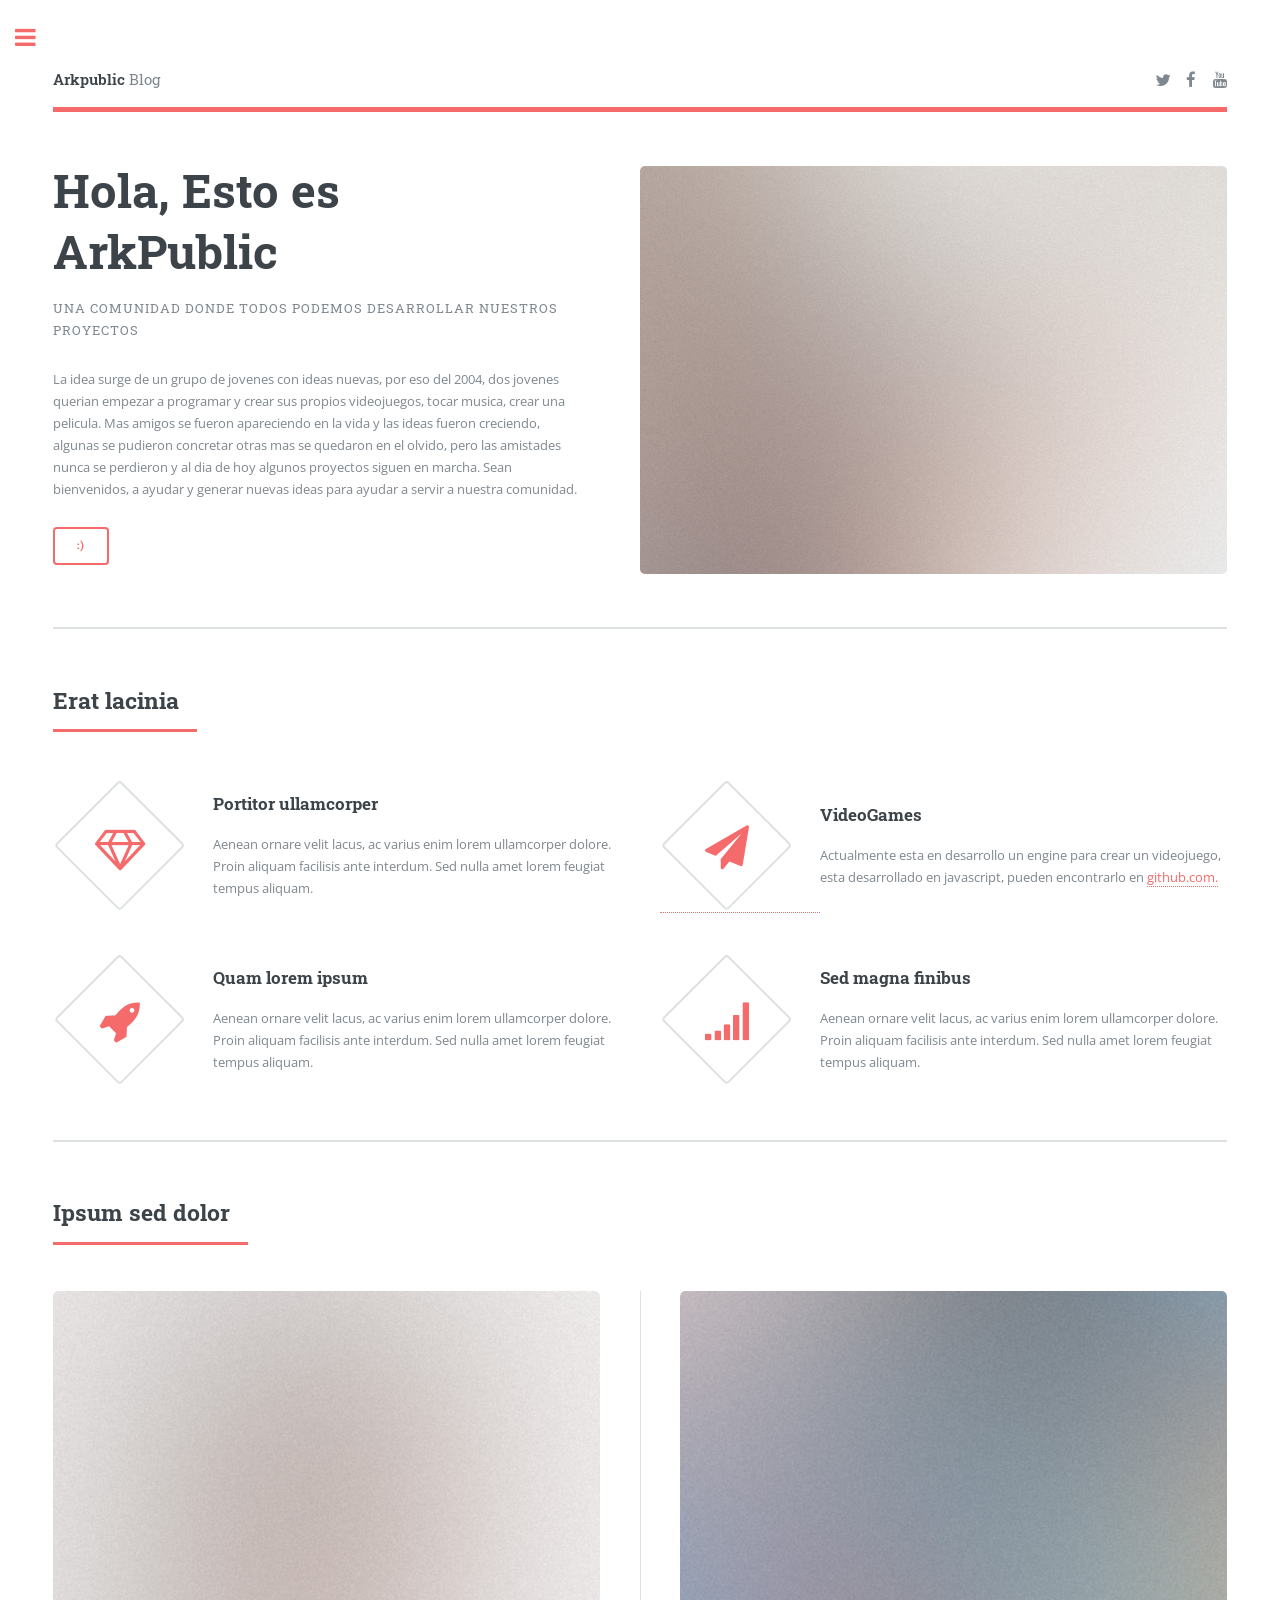
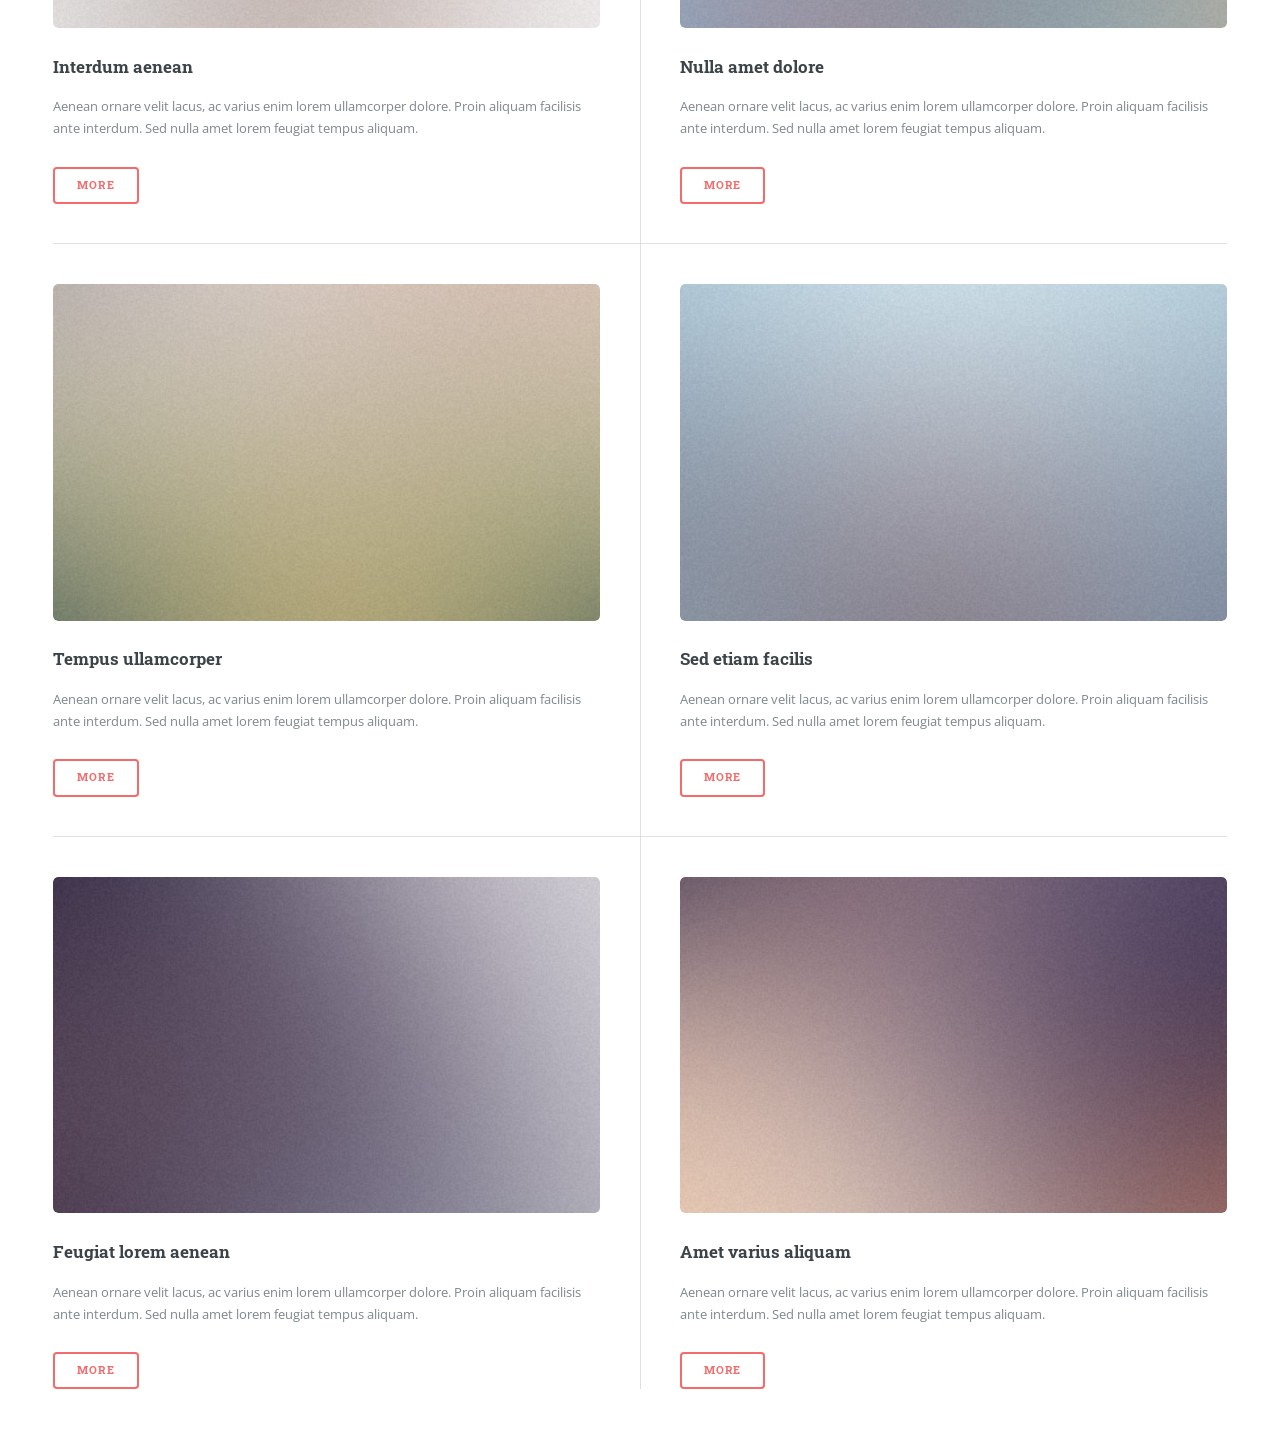
<file: index.html>
<!DOCTYPE HTML>
<!--
	Editorial by HTML5 UP
	html5up.net | @ajlkn
	Free for personal and commercial use under the CCA 3.0 license (html5up.net/license)
-->
<html>
	<head>
		<title>ArkPublic</title>
		<meta charset="utf-8" />
		<meta name="viewport" content="width=device-width, initial-scale=1, user-scalable=no" />
		<link rel="stylesheet" href="assets/css/main.css" />
	</head>
	<body class="is-preload">

		<!-- Wrapper -->
			<div id="wrapper">

				<!-- Main -->
					<div id="main">
						<div class="inner">

							<!-- Header -->
								<header id="header">
									<a href="index.html" class="logo"><strong>Arkpublic</strong> Blog</a>
									<ul class="icons">
										<li><a href="https://twitter.com/arkpublic?s=09" class="icon fa-twitter"><span class="label">Twitter</span></a></li>
										<li><a href="https://www.facebook.com/arkpublic" class="icon fa-facebook"><span class="label">Facebook</span></a></li>
										<li><a href="https://www.youtube.com/channel/UCefA78kOIKaBJBjvyU2wgdQ/featured" class="icon fa-youtube"><span class="label">Youtube</span></a></li>
									</ul>
								</header>

							<!-- Banner -->
								<section id="banner">
									<div class="content">
										<header>
											<h1>Hola, Esto es <br />
											ArkPublic</h1>
											<p>Una comunidad donde todos podemos desarrollar nuestros proyectos</p>
										</header>
										<p>La idea surge de un grupo de jovenes con ideas nuevas, por eso del 2004, dos jovenes querian empezar a programar y crear sus propios videojuegos, tocar musica, crear una pelicula. Mas amigos se fueron apareciendo en la vida y las ideas fueron creciendo, algunas se pudieron concretar otras mas se quedaron en el olvido, pero las amistades nunca se perdieron y al dia de hoy algunos proyectos siguen en marcha. Sean bienvenidos, a ayudar y generar nuevas ideas para ayudar a servir a nuestra comunidad.</p>
										<ul class="actions">
											<li><a href="#" class="button big"> :)</a></li>
										</ul>
									</div>
									<span class="image object">
										<img src="images/pic10.jpg" alt="" />
									</span>
								</section>

							<!-- Section -->
								<section>
									<header class="major">
										<h2>Erat lacinia</h2>
									</header>
									<div class="features">
										<article>
											<span class="icon fa-diamond"></span>
											<div class="content">
												<h3>Portitor ullamcorper</h3>
												<p>Aenean ornare velit lacus, ac varius enim lorem ullamcorper dolore. Proin aliquam facilisis ante interdum. Sed nulla amet lorem feugiat tempus aliquam.</p>
											</div>
										</article>
										<article>
											<a href="http://arkpublic.com/Game/Avatar.html"><span class="icon fa-paper-plane"></span></a>
											<div class="content">
												<h3>VideoGames</h3>
												<p>Actualmente esta en desarrollo un engine para crear un videojuego, esta desarrollado en javascript, pueden encontrarlo en <a href="https://github.com/gemineses/Avatar/tree/master/Game">github.com.</a></p>
											</div>
										</article>
										<article>
											<span class="icon fa-rocket"></span>
											<div class="content">
												<h3>Quam lorem ipsum</h3>
												<p>Aenean ornare velit lacus, ac varius enim lorem ullamcorper dolore. Proin aliquam facilisis ante interdum. Sed nulla amet lorem feugiat tempus aliquam.</p>
											</div>
										</article>
										<article>
											<span class="icon fa-signal"></span>
											<div class="content">
												<h3>Sed magna finibus</h3>
												<p>Aenean ornare velit lacus, ac varius enim lorem ullamcorper dolore. Proin aliquam facilisis ante interdum. Sed nulla amet lorem feugiat tempus aliquam.</p>
											</div>
										</article>
									</div>
								</section>

							<!-- Section -->
								<section>
									<header class="major">
										<h2>Ipsum sed dolor</h2>
									</header>
									<div class="posts">
										<article>
											<a href="#" class="image"><img src="images/pic01.jpg" alt="" /></a>
											<h3>Interdum aenean</h3>
											<p>Aenean ornare velit lacus, ac varius enim lorem ullamcorper dolore. Proin aliquam facilisis ante interdum. Sed nulla amet lorem feugiat tempus aliquam.</p>
											<ul class="actions">
												<li><a href="#" class="button">More</a></li>
											</ul>
										</article>
										<article>
											<a href="#" class="image"><img src="images/pic02.jpg" alt="" /></a>
											<h3>Nulla amet dolore</h3>
											<p>Aenean ornare velit lacus, ac varius enim lorem ullamcorper dolore. Proin aliquam facilisis ante interdum. Sed nulla amet lorem feugiat tempus aliquam.</p>
											<ul class="actions">
												<li><a href="#" class="button">More</a></li>
											</ul>
										</article>
										<article>
											<a href="#" class="image"><img src="images/pic03.jpg" alt="" /></a>
											<h3>Tempus ullamcorper</h3>
											<p>Aenean ornare velit lacus, ac varius enim lorem ullamcorper dolore. Proin aliquam facilisis ante interdum. Sed nulla amet lorem feugiat tempus aliquam.</p>
											<ul class="actions">
												<li><a href="#" class="button">More</a></li>
											</ul>
										</article>
										<article>
											<a href="#" class="image"><img src="images/pic04.jpg" alt="" /></a>
											<h3>Sed etiam facilis</h3>
											<p>Aenean ornare velit lacus, ac varius enim lorem ullamcorper dolore. Proin aliquam facilisis ante interdum. Sed nulla amet lorem feugiat tempus aliquam.</p>
											<ul class="actions">
												<li><a href="#" class="button">More</a></li>
											</ul>
										</article>
										<article>
											<a href="#" class="image"><img src="images/pic05.jpg" alt="" /></a>
											<h3>Feugiat lorem aenean</h3>
											<p>Aenean ornare velit lacus, ac varius enim lorem ullamcorper dolore. Proin aliquam facilisis ante interdum. Sed nulla amet lorem feugiat tempus aliquam.</p>
											<ul class="actions">
												<li><a href="#" class="button">More</a></li>
											</ul>
										</article>
										<article>
											<a href="#" class="image"><img src="images/pic06.jpg" alt="" /></a>
											<h3>Amet varius aliquam</h3>
											<p>Aenean ornare velit lacus, ac varius enim lorem ullamcorper dolore. Proin aliquam facilisis ante interdum. Sed nulla amet lorem feugiat tempus aliquam.</p>
											<ul class="actions">
												<li><a href="#" class="button">More</a></li>
											</ul>
										</article>
									</div>
								</section>

						</div>
					</div>

				<!-- Sidebar -->
					<div id="sidebar">
						<div class="inner">

							<!-- Search -->
								<section id="search" class="alt">
									<form method="post" action="#">
										<input type="text" name="query" id="query" placeholder="Search" />
									</form>
								</section>

							<!-- Menu -->
								<nav id="menu">
									<header class="major">
										<h2>Menu</h2>
									</header>
									<ul>
										<li><a href="index.html">Homepage</a></li>
										<li><a href="generic.html">Generic</a></li>
										<li><a href="elements.html">Elements</a></li>
										<li>
											<span class="opener">Submenu</span>
											<ul>
												<li><a href="#">Lorem Dolor</a></li>
												<li><a href="#">Ipsum Adipiscing</a></li>
												<li><a href="#">Tempus Magna</a></li>
												<li><a href="#">Feugiat Veroeros</a></li>
											</ul>
										</li>
										<li><a href="#">Etiam Dolore</a></li>
										<li><a href="#">Adipiscing</a></li>
										<li>
											<span class="opener">Another Submenu</span>
											<ul>
												<li><a href="#">Lorem Dolor</a></li>
												<li><a href="#">Ipsum Adipiscing</a></li>
												<li><a href="#">Tempus Magna</a></li>
												<li><a href="#">Feugiat Veroeros</a></li>
											</ul>
										</li>
										<li><a href="#">Maximus Erat</a></li>
										<li><a href="#">Sapien Mauris</a></li>
										<li><a href="#">Amet Lacinia</a></li>
									</ul>
								</nav>

							<!-- Section -->
								<section>
									<header class="major">
										<h2>Ante interdum</h2>
									</header>
									<div class="mini-posts">
										<article>
											<a href="#" class="image"><img src="images/pic07.jpg" alt="" /></a>
											<p>Aenean ornare velit lacus, ac varius enim lorem ullamcorper dolore aliquam.</p>
										</article>
										<article>
											<a href="#" class="image"><img src="images/pic08.jpg" alt="" /></a>
											<p>Aenean ornare velit lacus, ac varius enim lorem ullamcorper dolore aliquam.</p>
										</article>
										<article>
											<a href="#" class="image"><img src="images/pic09.jpg" alt="" /></a>
											<p>Aenean ornare velit lacus, ac varius enim lorem ullamcorper dolore aliquam.</p>
										</article>
									</div>
									<ul class="actions">
										<li><a href="#" class="button">More</a></li>
									</ul>
								</section>

							<!-- Section -->
								<section>
									<header class="major">
										<h2>Get in touch</h2>
									</header>
									<p>Sed varius enim lorem ullamcorper dolore aliquam aenean ornare velit lacus, ac varius enim lorem ullamcorper dolore. Proin sed aliquam facilisis ante interdum. Sed nulla amet lorem feugiat tempus aliquam.</p>
									<ul class="contact">
										<li class="fa-envelope-o"><a href="#">information@untitled.tld</a></li>
										<li class="fa-phone">(000) 000-0000</li>
										<li class="fa-home">1234 Somewhere Road #8254<br />
										Nashville, TN 00000-0000</li>
									</ul>
								</section>

							<!-- Footer -->
								<footer id="footer">
									<p class="copyright">&copy; Untitled. All rights reserved. Demo Images: <a href="https://unsplash.com">Unsplash</a>. Design: <a href="https://html5up.net">HTML5 UP</a>.</p>
								</footer>

						</div>
					</div>

			</div>

		<!-- Scripts -->
			<script src="assets/js/jquery.min.js"></script>
			<script src="assets/js/browser.min.js"></script>
			<script src="assets/js/breakpoints.min.js"></script>
			<script src="assets/js/util.js"></script>
			<script src="assets/js/main.js"></script>

	</body>
</html>
</file>
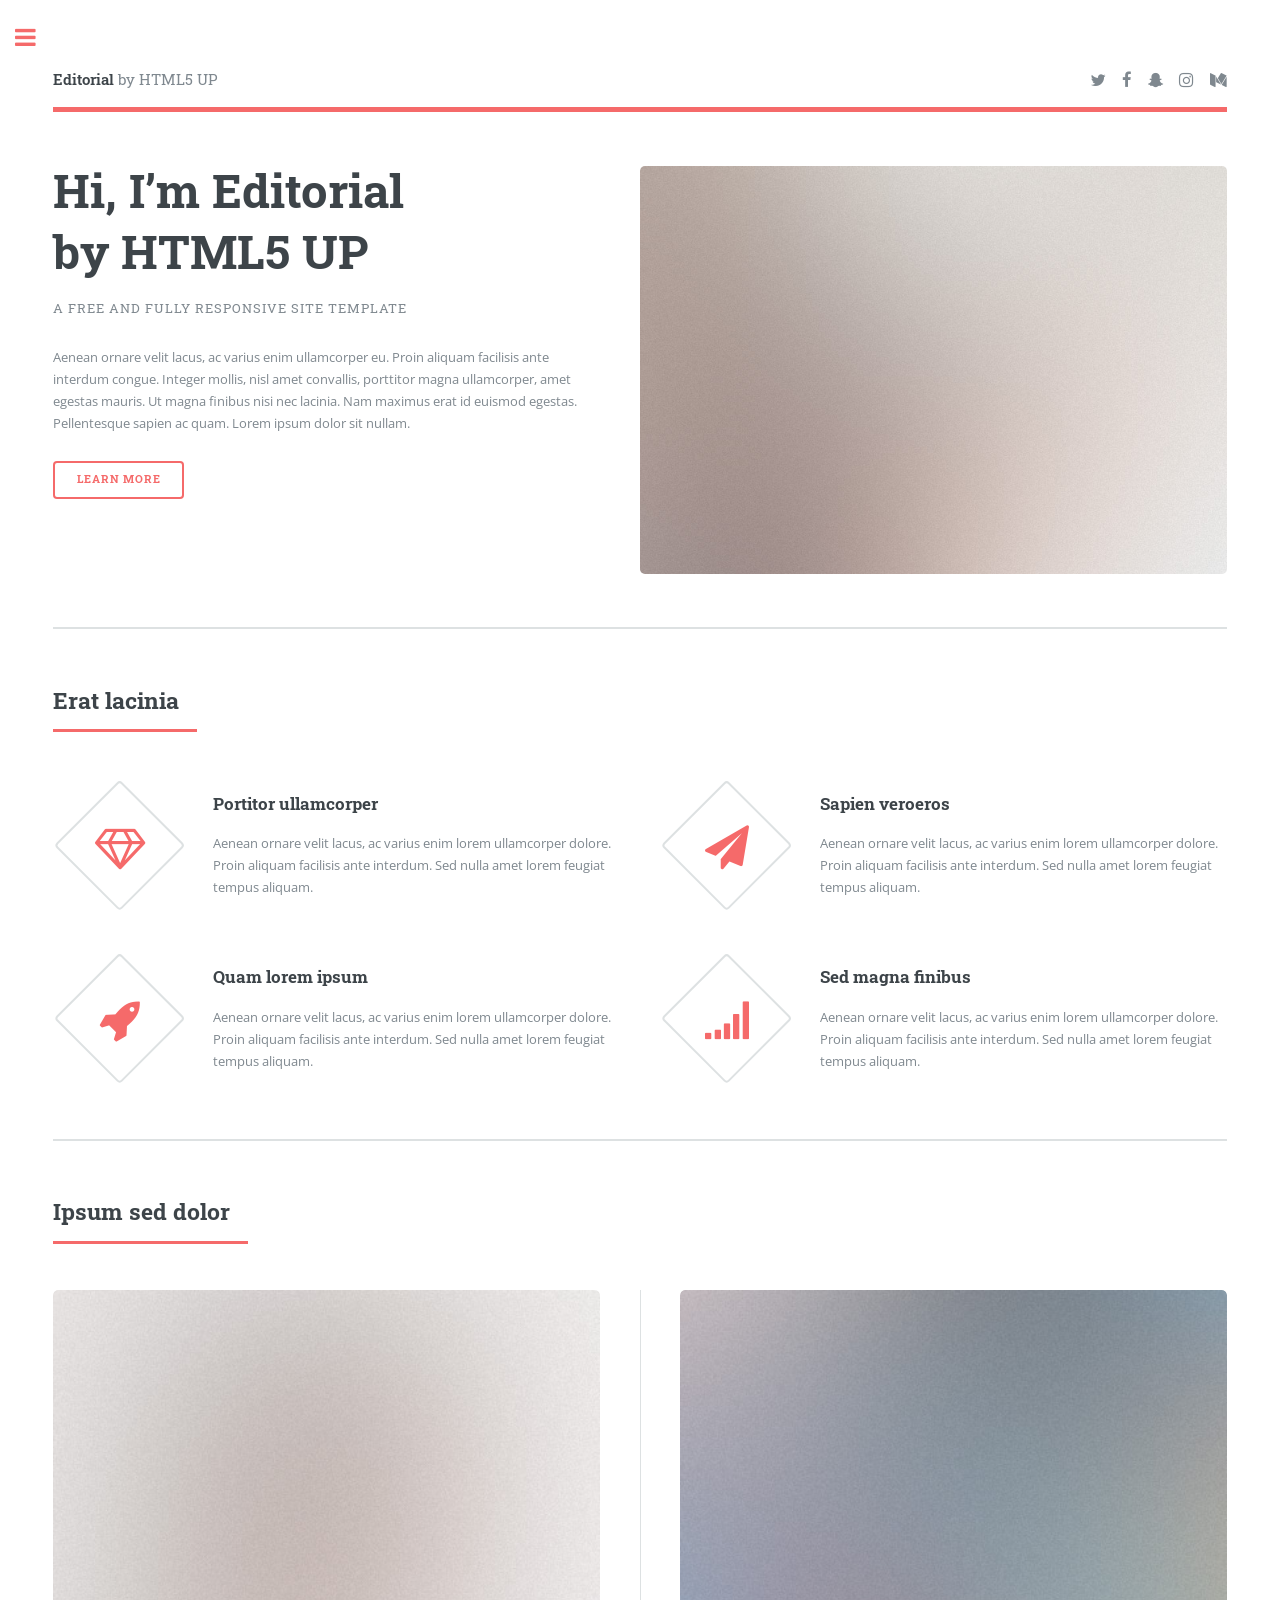
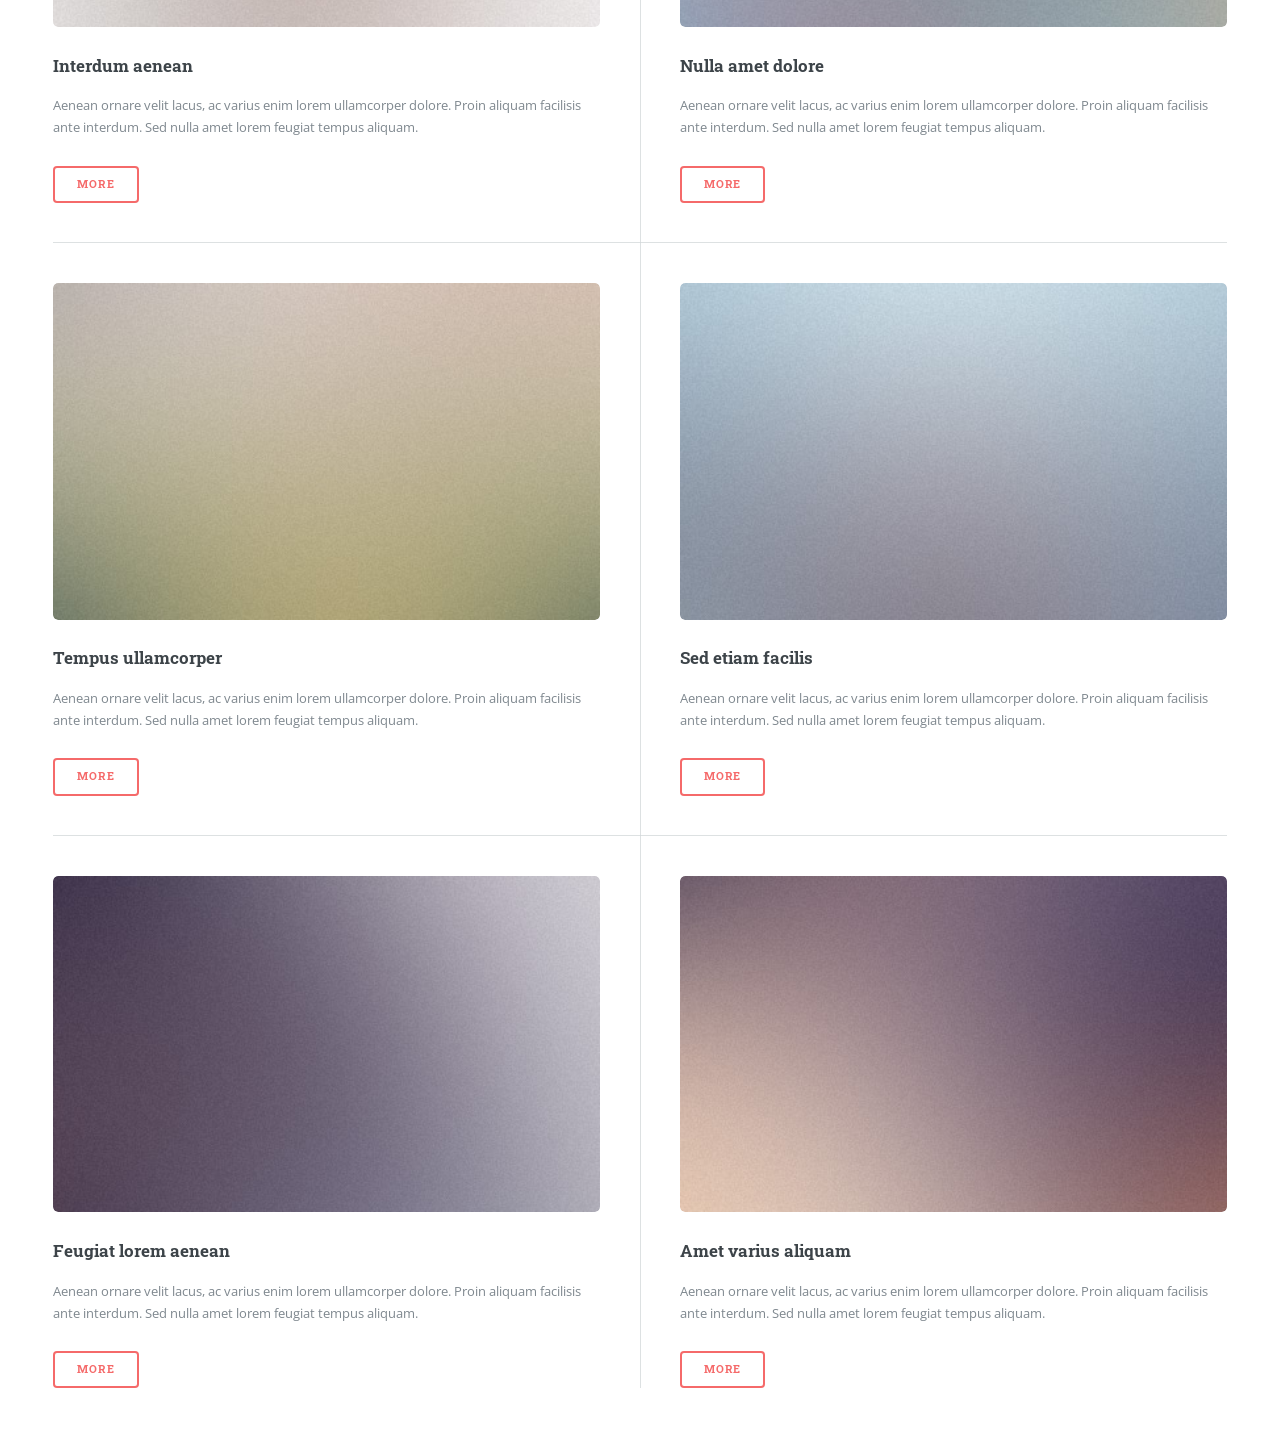
<file: Sites/Blog/index.html>
<!DOCTYPE HTML>
<!--
	Editorial by HTML5 UP
	html5up.net | @ajlkn
	Free for personal and commercial use under the CCA 3.0 license (html5up.net/license)
-->
<html>
	<head>
		<title>Editorial by HTML5 UP</title>
		<meta charset="utf-8" />
		<meta name="viewport" content="width=device-width, initial-scale=1, user-scalable=no" />
		<link rel="stylesheet" href="assets/css/main.css" />
	</head>
	<body class="is-preload">

		<!-- Wrapper -->
			<div id="wrapper">

				<!-- Main -->
					<div id="main">
						<div class="inner">

							<!-- Header -->
								<header id="header">
									<a href="index.html" class="logo"><strong>Editorial</strong> by HTML5 UP</a>
									<ul class="icons">
										<li><a href="#" class="icon fa-twitter"><span class="label">Twitter</span></a></li>
										<li><a href="#" class="icon fa-facebook"><span class="label">Facebook</span></a></li>
										<li><a href="#" class="icon fa-snapchat-ghost"><span class="label">Snapchat</span></a></li>
										<li><a href="#" class="icon fa-instagram"><span class="label">Instagram</span></a></li>
										<li><a href="#" class="icon fa-medium"><span class="label">Medium</span></a></li>
									</ul>
								</header>

							<!-- Banner -->
								<section id="banner">
									<div class="content">
										<header>
											<h1>Hi, I’m Editorial<br />
											by HTML5 UP</h1>
											<p>A free and fully responsive site template</p>
										</header>
										<p>Aenean ornare velit lacus, ac varius enim ullamcorper eu. Proin aliquam facilisis ante interdum congue. Integer mollis, nisl amet convallis, porttitor magna ullamcorper, amet egestas mauris. Ut magna finibus nisi nec lacinia. Nam maximus erat id euismod egestas. Pellentesque sapien ac quam. Lorem ipsum dolor sit nullam.</p>
										<ul class="actions">
											<li><a href="#" class="button big">Learn More</a></li>
										</ul>
									</div>
									<span class="image object">
										<img src="images/pic10.jpg" alt="" />
									</span>
								</section>

							<!-- Section -->
								<section>
									<header class="major">
										<h2>Erat lacinia</h2>
									</header>
									<div class="features">
										<article>
											<span class="icon fa-diamond"></span>
											<div class="content">
												<h3>Portitor ullamcorper</h3>
												<p>Aenean ornare velit lacus, ac varius enim lorem ullamcorper dolore. Proin aliquam facilisis ante interdum. Sed nulla amet lorem feugiat tempus aliquam.</p>
											</div>
										</article>
										<article>
											<span class="icon fa-paper-plane"></span>
											<div class="content">
												<h3>Sapien veroeros</h3>
												<p>Aenean ornare velit lacus, ac varius enim lorem ullamcorper dolore. Proin aliquam facilisis ante interdum. Sed nulla amet lorem feugiat tempus aliquam.</p>
											</div>
										</article>
										<article>
											<span class="icon fa-rocket"></span>
											<div class="content">
												<h3>Quam lorem ipsum</h3>
												<p>Aenean ornare velit lacus, ac varius enim lorem ullamcorper dolore. Proin aliquam facilisis ante interdum. Sed nulla amet lorem feugiat tempus aliquam.</p>
											</div>
										</article>
										<article>
											<span class="icon fa-signal"></span>
											<div class="content">
												<h3>Sed magna finibus</h3>
												<p>Aenean ornare velit lacus, ac varius enim lorem ullamcorper dolore. Proin aliquam facilisis ante interdum. Sed nulla amet lorem feugiat tempus aliquam.</p>
											</div>
										</article>
									</div>
								</section>

							<!-- Section -->
								<section>
									<header class="major">
										<h2>Ipsum sed dolor</h2>
									</header>
									<div class="posts">
										<article>
											<a href="#" class="image"><img src="images/pic01.jpg" alt="" /></a>
											<h3>Interdum aenean</h3>
											<p>Aenean ornare velit lacus, ac varius enim lorem ullamcorper dolore. Proin aliquam facilisis ante interdum. Sed nulla amet lorem feugiat tempus aliquam.</p>
											<ul class="actions">
												<li><a href="#" class="button">More</a></li>
											</ul>
										</article>
										<article>
											<a href="#" class="image"><img src="images/pic02.jpg" alt="" /></a>
											<h3>Nulla amet dolore</h3>
											<p>Aenean ornare velit lacus, ac varius enim lorem ullamcorper dolore. Proin aliquam facilisis ante interdum. Sed nulla amet lorem feugiat tempus aliquam.</p>
											<ul class="actions">
												<li><a href="#" class="button">More</a></li>
											</ul>
										</article>
										<article>
											<a href="#" class="image"><img src="images/pic03.jpg" alt="" /></a>
											<h3>Tempus ullamcorper</h3>
											<p>Aenean ornare velit lacus, ac varius enim lorem ullamcorper dolore. Proin aliquam facilisis ante interdum. Sed nulla amet lorem feugiat tempus aliquam.</p>
											<ul class="actions">
												<li><a href="#" class="button">More</a></li>
											</ul>
										</article>
										<article>
											<a href="#" class="image"><img src="images/pic04.jpg" alt="" /></a>
											<h3>Sed etiam facilis</h3>
											<p>Aenean ornare velit lacus, ac varius enim lorem ullamcorper dolore. Proin aliquam facilisis ante interdum. Sed nulla amet lorem feugiat tempus aliquam.</p>
											<ul class="actions">
												<li><a href="#" class="button">More</a></li>
											</ul>
										</article>
										<article>
											<a href="#" class="image"><img src="images/pic05.jpg" alt="" /></a>
											<h3>Feugiat lorem aenean</h3>
											<p>Aenean ornare velit lacus, ac varius enim lorem ullamcorper dolore. Proin aliquam facilisis ante interdum. Sed nulla amet lorem feugiat tempus aliquam.</p>
											<ul class="actions">
												<li><a href="#" class="button">More</a></li>
											</ul>
										</article>
										<article>
											<a href="#" class="image"><img src="images/pic06.jpg" alt="" /></a>
											<h3>Amet varius aliquam</h3>
											<p>Aenean ornare velit lacus, ac varius enim lorem ullamcorper dolore. Proin aliquam facilisis ante interdum. Sed nulla amet lorem feugiat tempus aliquam.</p>
											<ul class="actions">
												<li><a href="#" class="button">More</a></li>
											</ul>
										</article>
									</div>
								</section>

						</div>
					</div>

				<!-- Sidebar -->
					<div id="sidebar">
						<div class="inner">

							<!-- Search -->
								<section id="search" class="alt">
									<form method="post" action="#">
										<input type="text" name="query" id="query" placeholder="Search" />
									</form>
								</section>

							<!-- Menu -->
								<nav id="menu">
									<header class="major">
										<h2>Menu</h2>
									</header>
									<ul>
										<li><a href="index.html">Homepage</a></li>
										<li><a href="generic.html">Generic</a></li>
										<li><a href="elements.html">Elements</a></li>
										<li>
											<span class="opener">Submenu</span>
											<ul>
												<li><a href="#">Lorem Dolor</a></li>
												<li><a href="#">Ipsum Adipiscing</a></li>
												<li><a href="#">Tempus Magna</a></li>
												<li><a href="#">Feugiat Veroeros</a></li>
											</ul>
										</li>
										<li><a href="#">Etiam Dolore</a></li>
										<li><a href="#">Adipiscing</a></li>
										<li>
											<span class="opener">Another Submenu</span>
											<ul>
												<li><a href="#">Lorem Dolor</a></li>
												<li><a href="#">Ipsum Adipiscing</a></li>
												<li><a href="#">Tempus Magna</a></li>
												<li><a href="#">Feugiat Veroeros</a></li>
											</ul>
										</li>
										<li><a href="#">Maximus Erat</a></li>
										<li><a href="#">Sapien Mauris</a></li>
										<li><a href="#">Amet Lacinia</a></li>
									</ul>
								</nav>

							<!-- Section -->
								<section>
									<header class="major">
										<h2>Ante interdum</h2>
									</header>
									<div class="mini-posts">
										<article>
											<a href="#" class="image"><img src="images/pic07.jpg" alt="" /></a>
											<p>Aenean ornare velit lacus, ac varius enim lorem ullamcorper dolore aliquam.</p>
										</article>
										<article>
											<a href="#" class="image"><img src="images/pic08.jpg" alt="" /></a>
											<p>Aenean ornare velit lacus, ac varius enim lorem ullamcorper dolore aliquam.</p>
										</article>
										<article>
											<a href="#" class="image"><img src="images/pic09.jpg" alt="" /></a>
											<p>Aenean ornare velit lacus, ac varius enim lorem ullamcorper dolore aliquam.</p>
										</article>
									</div>
									<ul class="actions">
										<li><a href="#" class="button">More</a></li>
									</ul>
								</section>

							<!-- Section -->
								<section>
									<header class="major">
										<h2>Get in touch</h2>
									</header>
									<p>Sed varius enim lorem ullamcorper dolore aliquam aenean ornare velit lacus, ac varius enim lorem ullamcorper dolore. Proin sed aliquam facilisis ante interdum. Sed nulla amet lorem feugiat tempus aliquam.</p>
									<ul class="contact">
										<li class="fa-envelope-o"><a href="#">information@untitled.tld</a></li>
										<li class="fa-phone">(000) 000-0000</li>
										<li class="fa-home">1234 Somewhere Road #8254<br />
										Nashville, TN 00000-0000</li>
									</ul>
								</section>

							<!-- Footer -->
								<footer id="footer">
									<p class="copyright">&copy; Untitled. All rights reserved. Demo Images: <a href="https://unsplash.com">Unsplash</a>. Design: <a href="https://html5up.net">HTML5 UP</a>.</p>
								</footer>

						</div>
					</div>

			</div>

		<!-- Scripts -->
			<script src="assets/js/jquery.min.js"></script>
			<script src="assets/js/browser.min.js"></script>
			<script src="assets/js/breakpoints.min.js"></script>
			<script src="assets/js/util.js"></script>
			<script src="assets/js/main.js"></script>

	</body>
</html>
</file>
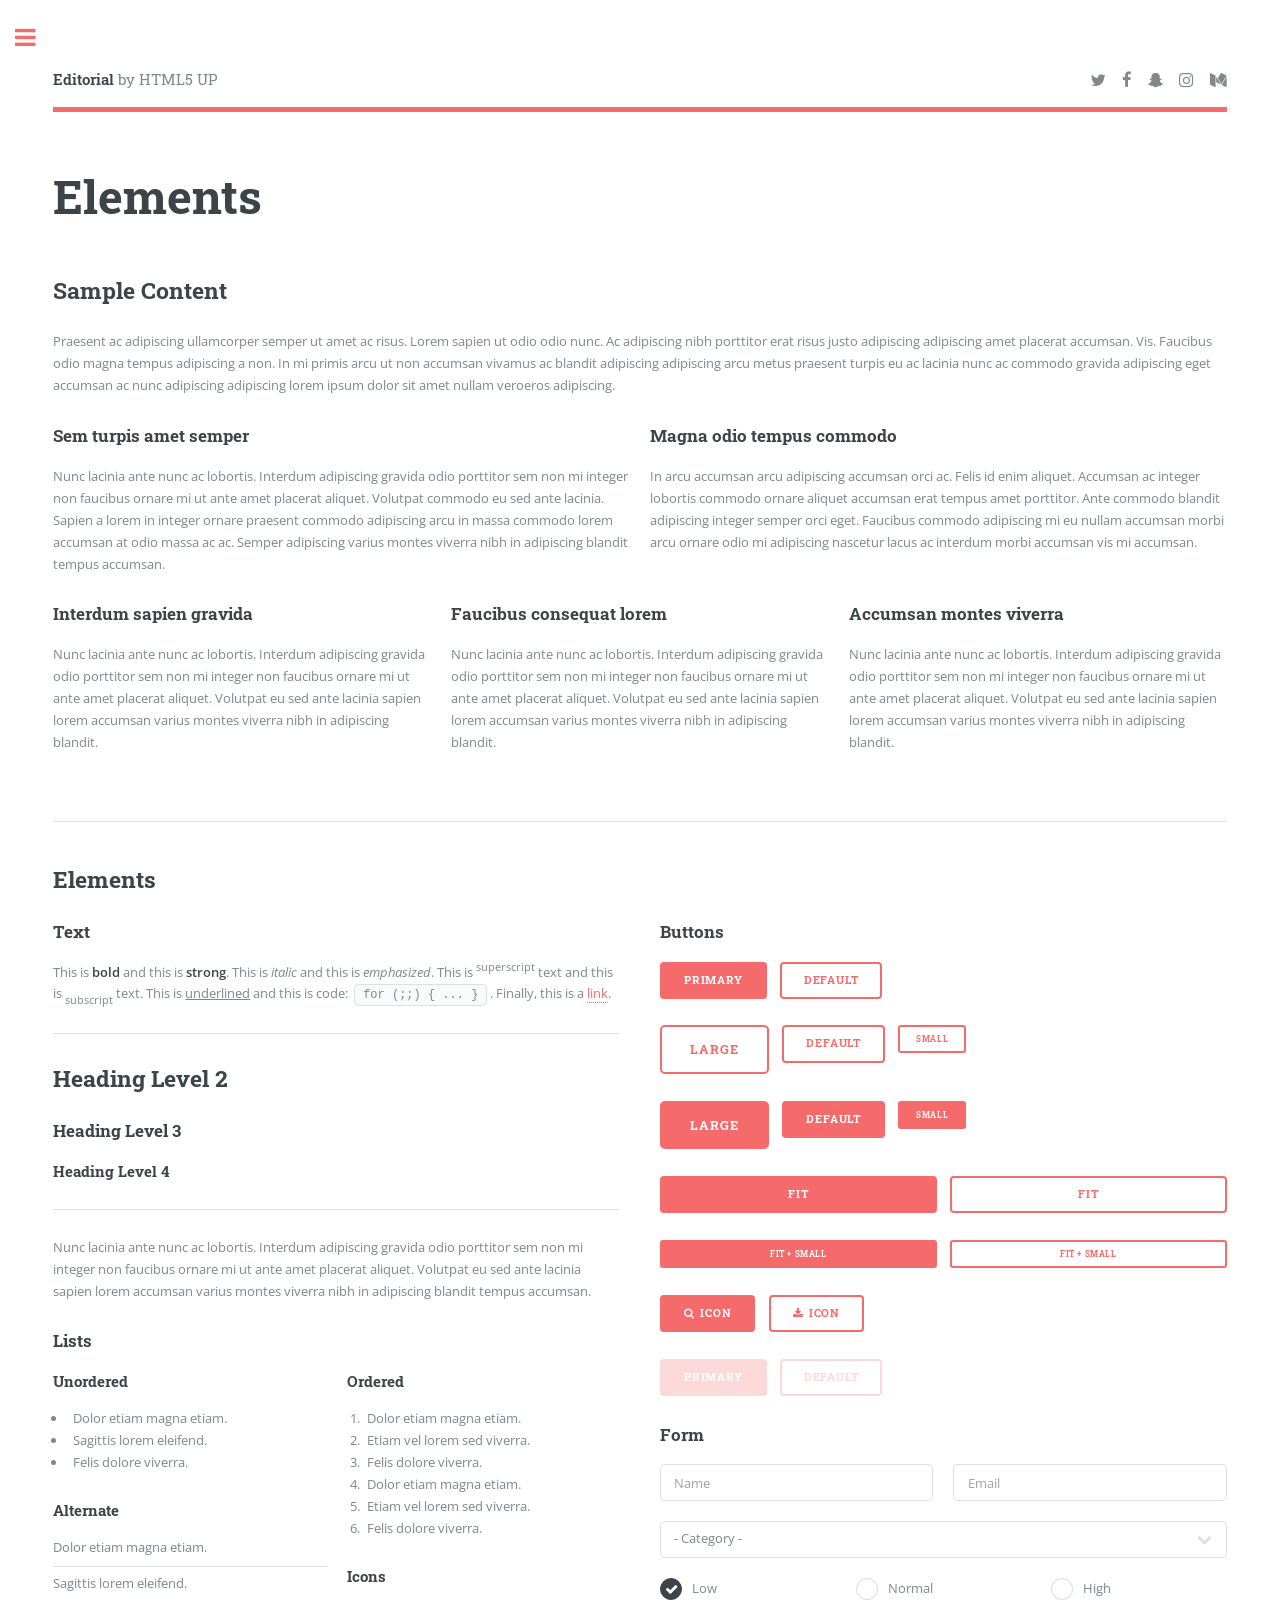
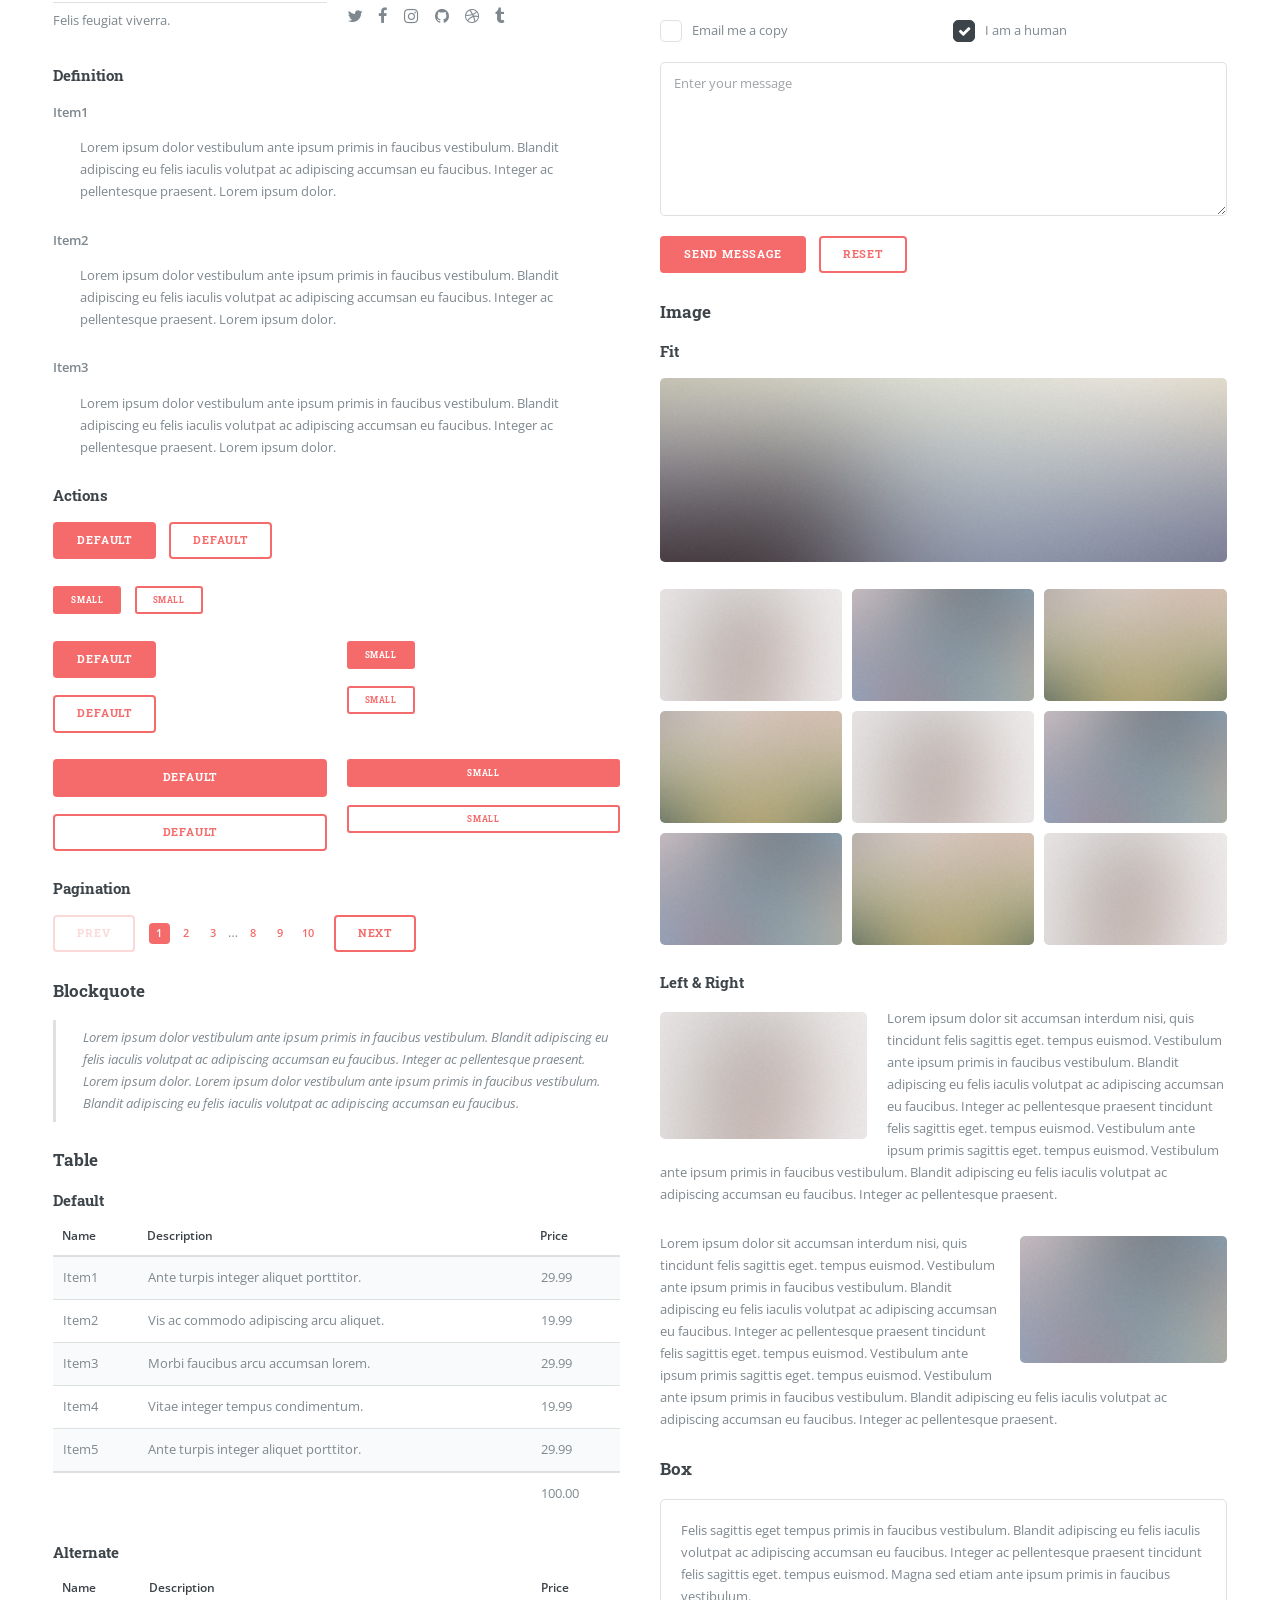
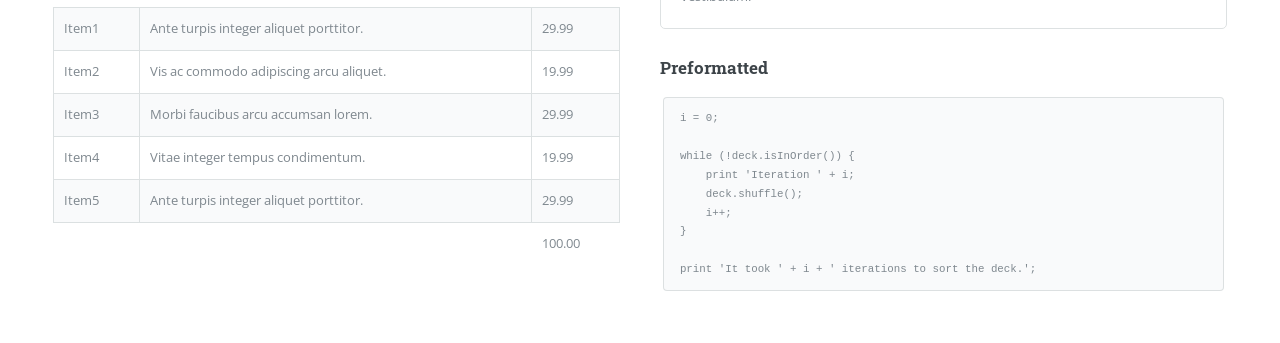
<file: elements.html>
<!DOCTYPE HTML>
<!--
	Editorial by HTML5 UP
	html5up.net | @ajlkn
	Free for personal and commercial use under the CCA 3.0 license (html5up.net/license)
-->
<html>
	<head>
		<title>Elements - Editorial by HTML5 UP</title>
		<meta charset="utf-8" />
		<meta name="viewport" content="width=device-width, initial-scale=1, user-scalable=no" />
		<link rel="stylesheet" href="assets/css/main.css" />
	</head>
	<body class="is-preload">

		<!-- Wrapper -->
			<div id="wrapper">

				<!-- Main -->
					<div id="main">
						<div class="inner">

							<!-- Header -->
								<header id="header">
									<a href="index.html" class="logo"><strong>Editorial</strong> by HTML5 UP</a>
									<ul class="icons">
										<li><a href="#" class="icon fa-twitter"><span class="label">Twitter</span></a></li>
										<li><a href="#" class="icon fa-facebook"><span class="label">Facebook</span></a></li>
										<li><a href="#" class="icon fa-snapchat-ghost"><span class="label">Snapchat</span></a></li>
										<li><a href="#" class="icon fa-instagram"><span class="label">Instagram</span></a></li>
										<li><a href="#" class="icon fa-medium"><span class="label">Medium</span></a></li>
									</ul>
								</header>

							<!-- Content -->
								<section>
									<header class="main">
										<h1>Elements</h1>
									</header>

									<!-- Content -->
										<h2 id="content">Sample Content</h2>
										<p>Praesent ac adipiscing ullamcorper semper ut amet ac risus. Lorem sapien ut odio odio nunc. Ac adipiscing nibh porttitor erat risus justo adipiscing adipiscing amet placerat accumsan. Vis. Faucibus odio magna tempus adipiscing a non. In mi primis arcu ut non accumsan vivamus ac blandit adipiscing adipiscing arcu metus praesent turpis eu ac lacinia nunc ac commodo gravida adipiscing eget accumsan ac nunc adipiscing adipiscing lorem ipsum dolor sit amet nullam veroeros adipiscing.</p>
										<div class="row">
											<div class="col-6 col-12-small">
												<h3>Sem turpis amet semper</h3>
												<p>Nunc lacinia ante nunc ac lobortis. Interdum adipiscing gravida odio porttitor sem non mi integer non faucibus ornare mi ut ante amet placerat aliquet. Volutpat commodo eu sed ante lacinia. Sapien a lorem in integer ornare praesent commodo adipiscing arcu in massa commodo lorem accumsan at odio massa ac ac. Semper adipiscing varius montes viverra nibh in adipiscing blandit tempus accumsan.</p>
											</div>
											<div class="col-6 col-12-small">
												<h3>Magna odio tempus commodo</h3>
												<p>In arcu accumsan arcu adipiscing accumsan orci ac. Felis id enim aliquet. Accumsan ac integer lobortis commodo ornare aliquet accumsan erat tempus amet porttitor. Ante commodo blandit adipiscing integer semper orci eget. Faucibus commodo adipiscing mi eu nullam accumsan morbi arcu ornare odio mi adipiscing nascetur lacus ac interdum morbi accumsan vis mi accumsan.</p>
											</div>
											<!-- Break -->
											<div class="col-4 col-12-medium">
												<h3>Interdum sapien gravida</h3>
												<p>Nunc lacinia ante nunc ac lobortis. Interdum adipiscing gravida odio porttitor sem non mi integer non faucibus ornare mi ut ante amet placerat aliquet. Volutpat eu sed ante lacinia sapien lorem accumsan varius montes viverra nibh in adipiscing blandit.</p>
											</div>
											<div class="col-4 col-12-medium">
												<h3>Faucibus consequat lorem</h3>
												<p>Nunc lacinia ante nunc ac lobortis. Interdum adipiscing gravida odio porttitor sem non mi integer non faucibus ornare mi ut ante amet placerat aliquet. Volutpat eu sed ante lacinia sapien lorem accumsan varius montes viverra nibh in adipiscing blandit.</p>
											</div>
											<div class="col-4 col-12-medium">
												<h3>Accumsan montes viverra</h3>
												<p>Nunc lacinia ante nunc ac lobortis. Interdum adipiscing gravida odio porttitor sem non mi integer non faucibus ornare mi ut ante amet placerat aliquet. Volutpat eu sed ante lacinia sapien lorem accumsan varius montes viverra nibh in adipiscing blandit.</p>
											</div>
										</div>

									<hr class="major" />

									<!-- Elements -->
										<h2 id="elements">Elements</h2>
										<div class="row gtr-200">
											<div class="col-6 col-12-medium">

												<!-- Text stuff -->
													<h3>Text</h3>
													<p>This is <b>bold</b> and this is <strong>strong</strong>. This is <i>italic</i> and this is <em>emphasized</em>.
													This is <sup>superscript</sup> text and this is <sub>subscript</sub> text.
													This is <u>underlined</u> and this is code: <code>for (;;) { ... }</code>.
													Finally, this is a <a href="#">link</a>.</p>
													<hr />
													<h2>Heading Level 2</h2>
													<h3>Heading Level 3</h3>
													<h4>Heading Level 4</h4>
													<hr />
													<p>Nunc lacinia ante nunc ac lobortis. Interdum adipiscing gravida odio porttitor sem non mi integer non faucibus ornare mi ut ante amet placerat aliquet. Volutpat eu sed ante lacinia sapien lorem accumsan varius montes viverra nibh in adipiscing blandit tempus accumsan.</p>

												<!-- Lists -->
													<h3>Lists</h3>
													<div class="row">
														<div class="col-6 col-12-small">

															<h4>Unordered</h4>
															<ul>
																<li>Dolor etiam magna etiam.</li>
																<li>Sagittis lorem eleifend.</li>
																<li>Felis dolore viverra.</li>
															</ul>

															<h4>Alternate</h4>
															<ul class="alt">
																<li>Dolor etiam magna etiam.</li>
																<li>Sagittis lorem eleifend.</li>
																<li>Felis feugiat viverra.</li>
															</ul>

														</div>
														<div class="col-6 col-12-small">

															<h4>Ordered</h4>
															<ol>
																<li>Dolor etiam magna etiam.</li>
																<li>Etiam vel lorem sed viverra.</li>
																<li>Felis dolore viverra.</li>
																<li>Dolor etiam magna etiam.</li>
																<li>Etiam vel lorem sed viverra.</li>
																<li>Felis dolore viverra.</li>
															</ol>

															<h4>Icons</h4>
															<ul class="icons">
																<li><a href="#" class="icon fa-twitter"><span class="label">Twitter</span></a></li>
																<li><a href="#" class="icon fa-facebook"><span class="label">Facebook</span></a></li>
																<li><a href="#" class="icon fa-instagram"><span class="label">Instagram</span></a></li>
																<li><a href="#" class="icon fa-github"><span class="label">Github</span></a></li>
																<li><a href="#" class="icon fa-dribbble"><span class="label">Dribbble</span></a></li>
																<li><a href="#" class="icon fa-tumblr"><span class="label">Tumblr</span></a></li>
															</ul>

														</div>
													</div>
													<h4>Definition</h4>
													<dl>
														<dt>Item1</dt>
														<dd>
															<p>Lorem ipsum dolor vestibulum ante ipsum primis in faucibus vestibulum. Blandit adipiscing eu felis iaculis volutpat ac adipiscing accumsan eu faucibus. Integer ac pellentesque praesent. Lorem ipsum dolor.</p>
														</dd>
														<dt>Item2</dt>
														<dd>
															<p>Lorem ipsum dolor vestibulum ante ipsum primis in faucibus vestibulum. Blandit adipiscing eu felis iaculis volutpat ac adipiscing accumsan eu faucibus. Integer ac pellentesque praesent. Lorem ipsum dolor.</p>
														</dd>
														<dt>Item3</dt>
														<dd>
															<p>Lorem ipsum dolor vestibulum ante ipsum primis in faucibus vestibulum. Blandit adipiscing eu felis iaculis volutpat ac adipiscing accumsan eu faucibus. Integer ac pellentesque praesent. Lorem ipsum dolor.</p>
														</dd>
													</dl>

													<h4>Actions</h4>
													<ul class="actions">
														<li><a href="#" class="button primary">Default</a></li>
														<li><a href="#" class="button">Default</a></li>
													</ul>
													<ul class="actions small">
														<li><a href="#" class="button primary small">Small</a></li>
														<li><a href="#" class="button small">Small</a></li>
													</ul>
													<div class="row">
														<div class="col-6 col-12-small">
															<ul class="actions stacked">
																<li><a href="#" class="button primary">Default</a></li>
																<li><a href="#" class="button">Default</a></li>
															</ul>
														</div>
														<div class="col-6 col-12-small">
															<ul class="actions stacked">
																<li><a href="#" class="button primary small">Small</a></li>
																<li><a href="#" class="button small">Small</a></li>
															</ul>
														</div>
														<div class="col-6 col-12-small">
															<ul class="actions stacked">
																<li><a href="#" class="button primary fit">Default</a></li>
																<li><a href="#" class="button fit">Default</a></li>
															</ul>
														</div>
														<div class="col-6 col-12-small">
															<ul class="actions stacked">
																<li><a href="#" class="button primary small fit">Small</a></li>
																<li><a href="#" class="button small fit">Small</a></li>
															</ul>
														</div>
													</div>

													<h4>Pagination</h4>
													<ul class="pagination">
														<li><span class="button disabled">Prev</span></li>
														<li><a href="#" class="page active">1</a></li>
														<li><a href="#" class="page">2</a></li>
														<li><a href="#" class="page">3</a></li>
														<li><span>&hellip;</span></li>
														<li><a href="#" class="page">8</a></li>
														<li><a href="#" class="page">9</a></li>
														<li><a href="#" class="page">10</a></li>
														<li><a href="#" class="button">Next</a></li>
													</ul>

												<!-- Blockquote -->
													<h3>Blockquote</h3>
													<blockquote>Lorem ipsum dolor vestibulum ante ipsum primis in faucibus vestibulum. Blandit adipiscing eu felis iaculis volutpat ac adipiscing accumsan eu faucibus. Integer ac pellentesque praesent. Lorem ipsum dolor. Lorem ipsum dolor vestibulum ante ipsum primis in faucibus vestibulum. Blandit adipiscing eu felis iaculis volutpat ac adipiscing accumsan eu faucibus.</blockquote>

												<!-- Table -->
													<h3>Table</h3>

													<h4>Default</h4>
													<div class="table-wrapper">
														<table>
															<thead>
																<tr>
																	<th>Name</th>
																	<th>Description</th>
																	<th>Price</th>
																</tr>
															</thead>
															<tbody>
																<tr>
																	<td>Item1</td>
																	<td>Ante turpis integer aliquet porttitor.</td>
																	<td>29.99</td>
																</tr>
																<tr>
																	<td>Item2</td>
																	<td>Vis ac commodo adipiscing arcu aliquet.</td>
																	<td>19.99</td>
																</tr>
																<tr>
																	<td>Item3</td>
																	<td> Morbi faucibus arcu accumsan lorem.</td>
																	<td>29.99</td>
																</tr>
																<tr>
																	<td>Item4</td>
																	<td>Vitae integer tempus condimentum.</td>
																	<td>19.99</td>
																</tr>
																<tr>
																	<td>Item5</td>
																	<td>Ante turpis integer aliquet porttitor.</td>
																	<td>29.99</td>
																</tr>
															</tbody>
															<tfoot>
																<tr>
																	<td colspan="2"></td>
																	<td>100.00</td>
																</tr>
															</tfoot>
														</table>
													</div>

													<h4>Alternate</h4>
													<div class="table-wrapper">
														<table class="alt">
															<thead>
																<tr>
																	<th>Name</th>
																	<th>Description</th>
																	<th>Price</th>
																</tr>
															</thead>
															<tbody>
																<tr>
																	<td>Item1</td>
																	<td>Ante turpis integer aliquet porttitor.</td>
																	<td>29.99</td>
																</tr>
																<tr>
																	<td>Item2</td>
																	<td>Vis ac commodo adipiscing arcu aliquet.</td>
																	<td>19.99</td>
																</tr>
																<tr>
																	<td>Item3</td>
																	<td> Morbi faucibus arcu accumsan lorem.</td>
																	<td>29.99</td>
																</tr>
																<tr>
																	<td>Item4</td>
																	<td>Vitae integer tempus condimentum.</td>
																	<td>19.99</td>
																</tr>
																<tr>
																	<td>Item5</td>
																	<td>Ante turpis integer aliquet porttitor.</td>
																	<td>29.99</td>
																</tr>
															</tbody>
															<tfoot>
																<tr>
																	<td colspan="2"></td>
																	<td>100.00</td>
																</tr>
															</tfoot>
														</table>
													</div>

											</div>
											<div class="col-6 col-12-medium">

												<!-- Buttons -->
													<h3>Buttons</h3>
													<ul class="actions">
														<li><a href="#" class="button primary">Primary</a></li>
														<li><a href="#" class="button">Default</a></li>
													</ul>
													<ul class="actions">
														<li><a href="#" class="button large">Large</a></li>
														<li><a href="#" class="button">Default</a></li>
														<li><a href="#" class="button small">Small</a></li>
													</ul>
													<ul class="actions">
														<li><a href="#" class="button primary large">Large</a></li>
														<li><a href="#" class="button primary">Default</a></li>
														<li><a href="#" class="button primary small">Small</a></li>
													</ul>
													<ul class="actions fit">
														<li><a href="#" class="button primary fit">Fit</a></li>
														<li><a href="#" class="button fit">Fit</a></li>
													</ul>
													<ul class="actions fit small">
														<li><a href="#" class="button primary fit small">Fit + Small</a></li>
														<li><a href="#" class="button fit small">Fit + Small</a></li>
													</ul>
													<ul class="actions">
														<li><a href="#" class="button primary icon fa-search">Icon</a></li>
														<li><a href="#" class="button icon fa-download">Icon</a></li>
													</ul>
													<ul class="actions">
														<li><span class="button primary disabled">Primary</span></li>
														<li><span class="button disabled">Default</span></li>
													</ul>

												<!-- Form -->
													<h3>Form</h3>

													<form method="post" action="#">
														<div class="row gtr-uniform">
															<div class="col-6 col-12-xsmall">
																<input type="text" name="demo-name" id="demo-name" value="" placeholder="Name" />
															</div>
															<div class="col-6 col-12-xsmall">
																<input type="email" name="demo-email" id="demo-email" value="" placeholder="Email" />
															</div>
															<!-- Break -->
															<div class="col-12">
																<select name="demo-category" id="demo-category">
																	<option value="">- Category -</option>
																	<option value="1">Manufacturing</option>
																	<option value="1">Shipping</option>
																	<option value="1">Administration</option>
																	<option value="1">Human Resources</option>
																</select>
															</div>
															<!-- Break -->
															<div class="col-4 col-12-small">
																<input type="radio" id="demo-priority-low" name="demo-priority" checked>
																<label for="demo-priority-low">Low</label>
															</div>
															<div class="col-4 col-12-small">
																<input type="radio" id="demo-priority-normal" name="demo-priority">
																<label for="demo-priority-normal">Normal</label>
															</div>
															<div class="col-4 col-12-small">
																<input type="radio" id="demo-priority-high" name="demo-priority">
																<label for="demo-priority-high">High</label>
															</div>
															<!-- Break -->
															<div class="col-6 col-12-small">
																<input type="checkbox" id="demo-copy" name="demo-copy">
																<label for="demo-copy">Email me a copy</label>
															</div>
															<div class="col-6 col-12-small">
																<input type="checkbox" id="demo-human" name="demo-human" checked>
																<label for="demo-human">I am a human</label>
															</div>
															<!-- Break -->
															<div class="col-12">
																<textarea name="demo-message" id="demo-message" placeholder="Enter your message" rows="6"></textarea>
															</div>
															<!-- Break -->
															<div class="col-12">
																<ul class="actions">
																	<li><input type="submit" value="Send Message" class="primary" /></li>
																	<li><input type="reset" value="Reset" /></li>
																</ul>
															</div>
														</div>
													</form>

												<!-- Image -->
													<h3>Image</h3>

													<h4>Fit</h4>
													<span class="image fit"><img src="images/pic11.jpg" alt="" /></span>
													<div class="box alt">
														<div class="row gtr-50 gtr-uniform">
															<div class="col-4"><span class="image fit"><img src="images/pic01.jpg" alt="" /></span></div>
															<div class="col-4"><span class="image fit"><img src="images/pic02.jpg" alt="" /></span></div>
															<div class="col-4"><span class="image fit"><img src="images/pic03.jpg" alt="" /></span></div>
															<!-- Break -->
															<div class="col-4"><span class="image fit"><img src="images/pic03.jpg" alt="" /></span></div>
															<div class="col-4"><span class="image fit"><img src="images/pic01.jpg" alt="" /></span></div>
															<div class="col-4"><span class="image fit"><img src="images/pic02.jpg" alt="" /></span></div>
															<!-- Break -->
															<div class="col-4"><span class="image fit"><img src="images/pic02.jpg" alt="" /></span></div>
															<div class="col-4"><span class="image fit"><img src="images/pic03.jpg" alt="" /></span></div>
															<div class="col-4"><span class="image fit"><img src="images/pic01.jpg" alt="" /></span></div>
														</div>
													</div>

													<h4>Left &amp; Right</h4>
													<p><span class="image left"><img src="images/pic01.jpg" alt="" /></span>Lorem ipsum dolor sit accumsan interdum nisi, quis tincidunt felis sagittis eget. tempus euismod. Vestibulum ante ipsum primis in faucibus vestibulum. Blandit adipiscing eu felis iaculis volutpat ac adipiscing accumsan eu faucibus. Integer ac pellentesque praesent tincidunt felis sagittis eget. tempus euismod. Vestibulum ante ipsum primis sagittis eget. tempus euismod. Vestibulum ante ipsum primis in faucibus vestibulum. Blandit adipiscing eu felis iaculis volutpat ac adipiscing accumsan eu faucibus. Integer ac pellentesque praesent.</p>
													<p><span class="image right"><img src="images/pic02.jpg" alt="" /></span>Lorem ipsum dolor sit accumsan interdum nisi, quis tincidunt felis sagittis eget. tempus euismod. Vestibulum ante ipsum primis in faucibus vestibulum. Blandit adipiscing eu felis iaculis volutpat ac adipiscing accumsan eu faucibus. Integer ac pellentesque praesent tincidunt felis sagittis eget. tempus euismod. Vestibulum ante ipsum primis sagittis eget. tempus euismod. Vestibulum ante ipsum primis in faucibus vestibulum. Blandit adipiscing eu felis iaculis volutpat ac adipiscing accumsan eu faucibus. Integer ac pellentesque praesent.</p>

												<!-- Box -->
													<h3>Box</h3>
													<div class="box">
														<p>Felis sagittis eget tempus primis in faucibus vestibulum. Blandit adipiscing eu felis iaculis volutpat ac adipiscing accumsan eu faucibus. Integer ac pellentesque praesent tincidunt felis sagittis eget. tempus euismod. Magna sed etiam ante ipsum primis in faucibus vestibulum.</p>
													</div>

												<!-- Preformatted Code -->
													<h3>Preformatted</h3>
													<pre><code>i = 0;

while (!deck.isInOrder()) {
    print 'Iteration ' + i;
    deck.shuffle();
    i++;
}

print 'It took ' + i + ' iterations to sort the deck.';
</code></pre>

											</div>
										</div>

								</section>

						</div>
					</div>

				<!-- Sidebar -->
					<div id="sidebar">
						<div class="inner">

							<!-- Search -->
								<section id="search" class="alt">
									<form method="post" action="#">
										<input type="text" name="query" id="query" placeholder="Search" />
									</form>
								</section>

							<!-- Menu -->
								<nav id="menu">
									<header class="major">
										<h2>Menu</h2>
									</header>
									<ul>
										<li><a href="index.html">Homepage</a></li>
										<li><a href="generic.html">Generic</a></li>
										<li><a href="elements.html">Elements</a></li>
										<li>
											<span class="opener">Submenu</span>
											<ul>
												<li><a href="#">Lorem Dolor</a></li>
												<li><a href="#">Ipsum Adipiscing</a></li>
												<li><a href="#">Tempus Magna</a></li>
												<li><a href="#">Feugiat Veroeros</a></li>
											</ul>
										</li>
										<li><a href="#">Etiam Dolore</a></li>
										<li><a href="#">Adipiscing</a></li>
										<li>
											<span class="opener">Another Submenu</span>
											<ul>
												<li><a href="#">Lorem Dolor</a></li>
												<li><a href="#">Ipsum Adipiscing</a></li>
												<li><a href="#">Tempus Magna</a></li>
												<li><a href="#">Feugiat Veroeros</a></li>
											</ul>
										</li>
										<li><a href="#">Maximus Erat</a></li>
										<li><a href="#">Sapien Mauris</a></li>
										<li><a href="#">Amet Lacinia</a></li>
									</ul>
								</nav>

							<!-- Section -->
								<section>
									<header class="major">
										<h2>Ante interdum</h2>
									</header>
									<div class="mini-posts">
										<article>
											<a href="#" class="image"><img src="images/pic07.jpg" alt="" /></a>
											<p>Aenean ornare velit lacus, ac varius enim lorem ullamcorper dolore aliquam.</p>
										</article>
										<article>
											<a href="#" class="image"><img src="images/pic08.jpg" alt="" /></a>
											<p>Aenean ornare velit lacus, ac varius enim lorem ullamcorper dolore aliquam.</p>
										</article>
										<article>
											<a href="#" class="image"><img src="images/pic09.jpg" alt="" /></a>
											<p>Aenean ornare velit lacus, ac varius enim lorem ullamcorper dolore aliquam.</p>
										</article>
									</div>
									<ul class="actions">
										<li><a href="#" class="button">More</a></li>
									</ul>
								</section>

							<!-- Section -->
								<section>
									<header class="major">
										<h2>Get in touch</h2>
									</header>
									<p>Sed varius enim lorem ullamcorper dolore aliquam aenean ornare velit lacus, ac varius enim lorem ullamcorper dolore. Proin sed aliquam facilisis ante interdum. Sed nulla amet lorem feugiat tempus aliquam.</p>
									<ul class="contact">
										<li class="fa-envelope-o"><a href="#">information@untitled.tld</a></li>
										<li class="fa-phone">(000) 000-0000</li>
										<li class="fa-home">1234 Somewhere Road #8254<br />
										Nashville, TN 00000-0000</li>
									</ul>
								</section>

							<!-- Footer -->
								<footer id="footer">
									<p class="copyright">&copy; Untitled. All rights reserved. Demo Images: <a href="https://unsplash.com">Unsplash</a>. Design: <a href="https://html5up.net">HTML5 UP</a>.</p>
								</footer>

						</div>
					</div>

			</div>

		<!-- Scripts -->
			<script src="assets/js/jquery.min.js"></script>
			<script src="assets/js/browser.min.js"></script>
			<script src="assets/js/breakpoints.min.js"></script>
			<script src="assets/js/util.js"></script>
			<script src="assets/js/main.js"></script>

	</body>
</html>
</file>
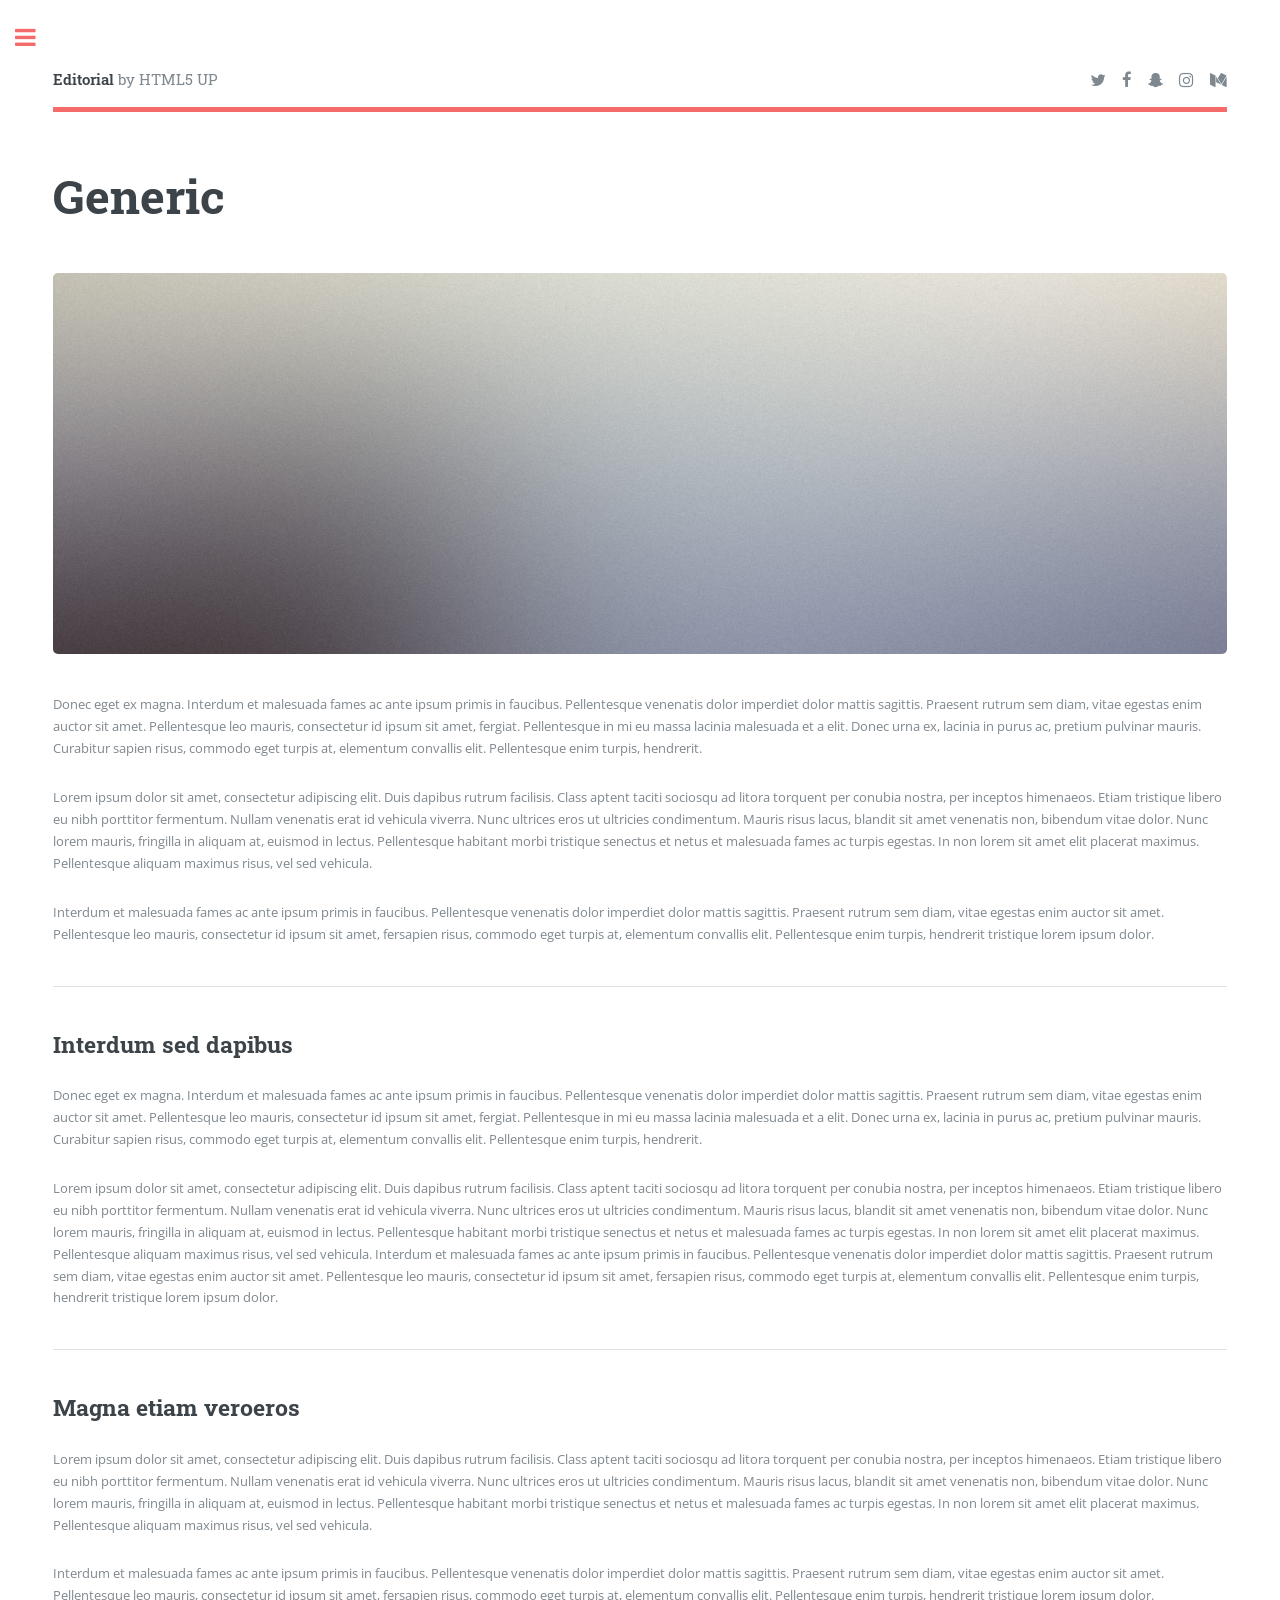
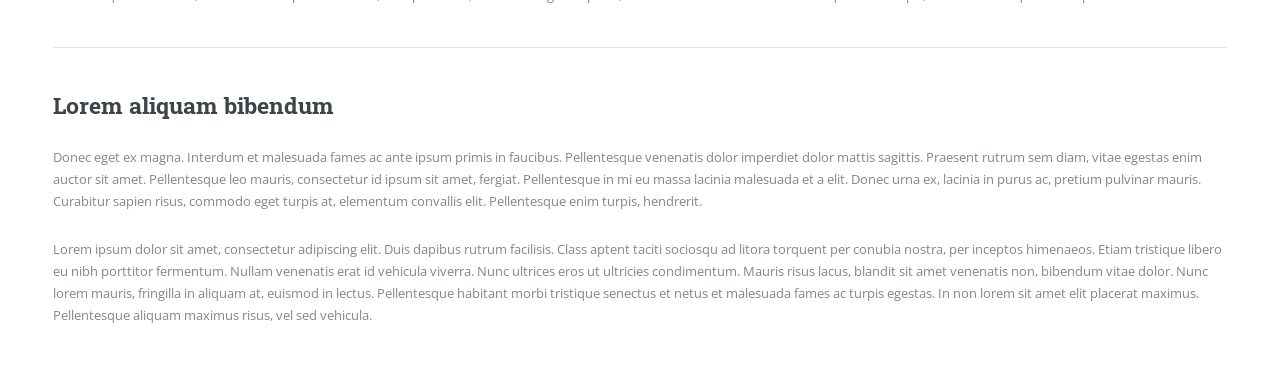
<file: generic.html>
<!DOCTYPE HTML>
<!--
	Editorial by HTML5 UP
	html5up.net | @ajlkn
	Free for personal and commercial use under the CCA 3.0 license (html5up.net/license)
-->
<html>
	<head>
		<title>Generic - Editorial by HTML5 UP</title>
		<meta charset="utf-8" />
		<meta name="viewport" content="width=device-width, initial-scale=1, user-scalable=no" />
		<link rel="stylesheet" href="assets/css/main.css" />
	</head>
	<body class="is-preload">

		<!-- Wrapper -->
			<div id="wrapper">

				<!-- Main -->
					<div id="main">
						<div class="inner">

							<!-- Header -->
								<header id="header">
									<a href="index.html" class="logo"><strong>Editorial</strong> by HTML5 UP</a>
									<ul class="icons">
										<li><a href="#" class="icon fa-twitter"><span class="label">Twitter</span></a></li>
										<li><a href="#" class="icon fa-facebook"><span class="label">Facebook</span></a></li>
										<li><a href="#" class="icon fa-snapchat-ghost"><span class="label">Snapchat</span></a></li>
										<li><a href="#" class="icon fa-instagram"><span class="label">Instagram</span></a></li>
										<li><a href="#" class="icon fa-medium"><span class="label">Medium</span></a></li>
									</ul>
								</header>

							<!-- Content -->
								<section>
									<header class="main">
										<h1>Generic</h1>
									</header>

									<span class="image main"><img src="images/pic11.jpg" alt="" /></span>

									<p>Donec eget ex magna. Interdum et malesuada fames ac ante ipsum primis in faucibus. Pellentesque venenatis dolor imperdiet dolor mattis sagittis. Praesent rutrum sem diam, vitae egestas enim auctor sit amet. Pellentesque leo mauris, consectetur id ipsum sit amet, fergiat. Pellentesque in mi eu massa lacinia malesuada et a elit. Donec urna ex, lacinia in purus ac, pretium pulvinar mauris. Curabitur sapien risus, commodo eget turpis at, elementum convallis elit. Pellentesque enim turpis, hendrerit.</p>
									<p>Lorem ipsum dolor sit amet, consectetur adipiscing elit. Duis dapibus rutrum facilisis. Class aptent taciti sociosqu ad litora torquent per conubia nostra, per inceptos himenaeos. Etiam tristique libero eu nibh porttitor fermentum. Nullam venenatis erat id vehicula viverra. Nunc ultrices eros ut ultricies condimentum. Mauris risus lacus, blandit sit amet venenatis non, bibendum vitae dolor. Nunc lorem mauris, fringilla in aliquam at, euismod in lectus. Pellentesque habitant morbi tristique senectus et netus et malesuada fames ac turpis egestas. In non lorem sit amet elit placerat maximus. Pellentesque aliquam maximus risus, vel sed vehicula.</p>
									<p>Interdum et malesuada fames ac ante ipsum primis in faucibus. Pellentesque venenatis dolor imperdiet dolor mattis sagittis. Praesent rutrum sem diam, vitae egestas enim auctor sit amet. Pellentesque leo mauris, consectetur id ipsum sit amet, fersapien risus, commodo eget turpis at, elementum convallis elit. Pellentesque enim turpis, hendrerit tristique lorem ipsum dolor.</p>

									<hr class="major" />

									<h2>Interdum sed dapibus</h2>
									<p>Donec eget ex magna. Interdum et malesuada fames ac ante ipsum primis in faucibus. Pellentesque venenatis dolor imperdiet dolor mattis sagittis. Praesent rutrum sem diam, vitae egestas enim auctor sit amet. Pellentesque leo mauris, consectetur id ipsum sit amet, fergiat. Pellentesque in mi eu massa lacinia malesuada et a elit. Donec urna ex, lacinia in purus ac, pretium pulvinar mauris. Curabitur sapien risus, commodo eget turpis at, elementum convallis elit. Pellentesque enim turpis, hendrerit.</p>
									<p>Lorem ipsum dolor sit amet, consectetur adipiscing elit. Duis dapibus rutrum facilisis. Class aptent taciti sociosqu ad litora torquent per conubia nostra, per inceptos himenaeos. Etiam tristique libero eu nibh porttitor fermentum. Nullam venenatis erat id vehicula viverra. Nunc ultrices eros ut ultricies condimentum. Mauris risus lacus, blandit sit amet venenatis non, bibendum vitae dolor. Nunc lorem mauris, fringilla in aliquam at, euismod in lectus. Pellentesque habitant morbi tristique senectus et netus et malesuada fames ac turpis egestas. In non lorem sit amet elit placerat maximus. Pellentesque aliquam maximus risus, vel sed vehicula. Interdum et malesuada fames ac ante ipsum primis in faucibus. Pellentesque venenatis dolor imperdiet dolor mattis sagittis. Praesent rutrum sem diam, vitae egestas enim auctor sit amet. Pellentesque leo mauris, consectetur id ipsum sit amet, fersapien risus, commodo eget turpis at, elementum convallis elit. Pellentesque enim turpis, hendrerit tristique lorem ipsum dolor.</p>

									<hr class="major" />

									<h2>Magna etiam veroeros</h2>
									<p>Lorem ipsum dolor sit amet, consectetur adipiscing elit. Duis dapibus rutrum facilisis. Class aptent taciti sociosqu ad litora torquent per conubia nostra, per inceptos himenaeos. Etiam tristique libero eu nibh porttitor fermentum. Nullam venenatis erat id vehicula viverra. Nunc ultrices eros ut ultricies condimentum. Mauris risus lacus, blandit sit amet venenatis non, bibendum vitae dolor. Nunc lorem mauris, fringilla in aliquam at, euismod in lectus. Pellentesque habitant morbi tristique senectus et netus et malesuada fames ac turpis egestas. In non lorem sit amet elit placerat maximus. Pellentesque aliquam maximus risus, vel sed vehicula.</p>
									<p>Interdum et malesuada fames ac ante ipsum primis in faucibus. Pellentesque venenatis dolor imperdiet dolor mattis sagittis. Praesent rutrum sem diam, vitae egestas enim auctor sit amet. Pellentesque leo mauris, consectetur id ipsum sit amet, fersapien risus, commodo eget turpis at, elementum convallis elit. Pellentesque enim turpis, hendrerit tristique lorem ipsum dolor.</p>

									<hr class="major" />

									<h2>Lorem aliquam bibendum</h2>
									<p>Donec eget ex magna. Interdum et malesuada fames ac ante ipsum primis in faucibus. Pellentesque venenatis dolor imperdiet dolor mattis sagittis. Praesent rutrum sem diam, vitae egestas enim auctor sit amet. Pellentesque leo mauris, consectetur id ipsum sit amet, fergiat. Pellentesque in mi eu massa lacinia malesuada et a elit. Donec urna ex, lacinia in purus ac, pretium pulvinar mauris. Curabitur sapien risus, commodo eget turpis at, elementum convallis elit. Pellentesque enim turpis, hendrerit.</p>
									<p>Lorem ipsum dolor sit amet, consectetur adipiscing elit. Duis dapibus rutrum facilisis. Class aptent taciti sociosqu ad litora torquent per conubia nostra, per inceptos himenaeos. Etiam tristique libero eu nibh porttitor fermentum. Nullam venenatis erat id vehicula viverra. Nunc ultrices eros ut ultricies condimentum. Mauris risus lacus, blandit sit amet venenatis non, bibendum vitae dolor. Nunc lorem mauris, fringilla in aliquam at, euismod in lectus. Pellentesque habitant morbi tristique senectus et netus et malesuada fames ac turpis egestas. In non lorem sit amet elit placerat maximus. Pellentesque aliquam maximus risus, vel sed vehicula.</p>

								</section>

						</div>
					</div>

				<!-- Sidebar -->
					<div id="sidebar">
						<div class="inner">

							<!-- Search -->
								<section id="search" class="alt">
									<form method="post" action="#">
										<input type="text" name="query" id="query" placeholder="Search" />
									</form>
								</section>

							<!-- Menu -->
								<nav id="menu">
									<header class="major">
										<h2>Menu</h2>
									</header>
									<ul>
										<li><a href="index.html">Homepage</a></li>
										<li><a href="generic.html">Generic</a></li>
										<li><a href="elements.html">Elements</a></li>
										<li>
											<span class="opener">Submenu</span>
											<ul>
												<li><a href="#">Lorem Dolor</a></li>
												<li><a href="#">Ipsum Adipiscing</a></li>
												<li><a href="#">Tempus Magna</a></li>
												<li><a href="#">Feugiat Veroeros</a></li>
											</ul>
										</li>
										<li><a href="#">Etiam Dolore</a></li>
										<li><a href="#">Adipiscing</a></li>
										<li>
											<span class="opener">Another Submenu</span>
											<ul>
												<li><a href="#">Lorem Dolor</a></li>
												<li><a href="#">Ipsum Adipiscing</a></li>
												<li><a href="#">Tempus Magna</a></li>
												<li><a href="#">Feugiat Veroeros</a></li>
											</ul>
										</li>
										<li><a href="#">Maximus Erat</a></li>
										<li><a href="#">Sapien Mauris</a></li>
										<li><a href="#">Amet Lacinia</a></li>
									</ul>
								</nav>

							<!-- Section -->
								<section>
									<header class="major">
										<h2>Ante interdum</h2>
									</header>
									<div class="mini-posts">
										<article>
											<a href="#" class="image"><img src="images/pic07.jpg" alt="" /></a>
											<p>Aenean ornare velit lacus, ac varius enim lorem ullamcorper dolore aliquam.</p>
										</article>
										<article>
											<a href="#" class="image"><img src="images/pic08.jpg" alt="" /></a>
											<p>Aenean ornare velit lacus, ac varius enim lorem ullamcorper dolore aliquam.</p>
										</article>
										<article>
											<a href="#" class="image"><img src="images/pic09.jpg" alt="" /></a>
											<p>Aenean ornare velit lacus, ac varius enim lorem ullamcorper dolore aliquam.</p>
										</article>
									</div>
									<ul class="actions">
										<li><a href="#" class="button">More</a></li>
									</ul>
								</section>

							<!-- Section -->
								<section>
									<header class="major">
										<h2>Get in touch</h2>
									</header>
									<p>Sed varius enim lorem ullamcorper dolore aliquam aenean ornare velit lacus, ac varius enim lorem ullamcorper dolore. Proin sed aliquam facilisis ante interdum. Sed nulla amet lorem feugiat tempus aliquam.</p>
									<ul class="contact">
										<li class="fa-envelope-o"><a href="#">information@untitled.tld</a></li>
										<li class="fa-phone">(000) 000-0000</li>
										<li class="fa-home">1234 Somewhere Road #8254<br />
										Nashville, TN 00000-0000</li>
									</ul>
								</section>

							<!-- Footer -->
								<footer id="footer">
									<p class="copyright">&copy; Untitled. All rights reserved. Demo Images: <a href="https://unsplash.com">Unsplash</a>. Design: <a href="https://html5up.net">HTML5 UP</a>.</p>
								</footer>

						</div>
					</div>

			</div>

		<!-- Scripts -->
			<script src="assets/js/jquery.min.js"></script>
			<script src="assets/js/browser.min.js"></script>
			<script src="assets/js/breakpoints.min.js"></script>
			<script src="assets/js/util.js"></script>
			<script src="assets/js/main.js"></script>

	</body>
</html>
</file>
<file: assets/css/main.css>
@import url(font-awesome.min.css);
@import url("https://fonts.googleapis.com/css?family=Open+Sans:400,600,400italic,600italic|Roboto+Slab:400,700");

/*
	Editorial by HTML5 UP
	html5up.net | @ajlkn
	Free for personal and commercial use under the CCA 3.0 license (html5up.net/license)
*/

html, body, div, span, applet, object,
iframe, h1, h2, h3, h4, h5, h6, p, blockquote,
pre, a, abbr, acronym, address, big, cite,
code, del, dfn, em, img, ins, kbd, q, s, samp,
small, strike, strong, sub, sup, tt, var, b,
u, i, center, dl, dt, dd, ol, ul, li, fieldset,
form, label, legend, table, caption, tbody,
tfoot, thead, tr, th, td, article, aside,
canvas, details, embed, figure, figcaption,
footer, header, hgroup, menu, nav, output, ruby,
section, summary, time, mark, audio, video {
	margin: 0;
	padding: 0;
	border: 0;
	font-size: 100%;
	font: inherit;
	vertical-align: baseline;}

article, aside, details, figcaption, figure,
footer, header, hgroup, menu, nav, section {
	display: block;}

body {
	line-height: 1;
}

ol, ul {
	list-style: none;
}

blockquote, q {
	quotes: none;
}

	blockquote:before, blockquote:after, q:before, q:after {
		content: '';
		content: none;
	}

table {
	border-collapse: collapse;
	border-spacing: 0;
}

body {
	-webkit-text-size-adjust: none;
}

mark {
	background-color: transparent;
	color: inherit;
}

input::-moz-focus-inner {
	border: 0;
	padding: 0;
}

input, select, textarea {
	-moz-appearance: none;
	-webkit-appearance: none;
	-ms-appearance: none;
	appearance: none;
}

/* Basic */

	@-ms-viewport {
		width: device-width;
	}

	body {
		-ms-overflow-style: scrollbar;
	}

	@media screen and (max-width: 480px) {

		html, body {
			min-width: 320px;
		}

	}

	html {
		box-sizing: border-box;
	}

	*, *:before, *:after {
		box-sizing: inherit;
	}

	body {
		background: #ffffff;
	}

		body.is-preload *, body.is-preload *:before, body.is-preload *:after, body.is-resizing *, body.is-resizing *:before, body.is-resizing *:after {
			-moz-animation: none !important;
			-webkit-animation: none !important;
			-ms-animation: none !important;
			animation: none !important;
			-moz-transition: none !important;
			-webkit-transition: none !important;
			-ms-transition: none !important;
			transition: none !important;
		}

/* Type */

	body, input, select, textarea {
		color: #7f888f;
		font-family: "Open Sans", sans-serif;
		font-size: 13pt;
		font-weight: 400;
		line-height: 1.65;
	}

		@media screen and (max-width: 1680px) {

			body, input, select, textarea {
				font-size: 11pt;
			}

		}

		@media screen and (max-width: 1280px) {

			body, input, select, textarea {
				font-size: 10pt;
			}

		}

		@media screen and (max-width: 360px) {

			body, input, select, textarea {
				font-size: 9pt;
			}

		}

	a {
		-moz-transition: color 0.2s ease-in-out, border-bottom-color 0.2s ease-in-out;
		-webkit-transition: color 0.2s ease-in-out, border-bottom-color 0.2s ease-in-out;
		-ms-transition: color 0.2s ease-in-out, border-bottom-color 0.2s ease-in-out;
		transition: color 0.2s ease-in-out, border-bottom-color 0.2s ease-in-out;
		border-bottom: dotted 1px;
		color: #f56a6a;
		text-decoration: none;
	}

		a:hover {
			border-bottom-color: #f56a6a;
			color: #f56a6a !important;
		}

			a:hover strong {
				color: inherit;
			}

	strong, b {
		color: #3d4449;
		font-weight: 600;
	}

	em, i {
		font-style: italic;
	}

	p {
		margin: 0 0 2em 0;
	}

	h1, h2, h3, h4, h5, h6 {
		color: #3d4449;
		font-family: "Roboto Slab", serif;
		font-weight: 700;
		line-height: 1.5;
		margin: 0 0 1em 0;
	}

		h1 a, h2 a, h3 a, h4 a, h5 a, h6 a {
			color: inherit;
			text-decoration: none;
			border-bottom: 0;
		}

	h1 {
		font-size: 4em;
		margin: 0 0 0.5em 0;
		line-height: 1.3;
	}

	h2 {
		font-size: 1.75em;
	}

	h3 {
		font-size: 1.25em;
	}

	h4 {
		font-size: 1.1em;
	}

	h5 {
		font-size: 0.9em;
	}

	h6 {
		font-size: 0.7em;
	}

	@media screen and (max-width: 1680px) {

		h1 {
			font-size: 3.5em;
		}

	}

	@media screen and (max-width: 980px) {

		h1 {
			font-size: 3.25em;
		}

	}

	@media screen and (max-width: 736px) {

		h1 {
			font-size: 2em;
			line-height: 1.4;
		}

		h2 {
			font-size: 1.5em;
		}

	}

	sub {
		font-size: 0.8em;
		position: relative;
		top: 0.5em;
	}

	sup {
		font-size: 0.8em;
		position: relative;
		top: -0.5em;
	}

	blockquote {
		border-left: solid 3px rgba(210, 215, 217, 0.75);
		font-style: italic;
		margin: 0 0 2em 0;
		padding: 0.5em 0 0.5em 2em;
	}

	code {
		background: rgba(230, 235, 237, 0.25);
		border-radius: 0.375em;
		border: solid 1px rgba(210, 215, 217, 0.75);
		font-family: "Courier New", monospace;
		font-size: 0.9em;
		margin: 0 0.25em;
		padding: 0.25em 0.65em;
	}

	pre {
		-webkit-overflow-scrolling: touch;
		font-family: "Courier New", monospace;
		font-size: 0.9em;
		margin: 0 0 2em 0;
	}

		pre code {
			display: block;
			line-height: 1.75;
			padding: 1em 1.5em;
			overflow-x: auto;
		}

	hr {
		border: 0;
		border-bottom: solid 1px rgba(210, 215, 217, 0.75);
		margin: 2em 0;
	}

		hr.major {
			margin: 3em 0;
		}

	.align-left {
		text-align: left;
	}

	.align-center {
		text-align: center;
	}

	.align-right {
		text-align: right;
	}

/* Row */

	.row {
		display: flex;
		flex-wrap: wrap;
		box-sizing: border-box;
		align-items: stretch;
	}

		.row > * {
			box-sizing: border-box;
		}

		.row.gtr-uniform > * > :last-child {
			margin-bottom: 0;
		}

		.row.aln-left {
			justify-content: flex-start;
		}

		.row.aln-center {
			justify-content: center;
		}

		.row.aln-right {
			justify-content: flex-end;
		}

		.row.aln-top {
			align-items: flex-start;
		}

		.row.aln-middle {
			align-items: center;
		}

		.row.aln-bottom {
			align-items: flex-end;
		}

		.row > .imp {
			order: -1;
		}

		.row > .col-1 {
			width: 8.3333333333%;
		}

		.row > .off-1 {
			margin-left: 8.3333333333%;
		}

		.row > .col-2 {
			width: 16.6666666667%;
		}

		.row > .off-2 {
			margin-left: 16.6666666667%;
		}

		.row > .col-3 {
			width: 25%;
		}

		.row > .off-3 {
			margin-left: 25%;
		}

		.row > .col-4 {
			width: 33.3333333333%;
		}

		.row > .off-4 {
			margin-left: 33.3333333333%;
		}

		.row > .col-5 {
			width: 41.6666666667%;
		}

		.row > .off-5 {
			margin-left: 41.6666666667%;
		}

		.row > .col-6 {
			width: 50%;
		}

		.row > .off-6 {
			margin-left: 50%;
		}

		.row > .col-7 {
			width: 58.3333333333%;
		}

		.row > .off-7 {
			margin-left: 58.3333333333%;
		}

		.row > .col-8 {
			width: 66.6666666667%;
		}

		.row > .off-8 {
			margin-left: 66.6666666667%;
		}

		.row > .col-9 {
			width: 75%;
		}

		.row > .off-9 {
			margin-left: 75%;
		}

		.row > .col-10 {
			width: 83.3333333333%;
		}

		.row > .off-10 {
			margin-left: 83.3333333333%;
		}

		.row > .col-11 {
			width: 91.6666666667%;
		}

		.row > .off-11 {
			margin-left: 91.6666666667%;
		}

		.row > .col-12 {
			width: 100%;
		}

		.row > .off-12 {
			margin-left: 100%;
		}

		.row.gtr-0 {
			margin-top: 0;
			margin-left: 0em;
		}

			.row.gtr-0 > * {
				padding: 0 0 0 0em;
			}

			.row.gtr-0.gtr-uniform {
				margin-top: 0em;
			}

				.row.gtr-0.gtr-uniform > * {
					padding-top: 0em;
				}

		.row.gtr-25 {
			margin-top: 0;
			margin-left: -0.375em;
		}

			.row.gtr-25 > * {
				padding: 0 0 0 0.375em;
			}

			.row.gtr-25.gtr-uniform {
				margin-top: -0.375em;
			}

				.row.gtr-25.gtr-uniform > * {
					padding-top: 0.375em;
				}

		.row.gtr-50 {
			margin-top: 0;
			margin-left: -0.75em;
		}

			.row.gtr-50 > * {
				padding: 0 0 0 0.75em;
			}

			.row.gtr-50.gtr-uniform {
				margin-top: -0.75em;
			}

				.row.gtr-50.gtr-uniform > * {
					padding-top: 0.75em;
				}

		.row {
			margin-top: 0;
			margin-left: -1.5em;
		}

			.row > * {
				padding: 0 0 0 1.5em;
			}

			.row.gtr-uniform {
				margin-top: -1.5em;
			}

				.row.gtr-uniform > * {
					padding-top: 1.5em;
				}

		.row.gtr-150 {
			margin-top: 0;
			margin-left: -2.25em;
		}

			.row.gtr-150 > * {
				padding: 0 0 0 2.25em;
			}

			.row.gtr-150.gtr-uniform {
				margin-top: -2.25em;
			}

				.row.gtr-150.gtr-uniform > * {
					padding-top: 2.25em;
				}

		.row.gtr-200 {
			margin-top: 0;
			margin-left: -3em;
		}

			.row.gtr-200 > * {
				padding: 0 0 0 3em;
			}

			.row.gtr-200.gtr-uniform {
				margin-top: -3em;
			}

				.row.gtr-200.gtr-uniform > * {
					padding-top: 3em;
				}

		@media screen and (max-width: 1680px) {

			.row {
				display: flex;
				flex-wrap: wrap;
				box-sizing: border-box;
				align-items: stretch;
			}

				.row > * {
					box-sizing: border-box;
				}

				.row.gtr-uniform > * > :last-child {
					margin-bottom: 0;
				}

				.row.aln-left {
					justify-content: flex-start;
				}

				.row.aln-center {
					justify-content: center;
				}

				.row.aln-right {
					justify-content: flex-end;
				}

				.row.aln-top {
					align-items: flex-start;
				}

				.row.aln-middle {
					align-items: center;
				}

				.row.aln-bottom {
					align-items: flex-end;
				}

				.row > .imp-xlarge {
					order: -1;
				}

				.row > .col-1-xlarge {
					width: 8.3333333333%;
				}

				.row > .off-1-xlarge {
					margin-left: 8.3333333333%;
				}

				.row > .col-2-xlarge {
					width: 16.6666666667%;
				}

				.row > .off-2-xlarge {
					margin-left: 16.6666666667%;
				}

				.row > .col-3-xlarge {
					width: 25%;
				}

				.row > .off-3-xlarge {
					margin-left: 25%;
				}

				.row > .col-4-xlarge {
					width: 33.3333333333%;
				}

				.row > .off-4-xlarge {
					margin-left: 33.3333333333%;
				}

				.row > .col-5-xlarge {
					width: 41.6666666667%;
				}

				.row > .off-5-xlarge {
					margin-left: 41.6666666667%;
				}

				.row > .col-6-xlarge {
					width: 50%;
				}

				.row > .off-6-xlarge {
					margin-left: 50%;
				}

				.row > .col-7-xlarge {
					width: 58.3333333333%;
				}

				.row > .off-7-xlarge {
					margin-left: 58.3333333333%;
				}

				.row > .col-8-xlarge {
					width: 66.6666666667%;
				}

				.row > .off-8-xlarge {
					margin-left: 66.6666666667%;
				}

				.row > .col-9-xlarge {
					width: 75%;
				}

				.row > .off-9-xlarge {
					margin-left: 75%;
				}

				.row > .col-10-xlarge {
					width: 83.3333333333%;
				}

				.row > .off-10-xlarge {
					margin-left: 83.3333333333%;
				}

				.row > .col-11-xlarge {
					width: 91.6666666667%;
				}

				.row > .off-11-xlarge {
					margin-left: 91.6666666667%;
				}

				.row > .col-12-xlarge {
					width: 100%;
				}

				.row > .off-12-xlarge {
					margin-left: 100%;
				}

				.row.gtr-0 {
					margin-top: 0;
					margin-left: 0em;
				}

					.row.gtr-0 > * {
						padding: 0 0 0 0em;
					}

					.row.gtr-0.gtr-uniform {
						margin-top: 0em;
					}

						.row.gtr-0.gtr-uniform > * {
							padding-top: 0em;
						}

				.row.gtr-25 {
					margin-top: 0;
					margin-left: -0.375em;
				}

					.row.gtr-25 > * {
						padding: 0 0 0 0.375em;
					}

					.row.gtr-25.gtr-uniform {
						margin-top: -0.375em;
					}

						.row.gtr-25.gtr-uniform > * {
							padding-top: 0.375em;
						}

				.row.gtr-50 {
					margin-top: 0;
					margin-left: -0.75em;
				}

					.row.gtr-50 > * {
						padding: 0 0 0 0.75em;
					}

					.row.gtr-50.gtr-uniform {
						margin-top: -0.75em;
					}

						.row.gtr-50.gtr-uniform > * {
							padding-top: 0.75em;
						}

				.row {
					margin-top: 0;
					margin-left: -1.5em;
				}

					.row > * {
						padding: 0 0 0 1.5em;
					}

					.row.gtr-uniform {
						margin-top: -1.5em;
					}

						.row.gtr-uniform > * {
							padding-top: 1.5em;
						}

				.row.gtr-150 {
					margin-top: 0;
					margin-left: -2.25em;
				}

					.row.gtr-150 > * {
						padding: 0 0 0 2.25em;
					}

					.row.gtr-150.gtr-uniform {
						margin-top: -2.25em;
					}

						.row.gtr-150.gtr-uniform > * {
							padding-top: 2.25em;
						}

				.row.gtr-200 {
					margin-top: 0;
					margin-left: -3em;
				}

					.row.gtr-200 > * {
						padding: 0 0 0 3em;
					}

					.row.gtr-200.gtr-uniform {
						margin-top: -3em;
					}

						.row.gtr-200.gtr-uniform > * {
							padding-top: 3em;
						}

		}

		@media screen and (max-width: 1280px) {

			.row {
				display: flex;
				flex-wrap: wrap;
				box-sizing: border-box;
				align-items: stretch;
			}

				.row > * {
					box-sizing: border-box;
				}

				.row.gtr-uniform > * > :last-child {
					margin-bottom: 0;
				}

				.row.aln-left {
					justify-content: flex-start;
				}

				.row.aln-center {
					justify-content: center;
				}

				.row.aln-right {
					justify-content: flex-end;
				}

				.row.aln-top {
					align-items: flex-start;
				}

				.row.aln-middle {
					align-items: center;
				}

				.row.aln-bottom {
					align-items: flex-end;
				}

				.row > .imp-large {
					order: -1;
				}

				.row > .col-1-large {
					width: 8.3333333333%;
				}

				.row > .off-1-large {
					margin-left: 8.3333333333%;
				}

				.row > .col-2-large {
					width: 16.6666666667%;
				}

				.row > .off-2-large {
					margin-left: 16.6666666667%;
				}

				.row > .col-3-large {
					width: 25%;
				}

				.row > .off-3-large {
					margin-left: 25%;
				}

				.row > .col-4-large {
					width: 33.3333333333%;
				}

				.row > .off-4-large {
					margin-left: 33.3333333333%;
				}

				.row > .col-5-large {
					width: 41.6666666667%;
				}

				.row > .off-5-large {
					margin-left: 41.6666666667%;
				}

				.row > .col-6-large {
					width: 50%;
				}

				.row > .off-6-large {
					margin-left: 50%;
				}

				.row > .col-7-large {
					width: 58.3333333333%;
				}

				.row > .off-7-large {
					margin-left: 58.3333333333%;
				}

				.row > .col-8-large {
					width: 66.6666666667%;
				}

				.row > .off-8-large {
					margin-left: 66.6666666667%;
				}

				.row > .col-9-large {
					width: 75%;
				}

				.row > .off-9-large {
					margin-left: 75%;
				}

				.row > .col-10-large {
					width: 83.3333333333%;
				}

				.row > .off-10-large {
					margin-left: 83.3333333333%;
				}

				.row > .col-11-large {
					width: 91.6666666667%;
				}

				.row > .off-11-large {
					margin-left: 91.6666666667%;
				}

				.row > .col-12-large {
					width: 100%;
				}

				.row > .off-12-large {
					margin-left: 100%;
				}

				.row.gtr-0 {
					margin-top: 0;
					margin-left: 0em;
				}

					.row.gtr-0 > * {
						padding: 0 0 0 0em;
					}

					.row.gtr-0.gtr-uniform {
						margin-top: 0em;
					}

						.row.gtr-0.gtr-uniform > * {
							padding-top: 0em;
						}

				.row.gtr-25 {
					margin-top: 0;
					margin-left: -0.375em;
				}

					.row.gtr-25 > * {
						padding: 0 0 0 0.375em;
					}

					.row.gtr-25.gtr-uniform {
						margin-top: -0.375em;
					}

						.row.gtr-25.gtr-uniform > * {
							padding-top: 0.375em;
						}

				.row.gtr-50 {
					margin-top: 0;
					margin-left: -0.75em;
				}

					.row.gtr-50 > * {
						padding: 0 0 0 0.75em;
					}

					.row.gtr-50.gtr-uniform {
						margin-top: -0.75em;
					}

						.row.gtr-50.gtr-uniform > * {
							padding-top: 0.75em;
						}

				.row {
					margin-top: 0;
					margin-left: -1.5em;
				}

					.row > * {
						padding: 0 0 0 1.5em;
					}

					.row.gtr-uniform {
						margin-top: -1.5em;
					}

						.row.gtr-uniform > * {
							padding-top: 1.5em;
						}

				.row.gtr-150 {
					margin-top: 0;
					margin-left: -2.25em;
				}

					.row.gtr-150 > * {
						padding: 0 0 0 2.25em;
					}

					.row.gtr-150.gtr-uniform {
						margin-top: -2.25em;
					}

						.row.gtr-150.gtr-uniform > * {
							padding-top: 2.25em;
						}

				.row.gtr-200 {
					margin-top: 0;
					margin-left: -3em;
				}

					.row.gtr-200 > * {
						padding: 0 0 0 3em;
					}

					.row.gtr-200.gtr-uniform {
						margin-top: -3em;
					}

						.row.gtr-200.gtr-uniform > * {
							padding-top: 3em;
						}

		}

		@media screen and (max-width: 980px) {

			.row {
				display: flex;
				flex-wrap: wrap;
				box-sizing: border-box;
				align-items: stretch;
			}

				.row > * {
					box-sizing: border-box;
				}

				.row.gtr-uniform > * > :last-child {
					margin-bottom: 0;
				}

				.row.aln-left {
					justify-content: flex-start;
				}

				.row.aln-center {
					justify-content: center;
				}

				.row.aln-right {
					justify-content: flex-end;
				}

				.row.aln-top {
					align-items: flex-start;
				}

				.row.aln-middle {
					align-items: center;
				}

				.row.aln-bottom {
					align-items: flex-end;
				}

				.row > .imp-medium {
					order: -1;
				}

				.row > .col-1-medium {
					width: 8.3333333333%;
				}

				.row > .off-1-medium {
					margin-left: 8.3333333333%;
				}

				.row > .col-2-medium {
					width: 16.6666666667%;
				}

				.row > .off-2-medium {
					margin-left: 16.6666666667%;
				}

				.row > .col-3-medium {
					width: 25%;
				}

				.row > .off-3-medium {
					margin-left: 25%;
				}

				.row > .col-4-medium {
					width: 33.3333333333%;
				}

				.row > .off-4-medium {
					margin-left: 33.3333333333%;
				}

				.row > .col-5-medium {
					width: 41.6666666667%;
				}

				.row > .off-5-medium {
					margin-left: 41.6666666667%;
				}

				.row > .col-6-medium {
					width: 50%;
				}

				.row > .off-6-medium {
					margin-left: 50%;
				}

				.row > .col-7-medium {
					width: 58.3333333333%;
				}

				.row > .off-7-medium {
					margin-left: 58.3333333333%;
				}

				.row > .col-8-medium {
					width: 66.6666666667%;
				}

				.row > .off-8-medium {
					margin-left: 66.6666666667%;
				}

				.row > .col-9-medium {
					width: 75%;
				}

				.row > .off-9-medium {
					margin-left: 75%;
				}

				.row > .col-10-medium {
					width: 83.3333333333%;
				}

				.row > .off-10-medium {
					margin-left: 83.3333333333%;
				}

				.row > .col-11-medium {
					width: 91.6666666667%;
				}

				.row > .off-11-medium {
					margin-left: 91.6666666667%;
				}

				.row > .col-12-medium {
					width: 100%;
				}

				.row > .off-12-medium {
					margin-left: 100%;
				}

				.row.gtr-0 {
					margin-top: 0;
					margin-left: 0em;
				}

					.row.gtr-0 > * {
						padding: 0 0 0 0em;
					}

					.row.gtr-0.gtr-uniform {
						margin-top: 0em;
					}

						.row.gtr-0.gtr-uniform > * {
							padding-top: 0em;
						}

				.row.gtr-25 {
					margin-top: 0;
					margin-left: -0.375em;
				}

					.row.gtr-25 > * {
						padding: 0 0 0 0.375em;
					}

					.row.gtr-25.gtr-uniform {
						margin-top: -0.375em;
					}

						.row.gtr-25.gtr-uniform > * {
							padding-top: 0.375em;
						}

				.row.gtr-50 {
					margin-top: 0;
					margin-left: -0.75em;
				}

					.row.gtr-50 > * {
						padding: 0 0 0 0.75em;
					}

					.row.gtr-50.gtr-uniform {
						margin-top: -0.75em;
					}

						.row.gtr-50.gtr-uniform > * {
							padding-top: 0.75em;
						}

				.row {
					margin-top: 0;
					margin-left: -1.5em;
				}

					.row > * {
						padding: 0 0 0 1.5em;
					}

					.row.gtr-uniform {
						margin-top: -1.5em;
					}

						.row.gtr-uniform > * {
							padding-top: 1.5em;
						}

				.row.gtr-150 {
					margin-top: 0;
					margin-left: -2.25em;
				}

					.row.gtr-150 > * {
						padding: 0 0 0 2.25em;
					}

					.row.gtr-150.gtr-uniform {
						margin-top: -2.25em;
					}

						.row.gtr-150.gtr-uniform > * {
							padding-top: 2.25em;
						}

				.row.gtr-200 {
					margin-top: 0;
					margin-left: -3em;
				}

					.row.gtr-200 > * {
						padding: 0 0 0 3em;
					}

					.row.gtr-200.gtr-uniform {
						margin-top: -3em;
					}

						.row.gtr-200.gtr-uniform > * {
							padding-top: 3em;
						}

		}

		@media screen and (max-width: 736px) {

			.row {
				display: flex;
				flex-wrap: wrap;
				box-sizing: border-box;
				align-items: stretch;
			}

				.row > * {
					box-sizing: border-box;
				}

				.row.gtr-uniform > * > :last-child {
					margin-bottom: 0;
				}

				.row.aln-left {
					justify-content: flex-start;
				}

				.row.aln-center {
					justify-content: center;
				}

				.row.aln-right {
					justify-content: flex-end;
				}

				.row.aln-top {
					align-items: flex-start;
				}

				.row.aln-middle {
					align-items: center;
				}

				.row.aln-bottom {
					align-items: flex-end;
				}

				.row > .imp-small {
					order: -1;
				}

				.row > .col-1-small {
					width: 8.3333333333%;
				}

				.row > .off-1-small {
					margin-left: 8.3333333333%;
				}

				.row > .col-2-small {
					width: 16.6666666667%;
				}

				.row > .off-2-small {
					margin-left: 16.6666666667%;
				}

				.row > .col-3-small {
					width: 25%;
				}

				.row > .off-3-small {
					margin-left: 25%;
				}

				.row > .col-4-small {
					width: 33.3333333333%;
				}

				.row > .off-4-small {
					margin-left: 33.3333333333%;
				}

				.row > .col-5-small {
					width: 41.6666666667%;
				}

				.row > .off-5-small {
					margin-left: 41.6666666667%;
				}

				.row > .col-6-small {
					width: 50%;
				}

				.row > .off-6-small {
					margin-left: 50%;
				}

				.row > .col-7-small {
					width: 58.3333333333%;
				}

				.row > .off-7-small {
					margin-left: 58.3333333333%;
				}

				.row > .col-8-small {
					width: 66.6666666667%;
				}

				.row > .off-8-small {
					margin-left: 66.6666666667%;
				}

				.row > .col-9-small {
					width: 75%;
				}

				.row > .off-9-small {
					margin-left: 75%;
				}

				.row > .col-10-small {
					width: 83.3333333333%;
				}

				.row > .off-10-small {
					margin-left: 83.3333333333%;
				}

				.row > .col-11-small {
					width: 91.6666666667%;
				}

				.row > .off-11-small {
					margin-left: 91.6666666667%;
				}

				.row > .col-12-small {
					width: 100%;
				}

				.row > .off-12-small {
					margin-left: 100%;
				}

				.row.gtr-0 {
					margin-top: 0;
					margin-left: 0em;
				}

					.row.gtr-0 > * {
						padding: 0 0 0 0em;
					}

					.row.gtr-0.gtr-uniform {
						margin-top: 0em;
					}

						.row.gtr-0.gtr-uniform > * {
							padding-top: 0em;
						}

				.row.gtr-25 {
					margin-top: 0;
					margin-left: -0.375em;
				}

					.row.gtr-25 > * {
						padding: 0 0 0 0.375em;
					}

					.row.gtr-25.gtr-uniform {
						margin-top: -0.375em;
					}

						.row.gtr-25.gtr-uniform > * {
							padding-top: 0.375em;
						}

				.row.gtr-50 {
					margin-top: 0;
					margin-left: -0.75em;
				}

					.row.gtr-50 > * {
						padding: 0 0 0 0.75em;
					}

					.row.gtr-50.gtr-uniform {
						margin-top: -0.75em;
					}

						.row.gtr-50.gtr-uniform > * {
							padding-top: 0.75em;
						}

				.row {
					margin-top: 0;
					margin-left: -1.5em;
				}

					.row > * {
						padding: 0 0 0 1.5em;
					}

					.row.gtr-uniform {
						margin-top: -1.5em;
					}

						.row.gtr-uniform > * {
							padding-top: 1.5em;
						}

				.row.gtr-150 {
					margin-top: 0;
					margin-left: -2.25em;
				}

					.row.gtr-150 > * {
						padding: 0 0 0 2.25em;
					}

					.row.gtr-150.gtr-uniform {
						margin-top: -2.25em;
					}

						.row.gtr-150.gtr-uniform > * {
							padding-top: 2.25em;
						}

				.row.gtr-200 {
					margin-top: 0;
					margin-left: -3em;
				}

					.row.gtr-200 > * {
						padding: 0 0 0 3em;
					}

					.row.gtr-200.gtr-uniform {
						margin-top: -3em;
					}

						.row.gtr-200.gtr-uniform > * {
							padding-top: 3em;
						}

		}

		@media screen and (max-width: 480px) {

			.row {
				display: flex;
				flex-wrap: wrap;
				box-sizing: border-box;
				align-items: stretch;
			}

				.row > * {
					box-sizing: border-box;
				}

				.row.gtr-uniform > * > :last-child {
					margin-bottom: 0;
				}

				.row.aln-left {
					justify-content: flex-start;
				}

				.row.aln-center {
					justify-content: center;
				}

				.row.aln-right {
					justify-content: flex-end;
				}

				.row.aln-top {
					align-items: flex-start;
				}

				.row.aln-middle {
					align-items: center;
				}

				.row.aln-bottom {
					align-items: flex-end;
				}

				.row > .imp-xsmall {
					order: -1;
				}

				.row > .col-1-xsmall {
					width: 8.3333333333%;
				}

				.row > .off-1-xsmall {
					margin-left: 8.3333333333%;
				}

				.row > .col-2-xsmall {
					width: 16.6666666667%;
				}

				.row > .off-2-xsmall {
					margin-left: 16.6666666667%;
				}

				.row > .col-3-xsmall {
					width: 25%;
				}

				.row > .off-3-xsmall {
					margin-left: 25%;
				}

				.row > .col-4-xsmall {
					width: 33.3333333333%;
				}

				.row > .off-4-xsmall {
					margin-left: 33.3333333333%;
				}

				.row > .col-5-xsmall {
					width: 41.6666666667%;
				}

				.row > .off-5-xsmall {
					margin-left: 41.6666666667%;
				}

				.row > .col-6-xsmall {
					width: 50%;
				}

				.row > .off-6-xsmall {
					margin-left: 50%;
				}

				.row > .col-7-xsmall {
					width: 58.3333333333%;
				}

				.row > .off-7-xsmall {
					margin-left: 58.3333333333%;
				}

				.row > .col-8-xsmall {
					width: 66.6666666667%;
				}

				.row > .off-8-xsmall {
					margin-left: 66.6666666667%;
				}

				.row > .col-9-xsmall {
					width: 75%;
				}

				.row > .off-9-xsmall {
					margin-left: 75%;
				}

				.row > .col-10-xsmall {
					width: 83.3333333333%;
				}

				.row > .off-10-xsmall {
					margin-left: 83.3333333333%;
				}

				.row > .col-11-xsmall {
					width: 91.6666666667%;
				}

				.row > .off-11-xsmall {
					margin-left: 91.6666666667%;
				}

				.row > .col-12-xsmall {
					width: 100%;
				}

				.row > .off-12-xsmall {
					margin-left: 100%;
				}

				.row.gtr-0 {
					margin-top: 0;
					margin-left: 0em;
				}

					.row.gtr-0 > * {
						padding: 0 0 0 0em;
					}

					.row.gtr-0.gtr-uniform {
						margin-top: 0em;
					}

						.row.gtr-0.gtr-uniform > * {
							padding-top: 0em;
						}

				.row.gtr-25 {
					margin-top: 0;
					margin-left: -0.375em;
				}

					.row.gtr-25 > * {
						padding: 0 0 0 0.375em;
					}

					.row.gtr-25.gtr-uniform {
						margin-top: -0.375em;
					}

						.row.gtr-25.gtr-uniform > * {
							padding-top: 0.375em;
						}

				.row.gtr-50 {
					margin-top: 0;
					margin-left: -0.75em;
				}

					.row.gtr-50 > * {
						padding: 0 0 0 0.75em;
					}

					.row.gtr-50.gtr-uniform {
						margin-top: -0.75em;
					}

						.row.gtr-50.gtr-uniform > * {
							padding-top: 0.75em;
						}

				.row {
					margin-top: 0;
					margin-left: -1.5em;
				}

					.row > * {
						padding: 0 0 0 1.5em;
					}

					.row.gtr-uniform {
						margin-top: -1.5em;
					}

						.row.gtr-uniform > * {
							padding-top: 1.5em;
						}

				.row.gtr-150 {
					margin-top: 0;
					margin-left: -2.25em;
				}

					.row.gtr-150 > * {
						padding: 0 0 0 2.25em;
					}

					.row.gtr-150.gtr-uniform {
						margin-top: -2.25em;
					}

						.row.gtr-150.gtr-uniform > * {
							padding-top: 2.25em;
						}

				.row.gtr-200 {
					margin-top: 0;
					margin-left: -3em;
				}

					.row.gtr-200 > * {
						padding: 0 0 0 3em;
					}

					.row.gtr-200.gtr-uniform {
						margin-top: -3em;
					}

						.row.gtr-200.gtr-uniform > * {
							padding-top: 3em;
						}

		}

/* Section/Article */

	section.special, article.special {
		text-align: center;
	}

	header p {
		font-family: "Roboto Slab", serif;
		font-size: 1em;
		font-weight: 400;
		letter-spacing: 0.075em;
		margin-top: -0.5em;
		text-transform: uppercase;
	}

	header.major > :last-child {
		border-bottom: solid 3px #f56a6a;
		display: inline-block;
		margin: 0 0 2em 0;
		padding: 0 0.75em 0.5em 0;
	}

	header.main > :last-child {
		margin: 0 0 1em 0;
	}

/* Form */

	form {
		margin: 0 0 2em 0;
	}

	label {
		color: #3d4449;
		display: block;
		font-size: 0.9em;
		font-weight: 600;
		margin: 0 0 1em 0;
	}

	input[type="text"],
	input[type="password"],
	input[type="email"],
	input[type="tel"],
	input[type="search"],
	input[type="url"],
	select,
	textarea {
		-moz-appearance: none;
		-webkit-appearance: none;
		-ms-appearance: none;
		appearance: none;
		background: #ffffff;
		border-radius: 0.375em;
		border: none;
		border: solid 1px rgba(210, 215, 217, 0.75);
		color: inherit;
		display: block;
		outline: 0;
		padding: 0 1em;
		text-decoration: none;
		width: 100%;
	}

		input[type="text"]:invalid,
		input[type="password"]:invalid,
		input[type="email"]:invalid,
		input[type="tel"]:invalid,
		input[type="search"]:invalid,
		input[type="url"]:invalid,
		select:invalid,
		textarea:invalid {
			box-shadow: none;
		}

		input[type="text"]:focus,
		input[type="password"]:focus,
		input[type="email"]:focus,
		input[type="tel"]:focus,
		input[type="search"]:focus,
		input[type="url"]:focus,
		select:focus,
		textarea:focus {
			border-color: #f56a6a;
			box-shadow: 0 0 0 1px #f56a6a;
		}

	select {
		background-image: url("data:image/svg+xml;charset=utf8,%3Csvg xmlns='http://www.w3.org/2000/svg' width='40' height='40' preserveAspectRatio='none' viewBox='0 0 40 40'%3E%3Cpath d='M9.4,12.3l10.4,10.4l10.4-10.4c0.2-0.2,0.5-0.4,0.9-0.4c0.3,0,0.6,0.1,0.9,0.4l3.3,3.3c0.2,0.2,0.4,0.5,0.4,0.9 c0,0.4-0.1,0.6-0.4,0.9L20.7,31.9c-0.2,0.2-0.5,0.4-0.9,0.4c-0.3,0-0.6-0.1-0.9-0.4L4.3,17.3c-0.2-0.2-0.4-0.5-0.4-0.9 c0-0.4,0.1-0.6,0.4-0.9l3.3-3.3c0.2-0.2,0.5-0.4,0.9-0.4S9.1,12.1,9.4,12.3z' fill='rgba(210, 215, 217, 0.75)' /%3E%3C/svg%3E");
		background-size: 1.25em;
		background-repeat: no-repeat;
		background-position: calc(100% - 1em) center;
		height: 2.75em;
		padding-right: 2.75em;
		text-overflow: ellipsis;
	}

		select option {
			color: #3d4449;
			background: #ffffff;
		}

		select:focus::-ms-value {
			background-color: transparent;
		}

		select::-ms-expand {
			display: none;
		}

	input[type="text"],
	input[type="password"],
	input[type="email"],
	input[type="tel"],
	input[type="search"],
	input[type="url"],
	select {
		height: 2.75em;
	}

	textarea {
		padding: 0.75em 1em;
	}

	input[type="checkbox"],
	input[type="radio"] {
		-moz-appearance: none;
		-webkit-appearance: none;
		-ms-appearance: none;
		appearance: none;
		display: block;
		float: left;
		margin-right: -2em;
		opacity: 0;
		width: 1em;
		z-index: -1;
	}

		input[type="checkbox"] + label,
		input[type="radio"] + label {
			text-decoration: none;
			color: #7f888f;
			cursor: pointer;
			display: inline-block;
			font-size: 1em;
			font-weight: 400;
			padding-left: 2.4em;
			padding-right: 0.75em;
			position: relative;
		}

			input[type="checkbox"] + label:before,
			input[type="radio"] + label:before {
				-moz-osx-font-smoothing: grayscale;
				-webkit-font-smoothing: antialiased;
				font-family: FontAwesome;
				font-style: normal;
				font-weight: normal;
				text-transform: none !important;
			}

			input[type="checkbox"] + label:before,
			input[type="radio"] + label:before {
				background: #ffffff;
				border-radius: 0.375em;
				border: solid 1px rgba(210, 215, 217, 0.75);
				content: '';
				display: inline-block;
				height: 1.65em;
				left: 0;
				line-height: 1.58125em;
				position: absolute;
				text-align: center;
				top: 0;
				width: 1.65em;
			}

		input[type="checkbox"]:checked + label:before,
		input[type="radio"]:checked + label:before {
			background: #3d4449;
			border-color: #3d4449;
			color: #ffffff;
			content: '\f00c';
		}

		input[type="checkbox"]:focus + label:before,
		input[type="radio"]:focus + label:before {
			border-color: #f56a6a;
			box-shadow: 0 0 0 1px #f56a6a;
		}

	input[type="checkbox"] + label:before {
		border-radius: 0.375em;
	}

	input[type="radio"] + label:before {
		border-radius: 100%;
	}

	::-webkit-input-placeholder {
		color: #9fa3a6 !important;
		opacity: 1.0;
	}

	:-moz-placeholder {
		color: #9fa3a6 !important;
		opacity: 1.0;
	}

	::-moz-placeholder {
		color: #9fa3a6 !important;
		opacity: 1.0;
	}

	:-ms-input-placeholder {
		color: #9fa3a6 !important;
		opacity: 1.0;
	}

/* Box */

	.box {
		border-radius: 0.375em;
		border: solid 1px rgba(210, 215, 217, 0.75);
		margin-bottom: 2em;
		padding: 1.5em;
	}

		.box > :last-child,
		.box > :last-child > :last-child,
		.box > :last-child > :last-child > :last-child {
			margin-bottom: 0;
		}

		.box.alt {
			border: 0;
			border-radius: 0;
			padding: 0;
		}

/* Icon */

	.icon {
		text-decoration: none;
		border-bottom: none;
		position: relative;
	}

		.icon:before {
			-moz-osx-font-smoothing: grayscale;
			-webkit-font-smoothing: antialiased;
			font-family: FontAwesome;
			font-style: normal;
			font-weight: normal;
			text-transform: none !important;
		}

		.icon > .label {
			display: none;
		}

/* Image */

	.image {
		border-radius: 0.375em;
		border: 0;
		display: inline-block;
		position: relative;
	}

		.image img {
			border-radius: 0.375em;
			display: block;
		}

		.image.left, .image.right {
			max-width: 40%;
		}

			.image.left img, .image.right img {
				width: 100%;
			}

		.image.left {
			float: left;
			padding: 0 1.5em 1em 0;
			top: 0.25em;
		}

		.image.right {
			float: right;
			padding: 0 0 1em 1.5em;
			top: 0.25em;
		}

		.image.fit {
			display: block;
			margin: 0 0 2em 0;
			width: 100%;
		}

			.image.fit img {
				width: 100%;
			}

		.image.main {
			display: block;
			margin: 0 0 3em 0;
			width: 100%;
		}

			.image.main img {
				width: 100%;
			}

	a.image {
		overflow: hidden;
	}

		a.image img {
			-moz-transition: -moz-transform 0.2s ease;
			-webkit-transition: -webkit-transform 0.2s ease;
			-ms-transition: -ms-transform 0.2s ease;
			transition: transform 0.2s ease;
		}

		a.image:hover img {
			-moz-transform: scale(1.075);
			-webkit-transform: scale(1.075);
			-ms-transform: scale(1.075);
			transform: scale(1.075);
		}

/* List */

	ol {
		list-style: decimal;
		margin: 0 0 2em 0;
		padding-left: 1.25em;
	}

		ol li {
			padding-left: 0.25em;
		}

	ul {
		list-style: disc;
		margin: 0 0 2em 0;
		padding-left: 1em;
	}

		ul li {
			padding-left: 0.5em;
		}

		ul.alt {
			list-style: none;
			padding-left: 0;
		}

			ul.alt li {
				border-top: solid 1px rgba(210, 215, 217, 0.75);
				padding: 0.5em 0;
			}

				ul.alt li:first-child {
					border-top: 0;
					padding-top: 0;
				}

	dl {
		margin: 0 0 2em 0;
	}

		dl dt {
			display: block;
			font-weight: 600;
			margin: 0 0 1em 0;
		}

		dl dd {
			margin-left: 2em;
		}

/* Actions */

	ul.actions {
		display: -moz-flex;
		display: -webkit-flex;
		display: -ms-flex;
		display: flex;
		cursor: default;
		list-style: none;
		margin-left: -1em;
		padding-left: 0;
	}

		ul.actions li {
			padding: 0 0 0 1em;
			vertical-align: middle;
		}

		ul.actions.special {
			-moz-justify-content: center;
			-webkit-justify-content: center;
			-ms-justify-content: center;
			justify-content: center;
			width: 100%;
			margin-left: 0;
		}

			ul.actions.special li:first-child {
				padding-left: 0;
			}

		ul.actions.stacked {
			-moz-flex-direction: column;
			-webkit-flex-direction: column;
			-ms-flex-direction: column;
			flex-direction: column;
			margin-left: 0;
		}

			ul.actions.stacked li {
				padding: 1.3em 0 0 0;
			}

				ul.actions.stacked li:first-child {
					padding-top: 0;
				}

		ul.actions.fit {
			width: calc(100% + 1em);
		}

			ul.actions.fit li {
				-moz-flex-grow: 1;
				-webkit-flex-grow: 1;
				-ms-flex-grow: 1;
				flex-grow: 1;
				-moz-flex-shrink: 1;
				-webkit-flex-shrink: 1;
				-ms-flex-shrink: 1;
				flex-shrink: 1;
				width: 100%;
			}

				ul.actions.fit li > * {
					width: 100%;
				}

			ul.actions.fit.stacked {
				width: 100%;
			}

/* Icons */

	ul.icons {
		cursor: default;
		list-style: none;
		padding-left: 0;
	}

		ul.icons li {
			display: inline-block;
			padding: 0 1em 0 0;
		}

			ul.icons li:last-child {
				padding-right: 0;
			}

			ul.icons li .icon {
				color: inherit;
			}

				ul.icons li .icon:before {
					font-size: 1.25em;
				}

/* Contact */

	ul.contact {
		list-style: none;
		padding: 0;
	}

		ul.contact li {
			text-decoration: none;
			border-top: solid 1px rgba(210, 215, 217, 0.75);
			margin: 1.5em 0 0 0;
			padding: 1.5em 0 0 3em;
			position: relative;
		}

			ul.contact li:before {
				-moz-osx-font-smoothing: grayscale;
				-webkit-font-smoothing: antialiased;
				font-family: FontAwesome;
				font-style: normal;
				font-weight: normal;
				text-transform: none !important;
			}

			ul.contact li:before {
				color: #f56a6a;
				display: inline-block;
				font-size: 1.5em;
				height: 1.125em;
				left: 0;
				line-height: 1.125em;
				position: absolute;
				text-align: center;
				top: 1em;
				width: 1.5em;
			}

			ul.contact li:first-child {
				border-top: 0;
				margin-top: 0;
				padding-top: 0;
			}

				ul.contact li:first-child:before {
					top: 0;
				}

			ul.contact li a {
				color: inherit;
			}

/* Pagination */

	ul.pagination {
		cursor: default;
		list-style: none;
		padding-left: 0;
	}

		ul.pagination li {
			display: inline-block;
			padding-left: 0;
			vertical-align: middle;
		}

			ul.pagination li > .page {
				-moz-transition: background-color 0.2s ease-in-out, color 0.2s ease-in-out;
				-webkit-transition: background-color 0.2s ease-in-out, color 0.2s ease-in-out;
				-ms-transition: background-color 0.2s ease-in-out, color 0.2s ease-in-out;
				transition: background-color 0.2s ease-in-out, color 0.2s ease-in-out;
				border-bottom: 0;
				border-radius: 0.375em;
				display: inline-block;
				font-size: 0.8em;
				font-weight: 600;
				height: 2em;
				line-height: 2em;
				margin: 0 0.125em;
				min-width: 2em;
				padding: 0 0.5em;
				text-align: center;
			}

				ul.pagination li > .page.active {
					background-color: #f56a6a;
					color: #ffffff !important;
				}

					ul.pagination li > .page.active:hover {
						background-color: #f67878;
					}

					ul.pagination li > .page.active:active {
						background-color: #f45c5c;
					}

			ul.pagination li:first-child {
				padding-right: 0.75em;
			}

			ul.pagination li:last-child {
				padding-left: 0.75em;
			}

		@media screen and (max-width: 480px) {

			ul.pagination li:nth-child(n+2):nth-last-child(n+2) {
				display: none;
			}

			ul.pagination li:first-child {
				padding-right: 0;
			}

		}

/* Table */

	.table-wrapper {
		-webkit-overflow-scrolling: touch;
		overflow-x: auto;
	}

	table {
		margin: 0 0 2em 0;
		width: 100%;
	}

		table tbody tr {
			border: solid 1px rgba(210, 215, 217, 0.75);
			border-left: 0;
			border-right: 0;
		}

			table tbody tr:nth-child(2n + 1) {
				background-color: rgba(230, 235, 237, 0.25);
			}

		table td {
			padding: 0.75em 0.75em;
		}

		table th {
			color: #3d4449;
			font-size: 0.9em;
			font-weight: 600;
			padding: 0 0.75em 0.75em 0.75em;
			text-align: left;
		}

		table thead {
			border-bottom: solid 2px rgba(210, 215, 217, 0.75);
		}

		table tfoot {
			border-top: solid 2px rgba(210, 215, 217, 0.75);
		}

		table.alt {
			border-collapse: separate;
		}

			table.alt tbody tr td {
				border: solid 1px rgba(210, 215, 217, 0.75);
				border-left-width: 0;
				border-top-width: 0;
			}

				table.alt tbody tr td:first-child {
					border-left-width: 1px;
				}

			table.alt tbody tr:first-child td {
				border-top-width: 1px;
			}

			table.alt thead {
				border-bottom: 0;
			}

			table.alt tfoot {
				border-top: 0;
			}

/* Button */

	input[type="submit"],
	input[type="reset"],
	input[type="button"],
	button,
	.button {
		-moz-appearance: none;
		-webkit-appearance: none;
		-ms-appearance: none;
		appearance: none;
		-moz-transition: background-color 0.2s ease-in-out, color 0.2s ease-in-out;
		-webkit-transition: background-color 0.2s ease-in-out, color 0.2s ease-in-out;
		-ms-transition: background-color 0.2s ease-in-out, color 0.2s ease-in-out;
		transition: background-color 0.2s ease-in-out, color 0.2s ease-in-out;
		background-color: transparent;
		border-radius: 0.375em;
		border: 0;
		box-shadow: inset 0 0 0 2px #f56a6a;
		color: #f56a6a !important;
		cursor: pointer;
		display: inline-block;
		font-family: "Roboto Slab", serif;
		font-size: 0.8em;
		font-weight: 700;
		height: 3.5em;
		letter-spacing: 0.075em;
		line-height: 3.5em;
		padding: 0 2.25em;
		text-align: center;
		text-decoration: none;
		text-transform: uppercase;
		white-space: nowrap;
	}

		input[type="submit"]:hover,
		input[type="reset"]:hover,
		input[type="button"]:hover,
		button:hover,
		.button:hover {
			background-color: rgba(245, 106, 106, 0.05);
		}

		input[type="submit"]:active,
		input[type="reset"]:active,
		input[type="button"]:active,
		button:active,
		.button:active {
			background-color: rgba(245, 106, 106, 0.15);
		}

		input[type="submit"].icon:before,
		input[type="reset"].icon:before,
		input[type="button"].icon:before,
		button.icon:before,
		.button.icon:before {
			margin-right: 0.5em;
		}

		input[type="submit"].fit,
		input[type="reset"].fit,
		input[type="button"].fit,
		button.fit,
		.button.fit {
			width: 100%;
		}

		input[type="submit"].small,
		input[type="reset"].small,
		input[type="button"].small,
		button.small,
		.button.small {
			font-size: 0.6em;
		}

		input[type="submit"].large,
		input[type="reset"].large,
		input[type="button"].large,
		button.large,
		.button.large {
			font-size: 1em;
			height: 3.65em;
			line-height: 3.65em;
		}

		input[type="submit"].primary,
		input[type="reset"].primary,
		input[type="button"].primary,
		button.primary,
		.button.primary {
			background-color: #f56a6a;
			box-shadow: none;
			color: #ffffff !important;
		}

			input[type="submit"].primary:hover,
			input[type="reset"].primary:hover,
			input[type="button"].primary:hover,
			button.primary:hover,
			.button.primary:hover {
				background-color: #f67878;
			}

			input[type="submit"].primary:active,
			input[type="reset"].primary:active,
			input[type="button"].primary:active,
			button.primary:active,
			.button.primary:active {
				background-color: #f45c5c;
			}

		input[type="submit"].disabled, input[type="submit"]:disabled,
		input[type="reset"].disabled,
		input[type="reset"]:disabled,
		input[type="button"].disabled,
		input[type="button"]:disabled,
		button.disabled,
		button:disabled,
		.button.disabled,
		.button:disabled {
			pointer-events: none;
			opacity: 0.25;
		}

/* Mini Posts */

	.mini-posts article {
		border-top: solid 1px rgba(210, 215, 217, 0.75);
		margin-top: 2em;
		padding-top: 2em;
	}

		.mini-posts article .image {
			display: block;
			margin: 0 0 1.5em 0;
		}

			.mini-posts article .image img {
				display: block;
				width: 100%;
			}

		.mini-posts article:first-child {
			border-top: 0;
			margin-top: 0;
			padding-top: 0;
		}

/* Features */

	.features {
		display: -moz-flex;
		display: -webkit-flex;
		display: -ms-flex;
		display: flex;
		-moz-flex-wrap: wrap;
		-webkit-flex-wrap: wrap;
		-ms-flex-wrap: wrap;
		flex-wrap: wrap;
		margin: 0 0 2em -3em;
		width: calc(100% + 3em);
	}

		.features article {
			-moz-align-items: center;
			-webkit-align-items: center;
			-ms-align-items: center;
			align-items: center;
			display: -moz-flex;
			display: -webkit-flex;
			display: -ms-flex;
			display: flex;
			margin: 0 0 3em 3em;
			position: relative;
			width: calc(50% - 3em);
		}

			.features article:nth-child(2n - 1) {
				margin-right: 1.5em;
			}

			.features article:nth-child(2n) {
				margin-left: 1.5em;
			}

			.features article:nth-last-child(1), .features article:nth-last-child(2) {
				margin-bottom: 0;
			}

			.features article .icon {
				-moz-flex-grow: 0;
				-webkit-flex-grow: 0;
				-ms-flex-grow: 0;
				flex-grow: 0;
				-moz-flex-shrink: 0;
				-webkit-flex-shrink: 0;
				-ms-flex-shrink: 0;
				flex-shrink: 0;
				display: block;
				height: 10em;
				line-height: 10em;
				margin: 0 2em 0 0;
				text-align: center;
				width: 10em;
			}

				.features article .icon:before {
					color: #f56a6a;
					font-size: 2.75rem;
					position: relative;
					top: 0.05em;
				}

				.features article .icon:after {
					-moz-transform: rotate(45deg);
					-webkit-transform: rotate(45deg);
					-ms-transform: rotate(45deg);
					transform: rotate(45deg);
					border-radius: 0.25rem;
					border: solid 2px rgba(210, 215, 217, 0.75);
					content: '';
					display: block;
					height: 7em;
					left: 50%;
					margin: -3.5em 0 0 -3.5em;
					position: absolute;
					top: 50%;
					width: 7em;
				}

			.features article .content {
				-moz-flex-grow: 1;
				-webkit-flex-grow: 1;
				-ms-flex-grow: 1;
				flex-grow: 1;
				-moz-flex-shrink: 1;
				-webkit-flex-shrink: 1;
				-ms-flex-shrink: 1;
				flex-shrink: 1;
				width: 100%;
			}

				.features article .content > :last-child {
					margin-bottom: 0;
				}

		@media screen and (max-width: 980px) {

			.features {
				margin: 0 0 2em 0;
				width: 100%;
			}

				.features article {
					margin: 0 0 3em 0;
					width: 100%;
				}

					.features article:nth-child(2n - 1) {
						margin-right: 0;
					}

					.features article:nth-child(2n) {
						margin-left: 0;
					}

					.features article:nth-last-child(1), .features article:nth-last-child(2) {
						margin-bottom: 3em;
					}

					.features article:last-child {
						margin-bottom: 0;
					}

					.features article .icon {
						height: 8em;
						line-height: 8em;
						width: 8em;
					}

						.features article .icon:before {
							font-size: 2.25rem;
						}

						.features article .icon:after {
							height: 6em;
							margin: -3em 0 0 -3em;
							width: 6em;
						}

		}

		@media screen and (max-width: 480px) {

			.features article {
				-moz-flex-direction: column;
				-webkit-flex-direction: column;
				-ms-flex-direction: column;
				flex-direction: column;
				-moz-align-items: -moz-flex-start;
				-webkit-align-items: -webkit-flex-start;
				-ms-align-items: -ms-flex-start;
				align-items: flex-start;
			}

				.features article .icon {
					height: 6em;
					line-height: 6em;
					margin: 0 0 1.5em 0;
					width: 6em;
				}

					.features article .icon:before {
						font-size: 1.5rem;
					}

					.features article .icon:after {
						height: 4em;
						margin: -2em 0 0 -2em;
						width: 4em;
					}

		}

		@media screen and (max-width: 480px) {

			.features article .icon:before {
				font-size: 1.25rem;
			}

		}

/* Posts */

	.posts {
		display: -moz-flex;
		display: -webkit-flex;
		display: -ms-flex;
		display: flex;
		-moz-flex-wrap: wrap;
		-webkit-flex-wrap: wrap;
		-ms-flex-wrap: wrap;
		flex-wrap: wrap;
		margin: 0 0 2em -6em;
		width: calc(100% + 6em);
	}

		.posts article {
			-moz-flex-grow: 0;
			-webkit-flex-grow: 0;
			-ms-flex-grow: 0;
			flex-grow: 0;
			-moz-flex-shrink: 1;
			-webkit-flex-shrink: 1;
			-ms-flex-shrink: 1;
			flex-shrink: 1;
			margin: 0 0 6em 6em;
			position: relative;
			width: calc(33.3333333333% - 6em);
		}

			.posts article:before {
				background: rgba(210, 215, 217, 0.75);
				content: '';
				display: block;
				height: calc(100% + 6em);
				left: -3em;
				position: absolute;
				top: 0;
				width: 1px;
			}

			.posts article:after {
				background: rgba(210, 215, 217, 0.75);
				bottom: -3em;
				content: '';
				display: block;
				height: 1px;
				position: absolute;
				right: 0;
				width: calc(100% + 6em);
			}

			.posts article > :last-child {
				margin-bottom: 0;
			}

			.posts article .image {
				display: block;
				margin: 0 0 2em 0;
			}

				.posts article .image img {
					display: block;
					width: 100%;
				}

		@media screen and (min-width: 1681px) {

			.posts article:nth-child(3n + 1):before {
				display: none;
			}

			.posts article:nth-child(3n + 1):after {
				width: 100%;
			}

			.posts article:nth-last-child(1), .posts article:nth-last-child(2), .posts article:nth-last-child(3) {
				margin-bottom: 0;
			}

				.posts article:nth-last-child(1):before, .posts article:nth-last-child(2):before, .posts article:nth-last-child(3):before {
					height: 100%;
				}

				.posts article:nth-last-child(1):after, .posts article:nth-last-child(2):after, .posts article:nth-last-child(3):after {
					display: none;
				}

		}

		@media screen and (max-width: 1680px) {

			.posts article {
				width: calc(50% - 6em);
			}

				.posts article:nth-last-child(3) {
					margin-bottom: 6em;
				}

		}

		@media screen and (min-width: 481px) and (max-width: 1680px) {

			.posts article:nth-child(2n + 1):before {
				display: none;
			}

			.posts article:nth-child(2n + 1):after {
				width: 100%;
			}

			.posts article:nth-last-child(1), .posts article:nth-last-child(2) {
				margin-bottom: 0;
			}

				.posts article:nth-last-child(1):before, .posts article:nth-last-child(2):before {
					height: 100%;
				}

				.posts article:nth-last-child(1):after, .posts article:nth-last-child(2):after {
					display: none;
				}

		}

		@media screen and (max-width: 736px) {

			.posts {
				margin: 0 0 2em -4.5em;
				width: calc(100% + 4.5em);
			}

				.posts article {
					margin: 0 0 4.5em 4.5em;
					width: calc(50% - 4.5em);
				}

					.posts article:before {
						height: calc(100% + 4.5em);
						left: -2.25em;
					}

					.posts article:after {
						bottom: -2.25em;
						width: calc(100% + 4.5em);
					}

					.posts article:nth-last-child(3) {
						margin-bottom: 4.5em;
					}

		}

		@media screen and (max-width: 480px) {

			.posts {
				margin: 0 0 2em 0;
				width: 100%;
			}

				.posts article {
					margin: 0 0 4.5em 0;
					width: 100%;
				}

					.posts article:before {
						display: none;
					}

					.posts article:after {
						width: 100%;
					}

					.posts article:last-child {
						margin-bottom: 0;
					}

						.posts article:last-child:after {
							display: none;
						}

		}

/* Wrapper */

	#wrapper {
		display: -moz-flex;
		display: -webkit-flex;
		display: -ms-flex;
		display: flex;
		-moz-flex-direction: row-reverse;
		-webkit-flex-direction: row-reverse;
		-ms-flex-direction: row-reverse;
		flex-direction: row-reverse;
		min-height: 100vh;
	}

/* Main */

	#main {
		-moz-flex-grow: 1;
		-webkit-flex-grow: 1;
		-ms-flex-grow: 1;
		flex-grow: 1;
		-moz-flex-shrink: 1;
		-webkit-flex-shrink: 1;
		-ms-flex-shrink: 1;
		flex-shrink: 1;
		width: 100%;
	}

		#main > .inner {
			padding: 0 6em 0.1em 6em ;
			margin: 0 auto;
			max-width: 110em;
		}

			#main > .inner > section {
				padding: 6em 0 4em 0 ;
				border-top: solid 2px rgba(210, 215, 217, 0.75);
			}

				#main > .inner > section:first-of-type {
					border-top: 0 !important;
				}

		@media screen and (max-width: 1680px) {

			#main > .inner {
				padding: 0 5em 0.1em 5em ;
			}

				#main > .inner > section {
					padding: 5em 0 3em 0 ;
				}

		}

		@media screen and (max-width: 1280px) {

			#main > .inner {
				padding: 0 4em 0.1em 4em ;
			}

				#main > .inner > section {
					padding: 4em 0 2em 0 ;
				}

		}

		@media screen and (max-width: 736px) {

			#main > .inner {
				padding: 0 2em 0.1em 2em ;
			}

				#main > .inner > section {
					padding: 3em 0 1em 0 ;
				}

		}

/* Sidebar */

	#search form {
		text-decoration: none;
		position: relative;
	}

		#search form:before {
			-moz-osx-font-smoothing: grayscale;
			-webkit-font-smoothing: antialiased;
			font-family: FontAwesome;
			font-style: normal;
			font-weight: normal;
			text-transform: none !important;
		}

		#search form:before {
			-moz-transform: scaleX(-1);
			-webkit-transform: scaleX(-1);
			-ms-transform: scaleX(-1);
			transform: scaleX(-1);
			color: #7f888f;
			content: '\f002';
			cursor: default;
			display: block;
			font-size: 1.5em;
			height: 2em;
			line-height: 2em;
			opacity: 0.325;
			position: absolute;
			right: 0;
			text-align: center;
			top: 0;
			width: 2em;
		}

		#search form input[type="text"] {
			padding-right: 2.75em;
		}

	#sidebar {
		-moz-flex-grow: 0;
		-webkit-flex-grow: 0;
		-ms-flex-grow: 0;
		flex-grow: 0;
		-moz-flex-shrink: 0;
		-webkit-flex-shrink: 0;
		-ms-flex-shrink: 0;
		flex-shrink: 0;
		-moz-transition: margin-left 0.5s ease, box-shadow 0.5s ease;
		-webkit-transition: margin-left 0.5s ease, box-shadow 0.5s ease;
		-ms-transition: margin-left 0.5s ease, box-shadow 0.5s ease;
		transition: margin-left 0.5s ease, box-shadow 0.5s ease;
		background-color: #f5f6f7;
		font-size: 0.9em;
		position: relative;
		width: 26em;
	}

		#sidebar h2 {
			font-size: 1.3888888889em;
		}

		#sidebar > .inner {
			padding: 2.2222222222em 2.2222222222em 2.4444444444em 2.2222222222em ;
			position: relative;
			width: 26em;
		}

			#sidebar > .inner > * {
				border-bottom: solid 2px rgba(210, 215, 217, 0.75);
				margin: 0 0 3.5em 0;
				padding: 0 0 3.5em 0;
			}

				#sidebar > .inner > * > :last-child {
					margin-bottom: 0;
				}

				#sidebar > .inner > *:last-child {
					border-bottom: 0;
					margin-bottom: 0;
					padding-bottom: 0;
				}

			#sidebar > .inner > .alt {
				background-color: #eff1f2;
				border-bottom: 0;
				margin: -2.2222222222em 0 4.4444444444em -2.2222222222em;
				padding: 2.2222222222em;
				width: calc(100% + 4.4444444444em);
			}

		#sidebar .toggle {
			text-decoration: none;
			-moz-transition: left 0.5s ease;
			-webkit-transition: left 0.5s ease;
			-ms-transition: left 0.5s ease;
			transition: left 0.5s ease;
			-webkit-tap-highlight-color: rgba(255, 255, 255, 0);
			border: 0;
			display: block;
			height: 7.5em;
			left: 26em;
			line-height: 7.5em;
			outline: 0;
			overflow: hidden;
			position: absolute;
			text-align: center;
			text-indent: 7.5em;
			top: 0;
			width: 6em;
			z-index: 10000;
		}

			#sidebar .toggle:before {
				-moz-osx-font-smoothing: grayscale;
				-webkit-font-smoothing: antialiased;
				font-family: FontAwesome;
				font-style: normal;
				font-weight: normal;
				text-transform: none !important;
			}

			#sidebar .toggle:before {
				content: '\f0c9';
				font-size: 2rem;
				height: inherit;
				left: 0;
				line-height: inherit;
				position: absolute;
				text-indent: 0;
				top: 0;
				width: inherit;
			}

		#sidebar.inactive {
			margin-left: -26em;
		}

		@media screen and (max-width: 1680px) {

			#sidebar {
				width: 24em;
			}

				#sidebar > .inner {
					padding: 1.6666666667em 1.6666666667em 1.3333333333em 1.6666666667em ;
					width: 24em;
				}

					#sidebar > .inner > .alt {
						margin: -1.6666666667em 0 3.3333333333em -1.6666666667em;
						padding: 1.6666666667em;
						width: calc(100% + 3.3333333333em);
					}

				#sidebar .toggle {
					height: 6.25em;
					left: 24em;
					line-height: 6.25em;
					text-indent: 5em;
					width: 5em;
				}

					#sidebar .toggle:before {
						font-size: 1.5rem;
					}

				#sidebar.inactive {
					margin-left: -24em;
				}

		}

		@media screen and (max-width: 1280px) {

			#sidebar {
				box-shadow: 0 0 5em 0 rgba(0, 0, 0, 0.175);
				height: 100%;
				left: 0;
				position: fixed;
				top: 0;
				z-index: 10000;
			}

				#sidebar.inactive {
					box-shadow: none;
				}

				#sidebar > .inner {
					-webkit-overflow-scrolling: touch;
					height: 100%;
					left: 0;
					overflow-x: hidden;
					overflow-y: auto;
					position: absolute;
					top: 0;
				}

					#sidebar > .inner:after {
						content: '';
						display: block;
						height: 4em;
						width: 100%;
					}

				#sidebar .toggle {
					text-indent: 6em;
					width: 6em;
				}

					#sidebar .toggle:before {
						font-size: 1.5rem;
						margin-left: -0.4375em;
					}

				body.is-preload #sidebar {
					display: none;
				}

		}

		@media screen and (max-width: 736px) {

			#sidebar .toggle {
				text-indent: 7.25em;
				width: 7.25em;
			}

				#sidebar .toggle:before {
					color: #7f888f;
					margin-left: -0.0625em;
					margin-top: -0.25em;
					font-size: 1.1rem;
					z-index: 1;
				}

				#sidebar .toggle:after {
					background: rgba(222, 225, 226, 0.75);
					border-radius: 0.375em;
					content: '';
					height: 3.5em;
					left: 1em;
					position: absolute;
					top: 1em;
					width: 5em;
				}

		}

/* Header */

	#header {
		display: -moz-flex;
		display: -webkit-flex;
		display: -ms-flex;
		display: flex;
		border-bottom: solid 5px #f56a6a;
		padding: 6em 0 1em 0;
		position: relative;
	}

		#header > * {
			-moz-flex: 1;
			-webkit-flex: 1;
			-ms-flex: 1;
			flex: 1;
			margin-bottom: 0;
		}

		#header .logo {
			border-bottom: 0;
			color: inherit;
			font-family: "Roboto Slab", serif;
			font-size: 1.125em;
		}

		#header .icons {
			text-align: right;
		}

		@media screen and (max-width: 1680px) {

			#header {
				padding-top: 5em;
			}

		}

		@media screen and (max-width: 736px) {

			#header {
				padding-top: 6.5em;
			}

				#header .logo {
					font-size: 1.25em;
					margin: 0;
				}

				#header .icons {
					height: 5em;
					line-height: 5em;
					position: absolute;
					right: -0.5em;
					top: 0;
				}

		}

/* Banner */

	#banner {
		padding: 6em 0 4em 0 ;
		display: -moz-flex;
		display: -webkit-flex;
		display: -ms-flex;
		display: flex;
	}

		#banner h1 {
			margin-top: -0.125em;
		}

		#banner .content {
			-moz-flex-grow: 1;
			-webkit-flex-grow: 1;
			-ms-flex-grow: 1;
			flex-grow: 1;
			-moz-flex-shrink: 1;
			-webkit-flex-shrink: 1;
			-ms-flex-shrink: 1;
			flex-shrink: 1;
			width: 50%;
		}

		#banner .image {
			-moz-flex-grow: 0;
			-webkit-flex-grow: 0;
			-ms-flex-grow: 0;
			flex-grow: 0;
			-moz-flex-shrink: 0;
			-webkit-flex-shrink: 0;
			-ms-flex-shrink: 0;
			flex-shrink: 0;
			display: block;
			margin: 0 0 2em 4em;
			width: 50%;
		}

			#banner .image img {
				height: 100%;
				-moz-object-fit: cover;
				-webkit-object-fit: cover;
				-ms-object-fit: cover;
				object-fit: cover;
				-moz-object-position: center;
				-webkit-object-position: center;
				-ms-object-position: center;
				object-position: center;
				width: 100%;
			}

		@media screen and (orientation: portrait) {

			#banner {
				-moz-flex-direction: column-reverse;
				-webkit-flex-direction: column-reverse;
				-ms-flex-direction: column-reverse;
				flex-direction: column-reverse;
			}

				#banner h1 br {
					display: none;
				}

				#banner .content {
					-moz-flex-grow: 0;
					-webkit-flex-grow: 0;
					-ms-flex-grow: 0;
					flex-grow: 0;
					-moz-flex-shrink: 0;
					-webkit-flex-shrink: 0;
					-ms-flex-shrink: 0;
					flex-shrink: 0;
					width: 100%;
				}

				#banner .image {
					-moz-flex-grow: 0;
					-webkit-flex-grow: 0;
					-ms-flex-grow: 0;
					flex-grow: 0;
					-moz-flex-shrink: 0;
					-webkit-flex-shrink: 0;
					-ms-flex-shrink: 0;
					flex-shrink: 0;
					margin: 0 0 4em 0;
					height: 25em;
					max-height: 50vh;
					min-height: 18em;
					width: 100%;
				}

		}

		@media screen and (orientation: portrait) and (max-width: 480px) {

			#banner .image {
				max-height: 35vh;
			}

		}

/* Footer */

	#footer .copyright {
		color: #9fa3a6;
		font-size: 0.9em;
	}

		#footer .copyright a {
			color: inherit;
		}

/* Menu */

	#menu ul {
		-moz-user-select: none;
		-webkit-user-select: none;
		-ms-user-select: none;
		user-select: none;
		color: #3d4449;
		font-family: "Roboto Slab", serif;
		font-family: 400;
		letter-spacing: 0.075em;
		list-style: none;
		margin-bottom: 0;
		padding: 0;
		text-transform: uppercase;
	}

		#menu ul a, #menu ul span {
			border-bottom: 0;
			color: inherit;
			cursor: pointer;
			display: block;
			font-size: 0.9em;
			padding: 0.625em 0;
		}

			#menu ul a:hover, #menu ul span:hover {
				color: #f56a6a;
			}

			#menu ul a.opener, #menu ul span.opener {
				-moz-transition: color 0.2s ease-in-out;
				-webkit-transition: color 0.2s ease-in-out;
				-ms-transition: color 0.2s ease-in-out;
				transition: color 0.2s ease-in-out;
				text-decoration: none;
				-webkit-tap-highlight-color: rgba(255, 255, 255, 0);
				position: relative;
			}

				#menu ul a.opener:before, #menu ul span.opener:before {
					-moz-osx-font-smoothing: grayscale;
					-webkit-font-smoothing: antialiased;
					font-family: FontAwesome;
					font-style: normal;
					font-weight: normal;
					text-transform: none !important;
				}

				#menu ul a.opener:before, #menu ul span.opener:before {
					-moz-transition: color 0.2s ease-in-out, -moz-transform 0.2s ease-in-out;
					-webkit-transition: color 0.2s ease-in-out, -webkit-transform 0.2s ease-in-out;
					-ms-transition: color 0.2s ease-in-out, -ms-transform 0.2s ease-in-out;
					transition: color 0.2s ease-in-out, transform 0.2s ease-in-out;
					color: #9fa3a6;
					content: '\f078';
					position: absolute;
					right: 0;
				}

				#menu ul a.opener:hover:before, #menu ul span.opener:hover:before {
					color: #f56a6a;
				}

				#menu ul a.opener.active + ul, #menu ul span.opener.active + ul {
					display: block;
				}

				#menu ul a.opener.active:before, #menu ul span.opener.active:before {
					-moz-transform: rotate(-180deg);
					-webkit-transform: rotate(-180deg);
					-ms-transform: rotate(-180deg);
					transform: rotate(-180deg);
				}

	#menu > ul > li {
		border-top: solid 1px rgba(210, 215, 217, 0.75);
		margin: 0.5em 0 0 0;
		padding: 0.5em 0 0 0;
	}

		#menu > ul > li > ul {
			color: #9fa3a6;
			display: none;
			margin: 0.5em 0 1.5em 0;
			padding-left: 1em;
		}

			#menu > ul > li > ul a, #menu > ul > li > ul span {
				font-size: 0.8em;
			}

			#menu > ul > li > ul > li {
				margin: 0.125em 0 0 0;
				padding: 0.125em 0 0 0;
			}

		#menu > ul > li:first-child {
			border-top: 0;
			margin-top: 0;
			padding-top: 0;
		}
</file>
<file: Sites/Blog/assets/css/main.css>
@import url(font-awesome.min.css);
@import url("https://fonts.googleapis.com/css?family=Open+Sans:400,600,400italic,600italic|Roboto+Slab:400,700");

/*
	Editorial by HTML5 UP
	html5up.net | @ajlkn
	Free for personal and commercial use under the CCA 3.0 license (html5up.net/license)
*/

html, body, div, span, applet, object,
iframe, h1, h2, h3, h4, h5, h6, p, blockquote,
pre, a, abbr, acronym, address, big, cite,
code, del, dfn, em, img, ins, kbd, q, s, samp,
small, strike, strong, sub, sup, tt, var, b,
u, i, center, dl, dt, dd, ol, ul, li, fieldset,
form, label, legend, table, caption, tbody,
tfoot, thead, tr, th, td, article, aside,
canvas, details, embed, figure, figcaption,
footer, header, hgroup, menu, nav, output, ruby,
section, summary, time, mark, audio, video {
	margin: 0;
	padding: 0;
	border: 0;
	font-size: 100%;
	font: inherit;
	vertical-align: baseline;}

article, aside, details, figcaption, figure,
footer, header, hgroup, menu, nav, section {
	display: block;}

body {
	line-height: 1;
}

ol, ul {
	list-style: none;
}

blockquote, q {
	quotes: none;
}

	blockquote:before, blockquote:after, q:before, q:after {
		content: '';
		content: none;
	}

table {
	border-collapse: collapse;
	border-spacing: 0;
}

body {
	-webkit-text-size-adjust: none;
}

mark {
	background-color: transparent;
	color: inherit;
}

input::-moz-focus-inner {
	border: 0;
	padding: 0;
}

input, select, textarea {
	-moz-appearance: none;
	-webkit-appearance: none;
	-ms-appearance: none;
	appearance: none;
}

/* Basic */

	@-ms-viewport {
		width: device-width;
	}

	body {
		-ms-overflow-style: scrollbar;
	}

	@media screen and (max-width: 480px) {

		html, body {
			min-width: 320px;
		}

	}

	html {
		box-sizing: border-box;
	}

	*, *:before, *:after {
		box-sizing: inherit;
	}

	body {
		background: #ffffff;
	}

		body.is-preload *, body.is-preload *:before, body.is-preload *:after, body.is-resizing *, body.is-resizing *:before, body.is-resizing *:after {
			-moz-animation: none !important;
			-webkit-animation: none !important;
			-ms-animation: none !important;
			animation: none !important;
			-moz-transition: none !important;
			-webkit-transition: none !important;
			-ms-transition: none !important;
			transition: none !important;
		}

/* Type */

	body, input, select, textarea {
		color: #7f888f;
		font-family: "Open Sans", sans-serif;
		font-size: 13pt;
		font-weight: 400;
		line-height: 1.65;
	}

		@media screen and (max-width: 1680px) {

			body, input, select, textarea {
				font-size: 11pt;
			}

		}

		@media screen and (max-width: 1280px) {

			body, input, select, textarea {
				font-size: 10pt;
			}

		}

		@media screen and (max-width: 360px) {

			body, input, select, textarea {
				font-size: 9pt;
			}

		}

	a {
		-moz-transition: color 0.2s ease-in-out, border-bottom-color 0.2s ease-in-out;
		-webkit-transition: color 0.2s ease-in-out, border-bottom-color 0.2s ease-in-out;
		-ms-transition: color 0.2s ease-in-out, border-bottom-color 0.2s ease-in-out;
		transition: color 0.2s ease-in-out, border-bottom-color 0.2s ease-in-out;
		border-bottom: dotted 1px;
		color: #f56a6a;
		text-decoration: none;
	}

		a:hover {
			border-bottom-color: #f56a6a;
			color: #f56a6a !important;
		}

			a:hover strong {
				color: inherit;
			}

	strong, b {
		color: #3d4449;
		font-weight: 600;
	}

	em, i {
		font-style: italic;
	}

	p {
		margin: 0 0 2em 0;
	}

	h1, h2, h3, h4, h5, h6 {
		color: #3d4449;
		font-family: "Roboto Slab", serif;
		font-weight: 700;
		line-height: 1.5;
		margin: 0 0 1em 0;
	}

		h1 a, h2 a, h3 a, h4 a, h5 a, h6 a {
			color: inherit;
			text-decoration: none;
			border-bottom: 0;
		}

	h1 {
		font-size: 4em;
		margin: 0 0 0.5em 0;
		line-height: 1.3;
	}

	h2 {
		font-size: 1.75em;
	}

	h3 {
		font-size: 1.25em;
	}

	h4 {
		font-size: 1.1em;
	}

	h5 {
		font-size: 0.9em;
	}

	h6 {
		font-size: 0.7em;
	}

	@media screen and (max-width: 1680px) {

		h1 {
			font-size: 3.5em;
		}

	}

	@media screen and (max-width: 980px) {

		h1 {
			font-size: 3.25em;
		}

	}

	@media screen and (max-width: 736px) {

		h1 {
			font-size: 2em;
			line-height: 1.4;
		}

		h2 {
			font-size: 1.5em;
		}

	}

	sub {
		font-size: 0.8em;
		position: relative;
		top: 0.5em;
	}

	sup {
		font-size: 0.8em;
		position: relative;
		top: -0.5em;
	}

	blockquote {
		border-left: solid 3px rgba(210, 215, 217, 0.75);
		font-style: italic;
		margin: 0 0 2em 0;
		padding: 0.5em 0 0.5em 2em;
	}

	code {
		background: rgba(230, 235, 237, 0.25);
		border-radius: 0.375em;
		border: solid 1px rgba(210, 215, 217, 0.75);
		font-family: "Courier New", monospace;
		font-size: 0.9em;
		margin: 0 0.25em;
		padding: 0.25em 0.65em;
	}

	pre {
		-webkit-overflow-scrolling: touch;
		font-family: "Courier New", monospace;
		font-size: 0.9em;
		margin: 0 0 2em 0;
	}

		pre code {
			display: block;
			line-height: 1.75;
			padding: 1em 1.5em;
			overflow-x: auto;
		}

	hr {
		border: 0;
		border-bottom: solid 1px rgba(210, 215, 217, 0.75);
		margin: 2em 0;
	}

		hr.major {
			margin: 3em 0;
		}

	.align-left {
		text-align: left;
	}

	.align-center {
		text-align: center;
	}

	.align-right {
		text-align: right;
	}

/* Row */

	.row {
		display: flex;
		flex-wrap: wrap;
		box-sizing: border-box;
		align-items: stretch;
	}

		.row > * {
			box-sizing: border-box;
		}

		.row.gtr-uniform > * > :last-child {
			margin-bottom: 0;
		}

		.row.aln-left {
			justify-content: flex-start;
		}

		.row.aln-center {
			justify-content: center;
		}

		.row.aln-right {
			justify-content: flex-end;
		}

		.row.aln-top {
			align-items: flex-start;
		}

		.row.aln-middle {
			align-items: center;
		}

		.row.aln-bottom {
			align-items: flex-end;
		}

		.row > .imp {
			order: -1;
		}

		.row > .col-1 {
			width: 8.3333333333%;
		}

		.row > .off-1 {
			margin-left: 8.3333333333%;
		}

		.row > .col-2 {
			width: 16.6666666667%;
		}

		.row > .off-2 {
			margin-left: 16.6666666667%;
		}

		.row > .col-3 {
			width: 25%;
		}

		.row > .off-3 {
			margin-left: 25%;
		}

		.row > .col-4 {
			width: 33.3333333333%;
		}

		.row > .off-4 {
			margin-left: 33.3333333333%;
		}

		.row > .col-5 {
			width: 41.6666666667%;
		}

		.row > .off-5 {
			margin-left: 41.6666666667%;
		}

		.row > .col-6 {
			width: 50%;
		}

		.row > .off-6 {
			margin-left: 50%;
		}

		.row > .col-7 {
			width: 58.3333333333%;
		}

		.row > .off-7 {
			margin-left: 58.3333333333%;
		}

		.row > .col-8 {
			width: 66.6666666667%;
		}

		.row > .off-8 {
			margin-left: 66.6666666667%;
		}

		.row > .col-9 {
			width: 75%;
		}

		.row > .off-9 {
			margin-left: 75%;
		}

		.row > .col-10 {
			width: 83.3333333333%;
		}

		.row > .off-10 {
			margin-left: 83.3333333333%;
		}

		.row > .col-11 {
			width: 91.6666666667%;
		}

		.row > .off-11 {
			margin-left: 91.6666666667%;
		}

		.row > .col-12 {
			width: 100%;
		}

		.row > .off-12 {
			margin-left: 100%;
		}

		.row.gtr-0 {
			margin-top: 0;
			margin-left: 0em;
		}

			.row.gtr-0 > * {
				padding: 0 0 0 0em;
			}

			.row.gtr-0.gtr-uniform {
				margin-top: 0em;
			}

				.row.gtr-0.gtr-uniform > * {
					padding-top: 0em;
				}

		.row.gtr-25 {
			margin-top: 0;
			margin-left: -0.375em;
		}

			.row.gtr-25 > * {
				padding: 0 0 0 0.375em;
			}

			.row.gtr-25.gtr-uniform {
				margin-top: -0.375em;
			}

				.row.gtr-25.gtr-uniform > * {
					padding-top: 0.375em;
				}

		.row.gtr-50 {
			margin-top: 0;
			margin-left: -0.75em;
		}

			.row.gtr-50 > * {
				padding: 0 0 0 0.75em;
			}

			.row.gtr-50.gtr-uniform {
				margin-top: -0.75em;
			}

				.row.gtr-50.gtr-uniform > * {
					padding-top: 0.75em;
				}

		.row {
			margin-top: 0;
			margin-left: -1.5em;
		}

			.row > * {
				padding: 0 0 0 1.5em;
			}

			.row.gtr-uniform {
				margin-top: -1.5em;
			}

				.row.gtr-uniform > * {
					padding-top: 1.5em;
				}

		.row.gtr-150 {
			margin-top: 0;
			margin-left: -2.25em;
		}

			.row.gtr-150 > * {
				padding: 0 0 0 2.25em;
			}

			.row.gtr-150.gtr-uniform {
				margin-top: -2.25em;
			}

				.row.gtr-150.gtr-uniform > * {
					padding-top: 2.25em;
				}

		.row.gtr-200 {
			margin-top: 0;
			margin-left: -3em;
		}

			.row.gtr-200 > * {
				padding: 0 0 0 3em;
			}

			.row.gtr-200.gtr-uniform {
				margin-top: -3em;
			}

				.row.gtr-200.gtr-uniform > * {
					padding-top: 3em;
				}

		@media screen and (max-width: 1680px) {

			.row {
				display: flex;
				flex-wrap: wrap;
				box-sizing: border-box;
				align-items: stretch;
			}

				.row > * {
					box-sizing: border-box;
				}

				.row.gtr-uniform > * > :last-child {
					margin-bottom: 0;
				}

				.row.aln-left {
					justify-content: flex-start;
				}

				.row.aln-center {
					justify-content: center;
				}

				.row.aln-right {
					justify-content: flex-end;
				}

				.row.aln-top {
					align-items: flex-start;
				}

				.row.aln-middle {
					align-items: center;
				}

				.row.aln-bottom {
					align-items: flex-end;
				}

				.row > .imp-xlarge {
					order: -1;
				}

				.row > .col-1-xlarge {
					width: 8.3333333333%;
				}

				.row > .off-1-xlarge {
					margin-left: 8.3333333333%;
				}

				.row > .col-2-xlarge {
					width: 16.6666666667%;
				}

				.row > .off-2-xlarge {
					margin-left: 16.6666666667%;
				}

				.row > .col-3-xlarge {
					width: 25%;
				}

				.row > .off-3-xlarge {
					margin-left: 25%;
				}

				.row > .col-4-xlarge {
					width: 33.3333333333%;
				}

				.row > .off-4-xlarge {
					margin-left: 33.3333333333%;
				}

				.row > .col-5-xlarge {
					width: 41.6666666667%;
				}

				.row > .off-5-xlarge {
					margin-left: 41.6666666667%;
				}

				.row > .col-6-xlarge {
					width: 50%;
				}

				.row > .off-6-xlarge {
					margin-left: 50%;
				}

				.row > .col-7-xlarge {
					width: 58.3333333333%;
				}

				.row > .off-7-xlarge {
					margin-left: 58.3333333333%;
				}

				.row > .col-8-xlarge {
					width: 66.6666666667%;
				}

				.row > .off-8-xlarge {
					margin-left: 66.6666666667%;
				}

				.row > .col-9-xlarge {
					width: 75%;
				}

				.row > .off-9-xlarge {
					margin-left: 75%;
				}

				.row > .col-10-xlarge {
					width: 83.3333333333%;
				}

				.row > .off-10-xlarge {
					margin-left: 83.3333333333%;
				}

				.row > .col-11-xlarge {
					width: 91.6666666667%;
				}

				.row > .off-11-xlarge {
					margin-left: 91.6666666667%;
				}

				.row > .col-12-xlarge {
					width: 100%;
				}

				.row > .off-12-xlarge {
					margin-left: 100%;
				}

				.row.gtr-0 {
					margin-top: 0;
					margin-left: 0em;
				}

					.row.gtr-0 > * {
						padding: 0 0 0 0em;
					}

					.row.gtr-0.gtr-uniform {
						margin-top: 0em;
					}

						.row.gtr-0.gtr-uniform > * {
							padding-top: 0em;
						}

				.row.gtr-25 {
					margin-top: 0;
					margin-left: -0.375em;
				}

					.row.gtr-25 > * {
						padding: 0 0 0 0.375em;
					}

					.row.gtr-25.gtr-uniform {
						margin-top: -0.375em;
					}

						.row.gtr-25.gtr-uniform > * {
							padding-top: 0.375em;
						}

				.row.gtr-50 {
					margin-top: 0;
					margin-left: -0.75em;
				}

					.row.gtr-50 > * {
						padding: 0 0 0 0.75em;
					}

					.row.gtr-50.gtr-uniform {
						margin-top: -0.75em;
					}

						.row.gtr-50.gtr-uniform > * {
							padding-top: 0.75em;
						}

				.row {
					margin-top: 0;
					margin-left: -1.5em;
				}

					.row > * {
						padding: 0 0 0 1.5em;
					}

					.row.gtr-uniform {
						margin-top: -1.5em;
					}

						.row.gtr-uniform > * {
							padding-top: 1.5em;
						}

				.row.gtr-150 {
					margin-top: 0;
					margin-left: -2.25em;
				}

					.row.gtr-150 > * {
						padding: 0 0 0 2.25em;
					}

					.row.gtr-150.gtr-uniform {
						margin-top: -2.25em;
					}

						.row.gtr-150.gtr-uniform > * {
							padding-top: 2.25em;
						}

				.row.gtr-200 {
					margin-top: 0;
					margin-left: -3em;
				}

					.row.gtr-200 > * {
						padding: 0 0 0 3em;
					}

					.row.gtr-200.gtr-uniform {
						margin-top: -3em;
					}

						.row.gtr-200.gtr-uniform > * {
							padding-top: 3em;
						}

		}

		@media screen and (max-width: 1280px) {

			.row {
				display: flex;
				flex-wrap: wrap;
				box-sizing: border-box;
				align-items: stretch;
			}

				.row > * {
					box-sizing: border-box;
				}

				.row.gtr-uniform > * > :last-child {
					margin-bottom: 0;
				}

				.row.aln-left {
					justify-content: flex-start;
				}

				.row.aln-center {
					justify-content: center;
				}

				.row.aln-right {
					justify-content: flex-end;
				}

				.row.aln-top {
					align-items: flex-start;
				}

				.row.aln-middle {
					align-items: center;
				}

				.row.aln-bottom {
					align-items: flex-end;
				}

				.row > .imp-large {
					order: -1;
				}

				.row > .col-1-large {
					width: 8.3333333333%;
				}

				.row > .off-1-large {
					margin-left: 8.3333333333%;
				}

				.row > .col-2-large {
					width: 16.6666666667%;
				}

				.row > .off-2-large {
					margin-left: 16.6666666667%;
				}

				.row > .col-3-large {
					width: 25%;
				}

				.row > .off-3-large {
					margin-left: 25%;
				}

				.row > .col-4-large {
					width: 33.3333333333%;
				}

				.row > .off-4-large {
					margin-left: 33.3333333333%;
				}

				.row > .col-5-large {
					width: 41.6666666667%;
				}

				.row > .off-5-large {
					margin-left: 41.6666666667%;
				}

				.row > .col-6-large {
					width: 50%;
				}

				.row > .off-6-large {
					margin-left: 50%;
				}

				.row > .col-7-large {
					width: 58.3333333333%;
				}

				.row > .off-7-large {
					margin-left: 58.3333333333%;
				}

				.row > .col-8-large {
					width: 66.6666666667%;
				}

				.row > .off-8-large {
					margin-left: 66.6666666667%;
				}

				.row > .col-9-large {
					width: 75%;
				}

				.row > .off-9-large {
					margin-left: 75%;
				}

				.row > .col-10-large {
					width: 83.3333333333%;
				}

				.row > .off-10-large {
					margin-left: 83.3333333333%;
				}

				.row > .col-11-large {
					width: 91.6666666667%;
				}

				.row > .off-11-large {
					margin-left: 91.6666666667%;
				}

				.row > .col-12-large {
					width: 100%;
				}

				.row > .off-12-large {
					margin-left: 100%;
				}

				.row.gtr-0 {
					margin-top: 0;
					margin-left: 0em;
				}

					.row.gtr-0 > * {
						padding: 0 0 0 0em;
					}

					.row.gtr-0.gtr-uniform {
						margin-top: 0em;
					}

						.row.gtr-0.gtr-uniform > * {
							padding-top: 0em;
						}

				.row.gtr-25 {
					margin-top: 0;
					margin-left: -0.375em;
				}

					.row.gtr-25 > * {
						padding: 0 0 0 0.375em;
					}

					.row.gtr-25.gtr-uniform {
						margin-top: -0.375em;
					}

						.row.gtr-25.gtr-uniform > * {
							padding-top: 0.375em;
						}

				.row.gtr-50 {
					margin-top: 0;
					margin-left: -0.75em;
				}

					.row.gtr-50 > * {
						padding: 0 0 0 0.75em;
					}

					.row.gtr-50.gtr-uniform {
						margin-top: -0.75em;
					}

						.row.gtr-50.gtr-uniform > * {
							padding-top: 0.75em;
						}

				.row {
					margin-top: 0;
					margin-left: -1.5em;
				}

					.row > * {
						padding: 0 0 0 1.5em;
					}

					.row.gtr-uniform {
						margin-top: -1.5em;
					}

						.row.gtr-uniform > * {
							padding-top: 1.5em;
						}

				.row.gtr-150 {
					margin-top: 0;
					margin-left: -2.25em;
				}

					.row.gtr-150 > * {
						padding: 0 0 0 2.25em;
					}

					.row.gtr-150.gtr-uniform {
						margin-top: -2.25em;
					}

						.row.gtr-150.gtr-uniform > * {
							padding-top: 2.25em;
						}

				.row.gtr-200 {
					margin-top: 0;
					margin-left: -3em;
				}

					.row.gtr-200 > * {
						padding: 0 0 0 3em;
					}

					.row.gtr-200.gtr-uniform {
						margin-top: -3em;
					}

						.row.gtr-200.gtr-uniform > * {
							padding-top: 3em;
						}

		}

		@media screen and (max-width: 980px) {

			.row {
				display: flex;
				flex-wrap: wrap;
				box-sizing: border-box;
				align-items: stretch;
			}

				.row > * {
					box-sizing: border-box;
				}

				.row.gtr-uniform > * > :last-child {
					margin-bottom: 0;
				}

				.row.aln-left {
					justify-content: flex-start;
				}

				.row.aln-center {
					justify-content: center;
				}

				.row.aln-right {
					justify-content: flex-end;
				}

				.row.aln-top {
					align-items: flex-start;
				}

				.row.aln-middle {
					align-items: center;
				}

				.row.aln-bottom {
					align-items: flex-end;
				}

				.row > .imp-medium {
					order: -1;
				}

				.row > .col-1-medium {
					width: 8.3333333333%;
				}

				.row > .off-1-medium {
					margin-left: 8.3333333333%;
				}

				.row > .col-2-medium {
					width: 16.6666666667%;
				}

				.row > .off-2-medium {
					margin-left: 16.6666666667%;
				}

				.row > .col-3-medium {
					width: 25%;
				}

				.row > .off-3-medium {
					margin-left: 25%;
				}

				.row > .col-4-medium {
					width: 33.3333333333%;
				}

				.row > .off-4-medium {
					margin-left: 33.3333333333%;
				}

				.row > .col-5-medium {
					width: 41.6666666667%;
				}

				.row > .off-5-medium {
					margin-left: 41.6666666667%;
				}

				.row > .col-6-medium {
					width: 50%;
				}

				.row > .off-6-medium {
					margin-left: 50%;
				}

				.row > .col-7-medium {
					width: 58.3333333333%;
				}

				.row > .off-7-medium {
					margin-left: 58.3333333333%;
				}

				.row > .col-8-medium {
					width: 66.6666666667%;
				}

				.row > .off-8-medium {
					margin-left: 66.6666666667%;
				}

				.row > .col-9-medium {
					width: 75%;
				}

				.row > .off-9-medium {
					margin-left: 75%;
				}

				.row > .col-10-medium {
					width: 83.3333333333%;
				}

				.row > .off-10-medium {
					margin-left: 83.3333333333%;
				}

				.row > .col-11-medium {
					width: 91.6666666667%;
				}

				.row > .off-11-medium {
					margin-left: 91.6666666667%;
				}

				.row > .col-12-medium {
					width: 100%;
				}

				.row > .off-12-medium {
					margin-left: 100%;
				}

				.row.gtr-0 {
					margin-top: 0;
					margin-left: 0em;
				}

					.row.gtr-0 > * {
						padding: 0 0 0 0em;
					}

					.row.gtr-0.gtr-uniform {
						margin-top: 0em;
					}

						.row.gtr-0.gtr-uniform > * {
							padding-top: 0em;
						}

				.row.gtr-25 {
					margin-top: 0;
					margin-left: -0.375em;
				}

					.row.gtr-25 > * {
						padding: 0 0 0 0.375em;
					}

					.row.gtr-25.gtr-uniform {
						margin-top: -0.375em;
					}

						.row.gtr-25.gtr-uniform > * {
							padding-top: 0.375em;
						}

				.row.gtr-50 {
					margin-top: 0;
					margin-left: -0.75em;
				}

					.row.gtr-50 > * {
						padding: 0 0 0 0.75em;
					}

					.row.gtr-50.gtr-uniform {
						margin-top: -0.75em;
					}

						.row.gtr-50.gtr-uniform > * {
							padding-top: 0.75em;
						}

				.row {
					margin-top: 0;
					margin-left: -1.5em;
				}

					.row > * {
						padding: 0 0 0 1.5em;
					}

					.row.gtr-uniform {
						margin-top: -1.5em;
					}

						.row.gtr-uniform > * {
							padding-top: 1.5em;
						}

				.row.gtr-150 {
					margin-top: 0;
					margin-left: -2.25em;
				}

					.row.gtr-150 > * {
						padding: 0 0 0 2.25em;
					}

					.row.gtr-150.gtr-uniform {
						margin-top: -2.25em;
					}

						.row.gtr-150.gtr-uniform > * {
							padding-top: 2.25em;
						}

				.row.gtr-200 {
					margin-top: 0;
					margin-left: -3em;
				}

					.row.gtr-200 > * {
						padding: 0 0 0 3em;
					}

					.row.gtr-200.gtr-uniform {
						margin-top: -3em;
					}

						.row.gtr-200.gtr-uniform > * {
							padding-top: 3em;
						}

		}

		@media screen and (max-width: 736px) {

			.row {
				display: flex;
				flex-wrap: wrap;
				box-sizing: border-box;
				align-items: stretch;
			}

				.row > * {
					box-sizing: border-box;
				}

				.row.gtr-uniform > * > :last-child {
					margin-bottom: 0;
				}

				.row.aln-left {
					justify-content: flex-start;
				}

				.row.aln-center {
					justify-content: center;
				}

				.row.aln-right {
					justify-content: flex-end;
				}

				.row.aln-top {
					align-items: flex-start;
				}

				.row.aln-middle {
					align-items: center;
				}

				.row.aln-bottom {
					align-items: flex-end;
				}

				.row > .imp-small {
					order: -1;
				}

				.row > .col-1-small {
					width: 8.3333333333%;
				}

				.row > .off-1-small {
					margin-left: 8.3333333333%;
				}

				.row > .col-2-small {
					width: 16.6666666667%;
				}

				.row > .off-2-small {
					margin-left: 16.6666666667%;
				}

				.row > .col-3-small {
					width: 25%;
				}

				.row > .off-3-small {
					margin-left: 25%;
				}

				.row > .col-4-small {
					width: 33.3333333333%;
				}

				.row > .off-4-small {
					margin-left: 33.3333333333%;
				}

				.row > .col-5-small {
					width: 41.6666666667%;
				}

				.row > .off-5-small {
					margin-left: 41.6666666667%;
				}

				.row > .col-6-small {
					width: 50%;
				}

				.row > .off-6-small {
					margin-left: 50%;
				}

				.row > .col-7-small {
					width: 58.3333333333%;
				}

				.row > .off-7-small {
					margin-left: 58.3333333333%;
				}

				.row > .col-8-small {
					width: 66.6666666667%;
				}

				.row > .off-8-small {
					margin-left: 66.6666666667%;
				}

				.row > .col-9-small {
					width: 75%;
				}

				.row > .off-9-small {
					margin-left: 75%;
				}

				.row > .col-10-small {
					width: 83.3333333333%;
				}

				.row > .off-10-small {
					margin-left: 83.3333333333%;
				}

				.row > .col-11-small {
					width: 91.6666666667%;
				}

				.row > .off-11-small {
					margin-left: 91.6666666667%;
				}

				.row > .col-12-small {
					width: 100%;
				}

				.row > .off-12-small {
					margin-left: 100%;
				}

				.row.gtr-0 {
					margin-top: 0;
					margin-left: 0em;
				}

					.row.gtr-0 > * {
						padding: 0 0 0 0em;
					}

					.row.gtr-0.gtr-uniform {
						margin-top: 0em;
					}

						.row.gtr-0.gtr-uniform > * {
							padding-top: 0em;
						}

				.row.gtr-25 {
					margin-top: 0;
					margin-left: -0.375em;
				}

					.row.gtr-25 > * {
						padding: 0 0 0 0.375em;
					}

					.row.gtr-25.gtr-uniform {
						margin-top: -0.375em;
					}

						.row.gtr-25.gtr-uniform > * {
							padding-top: 0.375em;
						}

				.row.gtr-50 {
					margin-top: 0;
					margin-left: -0.75em;
				}

					.row.gtr-50 > * {
						padding: 0 0 0 0.75em;
					}

					.row.gtr-50.gtr-uniform {
						margin-top: -0.75em;
					}

						.row.gtr-50.gtr-uniform > * {
							padding-top: 0.75em;
						}

				.row {
					margin-top: 0;
					margin-left: -1.5em;
				}

					.row > * {
						padding: 0 0 0 1.5em;
					}

					.row.gtr-uniform {
						margin-top: -1.5em;
					}

						.row.gtr-uniform > * {
							padding-top: 1.5em;
						}

				.row.gtr-150 {
					margin-top: 0;
					margin-left: -2.25em;
				}

					.row.gtr-150 > * {
						padding: 0 0 0 2.25em;
					}

					.row.gtr-150.gtr-uniform {
						margin-top: -2.25em;
					}

						.row.gtr-150.gtr-uniform > * {
							padding-top: 2.25em;
						}

				.row.gtr-200 {
					margin-top: 0;
					margin-left: -3em;
				}

					.row.gtr-200 > * {
						padding: 0 0 0 3em;
					}

					.row.gtr-200.gtr-uniform {
						margin-top: -3em;
					}

						.row.gtr-200.gtr-uniform > * {
							padding-top: 3em;
						}

		}

		@media screen and (max-width: 480px) {

			.row {
				display: flex;
				flex-wrap: wrap;
				box-sizing: border-box;
				align-items: stretch;
			}

				.row > * {
					box-sizing: border-box;
				}

				.row.gtr-uniform > * > :last-child {
					margin-bottom: 0;
				}

				.row.aln-left {
					justify-content: flex-start;
				}

				.row.aln-center {
					justify-content: center;
				}

				.row.aln-right {
					justify-content: flex-end;
				}

				.row.aln-top {
					align-items: flex-start;
				}

				.row.aln-middle {
					align-items: center;
				}

				.row.aln-bottom {
					align-items: flex-end;
				}

				.row > .imp-xsmall {
					order: -1;
				}

				.row > .col-1-xsmall {
					width: 8.3333333333%;
				}

				.row > .off-1-xsmall {
					margin-left: 8.3333333333%;
				}

				.row > .col-2-xsmall {
					width: 16.6666666667%;
				}

				.row > .off-2-xsmall {
					margin-left: 16.6666666667%;
				}

				.row > .col-3-xsmall {
					width: 25%;
				}

				.row > .off-3-xsmall {
					margin-left: 25%;
				}

				.row > .col-4-xsmall {
					width: 33.3333333333%;
				}

				.row > .off-4-xsmall {
					margin-left: 33.3333333333%;
				}

				.row > .col-5-xsmall {
					width: 41.6666666667%;
				}

				.row > .off-5-xsmall {
					margin-left: 41.6666666667%;
				}

				.row > .col-6-xsmall {
					width: 50%;
				}

				.row > .off-6-xsmall {
					margin-left: 50%;
				}

				.row > .col-7-xsmall {
					width: 58.3333333333%;
				}

				.row > .off-7-xsmall {
					margin-left: 58.3333333333%;
				}

				.row > .col-8-xsmall {
					width: 66.6666666667%;
				}

				.row > .off-8-xsmall {
					margin-left: 66.6666666667%;
				}

				.row > .col-9-xsmall {
					width: 75%;
				}

				.row > .off-9-xsmall {
					margin-left: 75%;
				}

				.row > .col-10-xsmall {
					width: 83.3333333333%;
				}

				.row > .off-10-xsmall {
					margin-left: 83.3333333333%;
				}

				.row > .col-11-xsmall {
					width: 91.6666666667%;
				}

				.row > .off-11-xsmall {
					margin-left: 91.6666666667%;
				}

				.row > .col-12-xsmall {
					width: 100%;
				}

				.row > .off-12-xsmall {
					margin-left: 100%;
				}

				.row.gtr-0 {
					margin-top: 0;
					margin-left: 0em;
				}

					.row.gtr-0 > * {
						padding: 0 0 0 0em;
					}

					.row.gtr-0.gtr-uniform {
						margin-top: 0em;
					}

						.row.gtr-0.gtr-uniform > * {
							padding-top: 0em;
						}

				.row.gtr-25 {
					margin-top: 0;
					margin-left: -0.375em;
				}

					.row.gtr-25 > * {
						padding: 0 0 0 0.375em;
					}

					.row.gtr-25.gtr-uniform {
						margin-top: -0.375em;
					}

						.row.gtr-25.gtr-uniform > * {
							padding-top: 0.375em;
						}

				.row.gtr-50 {
					margin-top: 0;
					margin-left: -0.75em;
				}

					.row.gtr-50 > * {
						padding: 0 0 0 0.75em;
					}

					.row.gtr-50.gtr-uniform {
						margin-top: -0.75em;
					}

						.row.gtr-50.gtr-uniform > * {
							padding-top: 0.75em;
						}

				.row {
					margin-top: 0;
					margin-left: -1.5em;
				}

					.row > * {
						padding: 0 0 0 1.5em;
					}

					.row.gtr-uniform {
						margin-top: -1.5em;
					}

						.row.gtr-uniform > * {
							padding-top: 1.5em;
						}

				.row.gtr-150 {
					margin-top: 0;
					margin-left: -2.25em;
				}

					.row.gtr-150 > * {
						padding: 0 0 0 2.25em;
					}

					.row.gtr-150.gtr-uniform {
						margin-top: -2.25em;
					}

						.row.gtr-150.gtr-uniform > * {
							padding-top: 2.25em;
						}

				.row.gtr-200 {
					margin-top: 0;
					margin-left: -3em;
				}

					.row.gtr-200 > * {
						padding: 0 0 0 3em;
					}

					.row.gtr-200.gtr-uniform {
						margin-top: -3em;
					}

						.row.gtr-200.gtr-uniform > * {
							padding-top: 3em;
						}

		}

/* Section/Article */

	section.special, article.special {
		text-align: center;
	}

	header p {
		font-family: "Roboto Slab", serif;
		font-size: 1em;
		font-weight: 400;
		letter-spacing: 0.075em;
		margin-top: -0.5em;
		text-transform: uppercase;
	}

	header.major > :last-child {
		border-bottom: solid 3px #f56a6a;
		display: inline-block;
		margin: 0 0 2em 0;
		padding: 0 0.75em 0.5em 0;
	}

	header.main > :last-child {
		margin: 0 0 1em 0;
	}

/* Form */

	form {
		margin: 0 0 2em 0;
	}

	label {
		color: #3d4449;
		display: block;
		font-size: 0.9em;
		font-weight: 600;
		margin: 0 0 1em 0;
	}

	input[type="text"],
	input[type="password"],
	input[type="email"],
	input[type="tel"],
	input[type="search"],
	input[type="url"],
	select,
	textarea {
		-moz-appearance: none;
		-webkit-appearance: none;
		-ms-appearance: none;
		appearance: none;
		background: #ffffff;
		border-radius: 0.375em;
		border: none;
		border: solid 1px rgba(210, 215, 217, 0.75);
		color: inherit;
		display: block;
		outline: 0;
		padding: 0 1em;
		text-decoration: none;
		width: 100%;
	}

		input[type="text"]:invalid,
		input[type="password"]:invalid,
		input[type="email"]:invalid,
		input[type="tel"]:invalid,
		input[type="search"]:invalid,
		input[type="url"]:invalid,
		select:invalid,
		textarea:invalid {
			box-shadow: none;
		}

		input[type="text"]:focus,
		input[type="password"]:focus,
		input[type="email"]:focus,
		input[type="tel"]:focus,
		input[type="search"]:focus,
		input[type="url"]:focus,
		select:focus,
		textarea:focus {
			border-color: #f56a6a;
			box-shadow: 0 0 0 1px #f56a6a;
		}

	select {
		background-image: url("data:image/svg+xml;charset=utf8,%3Csvg xmlns='http://www.w3.org/2000/svg' width='40' height='40' preserveAspectRatio='none' viewBox='0 0 40 40'%3E%3Cpath d='M9.4,12.3l10.4,10.4l10.4-10.4c0.2-0.2,0.5-0.4,0.9-0.4c0.3,0,0.6,0.1,0.9,0.4l3.3,3.3c0.2,0.2,0.4,0.5,0.4,0.9 c0,0.4-0.1,0.6-0.4,0.9L20.7,31.9c-0.2,0.2-0.5,0.4-0.9,0.4c-0.3,0-0.6-0.1-0.9-0.4L4.3,17.3c-0.2-0.2-0.4-0.5-0.4-0.9 c0-0.4,0.1-0.6,0.4-0.9l3.3-3.3c0.2-0.2,0.5-0.4,0.9-0.4S9.1,12.1,9.4,12.3z' fill='rgba(210, 215, 217, 0.75)' /%3E%3C/svg%3E");
		background-size: 1.25em;
		background-repeat: no-repeat;
		background-position: calc(100% - 1em) center;
		height: 2.75em;
		padding-right: 2.75em;
		text-overflow: ellipsis;
	}

		select option {
			color: #3d4449;
			background: #ffffff;
		}

		select:focus::-ms-value {
			background-color: transparent;
		}

		select::-ms-expand {
			display: none;
		}

	input[type="text"],
	input[type="password"],
	input[type="email"],
	input[type="tel"],
	input[type="search"],
	input[type="url"],
	select {
		height: 2.75em;
	}

	textarea {
		padding: 0.75em 1em;
	}

	input[type="checkbox"],
	input[type="radio"] {
		-moz-appearance: none;
		-webkit-appearance: none;
		-ms-appearance: none;
		appearance: none;
		display: block;
		float: left;
		margin-right: -2em;
		opacity: 0;
		width: 1em;
		z-index: -1;
	}

		input[type="checkbox"] + label,
		input[type="radio"] + label {
			text-decoration: none;
			color: #7f888f;
			cursor: pointer;
			display: inline-block;
			font-size: 1em;
			font-weight: 400;
			padding-left: 2.4em;
			padding-right: 0.75em;
			position: relative;
		}

			input[type="checkbox"] + label:before,
			input[type="radio"] + label:before {
				-moz-osx-font-smoothing: grayscale;
				-webkit-font-smoothing: antialiased;
				font-family: FontAwesome;
				font-style: normal;
				font-weight: normal;
				text-transform: none !important;
			}

			input[type="checkbox"] + label:before,
			input[type="radio"] + label:before {
				background: #ffffff;
				border-radius: 0.375em;
				border: solid 1px rgba(210, 215, 217, 0.75);
				content: '';
				display: inline-block;
				height: 1.65em;
				left: 0;
				line-height: 1.58125em;
				position: absolute;
				text-align: center;
				top: 0;
				width: 1.65em;
			}

		input[type="checkbox"]:checked + label:before,
		input[type="radio"]:checked + label:before {
			background: #3d4449;
			border-color: #3d4449;
			color: #ffffff;
			content: '\f00c';
		}

		input[type="checkbox"]:focus + label:before,
		input[type="radio"]:focus + label:before {
			border-color: #f56a6a;
			box-shadow: 0 0 0 1px #f56a6a;
		}

	input[type="checkbox"] + label:before {
		border-radius: 0.375em;
	}

	input[type="radio"] + label:before {
		border-radius: 100%;
	}

	::-webkit-input-placeholder {
		color: #9fa3a6 !important;
		opacity: 1.0;
	}

	:-moz-placeholder {
		color: #9fa3a6 !important;
		opacity: 1.0;
	}

	::-moz-placeholder {
		color: #9fa3a6 !important;
		opacity: 1.0;
	}

	:-ms-input-placeholder {
		color: #9fa3a6 !important;
		opacity: 1.0;
	}

/* Box */

	.box {
		border-radius: 0.375em;
		border: solid 1px rgba(210, 215, 217, 0.75);
		margin-bottom: 2em;
		padding: 1.5em;
	}

		.box > :last-child,
		.box > :last-child > :last-child,
		.box > :last-child > :last-child > :last-child {
			margin-bottom: 0;
		}

		.box.alt {
			border: 0;
			border-radius: 0;
			padding: 0;
		}

/* Icon */

	.icon {
		text-decoration: none;
		border-bottom: none;
		position: relative;
	}

		.icon:before {
			-moz-osx-font-smoothing: grayscale;
			-webkit-font-smoothing: antialiased;
			font-family: FontAwesome;
			font-style: normal;
			font-weight: normal;
			text-transform: none !important;
		}

		.icon > .label {
			display: none;
		}

/* Image */

	.image {
		border-radius: 0.375em;
		border: 0;
		display: inline-block;
		position: relative;
	}

		.image img {
			border-radius: 0.375em;
			display: block;
		}

		.image.left, .image.right {
			max-width: 40%;
		}

			.image.left img, .image.right img {
				width: 100%;
			}

		.image.left {
			float: left;
			padding: 0 1.5em 1em 0;
			top: 0.25em;
		}

		.image.right {
			float: right;
			padding: 0 0 1em 1.5em;
			top: 0.25em;
		}

		.image.fit {
			display: block;
			margin: 0 0 2em 0;
			width: 100%;
		}

			.image.fit img {
				width: 100%;
			}

		.image.main {
			display: block;
			margin: 0 0 3em 0;
			width: 100%;
		}

			.image.main img {
				width: 100%;
			}

	a.image {
		overflow: hidden;
	}

		a.image img {
			-moz-transition: -moz-transform 0.2s ease;
			-webkit-transition: -webkit-transform 0.2s ease;
			-ms-transition: -ms-transform 0.2s ease;
			transition: transform 0.2s ease;
		}

		a.image:hover img {
			-moz-transform: scale(1.075);
			-webkit-transform: scale(1.075);
			-ms-transform: scale(1.075);
			transform: scale(1.075);
		}

/* List */

	ol {
		list-style: decimal;
		margin: 0 0 2em 0;
		padding-left: 1.25em;
	}

		ol li {
			padding-left: 0.25em;
		}

	ul {
		list-style: disc;
		margin: 0 0 2em 0;
		padding-left: 1em;
	}

		ul li {
			padding-left: 0.5em;
		}

		ul.alt {
			list-style: none;
			padding-left: 0;
		}

			ul.alt li {
				border-top: solid 1px rgba(210, 215, 217, 0.75);
				padding: 0.5em 0;
			}

				ul.alt li:first-child {
					border-top: 0;
					padding-top: 0;
				}

	dl {
		margin: 0 0 2em 0;
	}

		dl dt {
			display: block;
			font-weight: 600;
			margin: 0 0 1em 0;
		}

		dl dd {
			margin-left: 2em;
		}

/* Actions */

	ul.actions {
		display: -moz-flex;
		display: -webkit-flex;
		display: -ms-flex;
		display: flex;
		cursor: default;
		list-style: none;
		margin-left: -1em;
		padding-left: 0;
	}

		ul.actions li {
			padding: 0 0 0 1em;
			vertical-align: middle;
		}

		ul.actions.special {
			-moz-justify-content: center;
			-webkit-justify-content: center;
			-ms-justify-content: center;
			justify-content: center;
			width: 100%;
			margin-left: 0;
		}

			ul.actions.special li:first-child {
				padding-left: 0;
			}

		ul.actions.stacked {
			-moz-flex-direction: column;
			-webkit-flex-direction: column;
			-ms-flex-direction: column;
			flex-direction: column;
			margin-left: 0;
		}

			ul.actions.stacked li {
				padding: 1.3em 0 0 0;
			}

				ul.actions.stacked li:first-child {
					padding-top: 0;
				}

		ul.actions.fit {
			width: calc(100% + 1em);
		}

			ul.actions.fit li {
				-moz-flex-grow: 1;
				-webkit-flex-grow: 1;
				-ms-flex-grow: 1;
				flex-grow: 1;
				-moz-flex-shrink: 1;
				-webkit-flex-shrink: 1;
				-ms-flex-shrink: 1;
				flex-shrink: 1;
				width: 100%;
			}

				ul.actions.fit li > * {
					width: 100%;
				}

			ul.actions.fit.stacked {
				width: 100%;
			}

/* Icons */

	ul.icons {
		cursor: default;
		list-style: none;
		padding-left: 0;
	}

		ul.icons li {
			display: inline-block;
			padding: 0 1em 0 0;
		}

			ul.icons li:last-child {
				padding-right: 0;
			}

			ul.icons li .icon {
				color: inherit;
			}

				ul.icons li .icon:before {
					font-size: 1.25em;
				}

/* Contact */

	ul.contact {
		list-style: none;
		padding: 0;
	}

		ul.contact li {
			text-decoration: none;
			border-top: solid 1px rgba(210, 215, 217, 0.75);
			margin: 1.5em 0 0 0;
			padding: 1.5em 0 0 3em;
			position: relative;
		}

			ul.contact li:before {
				-moz-osx-font-smoothing: grayscale;
				-webkit-font-smoothing: antialiased;
				font-family: FontAwesome;
				font-style: normal;
				font-weight: normal;
				text-transform: none !important;
			}

			ul.contact li:before {
				color: #f56a6a;
				display: inline-block;
				font-size: 1.5em;
				height: 1.125em;
				left: 0;
				line-height: 1.125em;
				position: absolute;
				text-align: center;
				top: 1em;
				width: 1.5em;
			}

			ul.contact li:first-child {
				border-top: 0;
				margin-top: 0;
				padding-top: 0;
			}

				ul.contact li:first-child:before {
					top: 0;
				}

			ul.contact li a {
				color: inherit;
			}

/* Pagination */

	ul.pagination {
		cursor: default;
		list-style: none;
		padding-left: 0;
	}

		ul.pagination li {
			display: inline-block;
			padding-left: 0;
			vertical-align: middle;
		}

			ul.pagination li > .page {
				-moz-transition: background-color 0.2s ease-in-out, color 0.2s ease-in-out;
				-webkit-transition: background-color 0.2s ease-in-out, color 0.2s ease-in-out;
				-ms-transition: background-color 0.2s ease-in-out, color 0.2s ease-in-out;
				transition: background-color 0.2s ease-in-out, color 0.2s ease-in-out;
				border-bottom: 0;
				border-radius: 0.375em;
				display: inline-block;
				font-size: 0.8em;
				font-weight: 600;
				height: 2em;
				line-height: 2em;
				margin: 0 0.125em;
				min-width: 2em;
				padding: 0 0.5em;
				text-align: center;
			}

				ul.pagination li > .page.active {
					background-color: #f56a6a;
					color: #ffffff !important;
				}

					ul.pagination li > .page.active:hover {
						background-color: #f67878;
					}

					ul.pagination li > .page.active:active {
						background-color: #f45c5c;
					}

			ul.pagination li:first-child {
				padding-right: 0.75em;
			}

			ul.pagination li:last-child {
				padding-left: 0.75em;
			}

		@media screen and (max-width: 480px) {

			ul.pagination li:nth-child(n+2):nth-last-child(n+2) {
				display: none;
			}

			ul.pagination li:first-child {
				padding-right: 0;
			}

		}

/* Table */

	.table-wrapper {
		-webkit-overflow-scrolling: touch;
		overflow-x: auto;
	}

	table {
		margin: 0 0 2em 0;
		width: 100%;
	}

		table tbody tr {
			border: solid 1px rgba(210, 215, 217, 0.75);
			border-left: 0;
			border-right: 0;
		}

			table tbody tr:nth-child(2n + 1) {
				background-color: rgba(230, 235, 237, 0.25);
			}

		table td {
			padding: 0.75em 0.75em;
		}

		table th {
			color: #3d4449;
			font-size: 0.9em;
			font-weight: 600;
			padding: 0 0.75em 0.75em 0.75em;
			text-align: left;
		}

		table thead {
			border-bottom: solid 2px rgba(210, 215, 217, 0.75);
		}

		table tfoot {
			border-top: solid 2px rgba(210, 215, 217, 0.75);
		}

		table.alt {
			border-collapse: separate;
		}

			table.alt tbody tr td {
				border: solid 1px rgba(210, 215, 217, 0.75);
				border-left-width: 0;
				border-top-width: 0;
			}

				table.alt tbody tr td:first-child {
					border-left-width: 1px;
				}

			table.alt tbody tr:first-child td {
				border-top-width: 1px;
			}

			table.alt thead {
				border-bottom: 0;
			}

			table.alt tfoot {
				border-top: 0;
			}

/* Button */

	input[type="submit"],
	input[type="reset"],
	input[type="button"],
	button,
	.button {
		-moz-appearance: none;
		-webkit-appearance: none;
		-ms-appearance: none;
		appearance: none;
		-moz-transition: background-color 0.2s ease-in-out, color 0.2s ease-in-out;
		-webkit-transition: background-color 0.2s ease-in-out, color 0.2s ease-in-out;
		-ms-transition: background-color 0.2s ease-in-out, color 0.2s ease-in-out;
		transition: background-color 0.2s ease-in-out, color 0.2s ease-in-out;
		background-color: transparent;
		border-radius: 0.375em;
		border: 0;
		box-shadow: inset 0 0 0 2px #f56a6a;
		color: #f56a6a !important;
		cursor: pointer;
		display: inline-block;
		font-family: "Roboto Slab", serif;
		font-size: 0.8em;
		font-weight: 700;
		height: 3.5em;
		letter-spacing: 0.075em;
		line-height: 3.5em;
		padding: 0 2.25em;
		text-align: center;
		text-decoration: none;
		text-transform: uppercase;
		white-space: nowrap;
	}

		input[type="submit"]:hover,
		input[type="reset"]:hover,
		input[type="button"]:hover,
		button:hover,
		.button:hover {
			background-color: rgba(245, 106, 106, 0.05);
		}

		input[type="submit"]:active,
		input[type="reset"]:active,
		input[type="button"]:active,
		button:active,
		.button:active {
			background-color: rgba(245, 106, 106, 0.15);
		}

		input[type="submit"].icon:before,
		input[type="reset"].icon:before,
		input[type="button"].icon:before,
		button.icon:before,
		.button.icon:before {
			margin-right: 0.5em;
		}

		input[type="submit"].fit,
		input[type="reset"].fit,
		input[type="button"].fit,
		button.fit,
		.button.fit {
			width: 100%;
		}

		input[type="submit"].small,
		input[type="reset"].small,
		input[type="button"].small,
		button.small,
		.button.small {
			font-size: 0.6em;
		}

		input[type="submit"].large,
		input[type="reset"].large,
		input[type="button"].large,
		button.large,
		.button.large {
			font-size: 1em;
			height: 3.65em;
			line-height: 3.65em;
		}

		input[type="submit"].primary,
		input[type="reset"].primary,
		input[type="button"].primary,
		button.primary,
		.button.primary {
			background-color: #f56a6a;
			box-shadow: none;
			color: #ffffff !important;
		}

			input[type="submit"].primary:hover,
			input[type="reset"].primary:hover,
			input[type="button"].primary:hover,
			button.primary:hover,
			.button.primary:hover {
				background-color: #f67878;
			}

			input[type="submit"].primary:active,
			input[type="reset"].primary:active,
			input[type="button"].primary:active,
			button.primary:active,
			.button.primary:active {
				background-color: #f45c5c;
			}

		input[type="submit"].disabled, input[type="submit"]:disabled,
		input[type="reset"].disabled,
		input[type="reset"]:disabled,
		input[type="button"].disabled,
		input[type="button"]:disabled,
		button.disabled,
		button:disabled,
		.button.disabled,
		.button:disabled {
			pointer-events: none;
			opacity: 0.25;
		}

/* Mini Posts */

	.mini-posts article {
		border-top: solid 1px rgba(210, 215, 217, 0.75);
		margin-top: 2em;
		padding-top: 2em;
	}

		.mini-posts article .image {
			display: block;
			margin: 0 0 1.5em 0;
		}

			.mini-posts article .image img {
				display: block;
				width: 100%;
			}

		.mini-posts article:first-child {
			border-top: 0;
			margin-top: 0;
			padding-top: 0;
		}

/* Features */

	.features {
		display: -moz-flex;
		display: -webkit-flex;
		display: -ms-flex;
		display: flex;
		-moz-flex-wrap: wrap;
		-webkit-flex-wrap: wrap;
		-ms-flex-wrap: wrap;
		flex-wrap: wrap;
		margin: 0 0 2em -3em;
		width: calc(100% + 3em);
	}

		.features article {
			-moz-align-items: center;
			-webkit-align-items: center;
			-ms-align-items: center;
			align-items: center;
			display: -moz-flex;
			display: -webkit-flex;
			display: -ms-flex;
			display: flex;
			margin: 0 0 3em 3em;
			position: relative;
			width: calc(50% - 3em);
		}

			.features article:nth-child(2n - 1) {
				margin-right: 1.5em;
			}

			.features article:nth-child(2n) {
				margin-left: 1.5em;
			}

			.features article:nth-last-child(1), .features article:nth-last-child(2) {
				margin-bottom: 0;
			}

			.features article .icon {
				-moz-flex-grow: 0;
				-webkit-flex-grow: 0;
				-ms-flex-grow: 0;
				flex-grow: 0;
				-moz-flex-shrink: 0;
				-webkit-flex-shrink: 0;
				-ms-flex-shrink: 0;
				flex-shrink: 0;
				display: block;
				height: 10em;
				line-height: 10em;
				margin: 0 2em 0 0;
				text-align: center;
				width: 10em;
			}

				.features article .icon:before {
					color: #f56a6a;
					font-size: 2.75rem;
					position: relative;
					top: 0.05em;
				}

				.features article .icon:after {
					-moz-transform: rotate(45deg);
					-webkit-transform: rotate(45deg);
					-ms-transform: rotate(45deg);
					transform: rotate(45deg);
					border-radius: 0.25rem;
					border: solid 2px rgba(210, 215, 217, 0.75);
					content: '';
					display: block;
					height: 7em;
					left: 50%;
					margin: -3.5em 0 0 -3.5em;
					position: absolute;
					top: 50%;
					width: 7em;
				}

			.features article .content {
				-moz-flex-grow: 1;
				-webkit-flex-grow: 1;
				-ms-flex-grow: 1;
				flex-grow: 1;
				-moz-flex-shrink: 1;
				-webkit-flex-shrink: 1;
				-ms-flex-shrink: 1;
				flex-shrink: 1;
				width: 100%;
			}

				.features article .content > :last-child {
					margin-bottom: 0;
				}

		@media screen and (max-width: 980px) {

			.features {
				margin: 0 0 2em 0;
				width: 100%;
			}

				.features article {
					margin: 0 0 3em 0;
					width: 100%;
				}

					.features article:nth-child(2n - 1) {
						margin-right: 0;
					}

					.features article:nth-child(2n) {
						margin-left: 0;
					}

					.features article:nth-last-child(1), .features article:nth-last-child(2) {
						margin-bottom: 3em;
					}

					.features article:last-child {
						margin-bottom: 0;
					}

					.features article .icon {
						height: 8em;
						line-height: 8em;
						width: 8em;
					}

						.features article .icon:before {
							font-size: 2.25rem;
						}

						.features article .icon:after {
							height: 6em;
							margin: -3em 0 0 -3em;
							width: 6em;
						}

		}

		@media screen and (max-width: 480px) {

			.features article {
				-moz-flex-direction: column;
				-webkit-flex-direction: column;
				-ms-flex-direction: column;
				flex-direction: column;
				-moz-align-items: -moz-flex-start;
				-webkit-align-items: -webkit-flex-start;
				-ms-align-items: -ms-flex-start;
				align-items: flex-start;
			}

				.features article .icon {
					height: 6em;
					line-height: 6em;
					margin: 0 0 1.5em 0;
					width: 6em;
				}

					.features article .icon:before {
						font-size: 1.5rem;
					}

					.features article .icon:after {
						height: 4em;
						margin: -2em 0 0 -2em;
						width: 4em;
					}

		}

		@media screen and (max-width: 480px) {

			.features article .icon:before {
				font-size: 1.25rem;
			}

		}

/* Posts */

	.posts {
		display: -moz-flex;
		display: -webkit-flex;
		display: -ms-flex;
		display: flex;
		-moz-flex-wrap: wrap;
		-webkit-flex-wrap: wrap;
		-ms-flex-wrap: wrap;
		flex-wrap: wrap;
		margin: 0 0 2em -6em;
		width: calc(100% + 6em);
	}

		.posts article {
			-moz-flex-grow: 0;
			-webkit-flex-grow: 0;
			-ms-flex-grow: 0;
			flex-grow: 0;
			-moz-flex-shrink: 1;
			-webkit-flex-shrink: 1;
			-ms-flex-shrink: 1;
			flex-shrink: 1;
			margin: 0 0 6em 6em;
			position: relative;
			width: calc(33.3333333333% - 6em);
		}

			.posts article:before {
				background: rgba(210, 215, 217, 0.75);
				content: '';
				display: block;
				height: calc(100% + 6em);
				left: -3em;
				position: absolute;
				top: 0;
				width: 1px;
			}

			.posts article:after {
				background: rgba(210, 215, 217, 0.75);
				bottom: -3em;
				content: '';
				display: block;
				height: 1px;
				position: absolute;
				right: 0;
				width: calc(100% + 6em);
			}

			.posts article > :last-child {
				margin-bottom: 0;
			}

			.posts article .image {
				display: block;
				margin: 0 0 2em 0;
			}

				.posts article .image img {
					display: block;
					width: 100%;
				}

		@media screen and (min-width: 1681px) {

			.posts article:nth-child(3n + 1):before {
				display: none;
			}

			.posts article:nth-child(3n + 1):after {
				width: 100%;
			}

			.posts article:nth-last-child(1), .posts article:nth-last-child(2), .posts article:nth-last-child(3) {
				margin-bottom: 0;
			}

				.posts article:nth-last-child(1):before, .posts article:nth-last-child(2):before, .posts article:nth-last-child(3):before {
					height: 100%;
				}

				.posts article:nth-last-child(1):after, .posts article:nth-last-child(2):after, .posts article:nth-last-child(3):after {
					display: none;
				}

		}

		@media screen and (max-width: 1680px) {

			.posts article {
				width: calc(50% - 6em);
			}

				.posts article:nth-last-child(3) {
					margin-bottom: 6em;
				}

		}

		@media screen and (min-width: 481px) and (max-width: 1680px) {

			.posts article:nth-child(2n + 1):before {
				display: none;
			}

			.posts article:nth-child(2n + 1):after {
				width: 100%;
			}

			.posts article:nth-last-child(1), .posts article:nth-last-child(2) {
				margin-bottom: 0;
			}

				.posts article:nth-last-child(1):before, .posts article:nth-last-child(2):before {
					height: 100%;
				}

				.posts article:nth-last-child(1):after, .posts article:nth-last-child(2):after {
					display: none;
				}

		}

		@media screen and (max-width: 736px) {

			.posts {
				margin: 0 0 2em -4.5em;
				width: calc(100% + 4.5em);
			}

				.posts article {
					margin: 0 0 4.5em 4.5em;
					width: calc(50% - 4.5em);
				}

					.posts article:before {
						height: calc(100% + 4.5em);
						left: -2.25em;
					}

					.posts article:after {
						bottom: -2.25em;
						width: calc(100% + 4.5em);
					}

					.posts article:nth-last-child(3) {
						margin-bottom: 4.5em;
					}

		}

		@media screen and (max-width: 480px) {

			.posts {
				margin: 0 0 2em 0;
				width: 100%;
			}

				.posts article {
					margin: 0 0 4.5em 0;
					width: 100%;
				}

					.posts article:before {
						display: none;
					}

					.posts article:after {
						width: 100%;
					}

					.posts article:last-child {
						margin-bottom: 0;
					}

						.posts article:last-child:after {
							display: none;
						}

		}

/* Wrapper */

	#wrapper {
		display: -moz-flex;
		display: -webkit-flex;
		display: -ms-flex;
		display: flex;
		-moz-flex-direction: row-reverse;
		-webkit-flex-direction: row-reverse;
		-ms-flex-direction: row-reverse;
		flex-direction: row-reverse;
		min-height: 100vh;
	}

/* Main */

	#main {
		-moz-flex-grow: 1;
		-webkit-flex-grow: 1;
		-ms-flex-grow: 1;
		flex-grow: 1;
		-moz-flex-shrink: 1;
		-webkit-flex-shrink: 1;
		-ms-flex-shrink: 1;
		flex-shrink: 1;
		width: 100%;
	}

		#main > .inner {
			padding: 0 6em 0.1em 6em ;
			margin: 0 auto;
			max-width: 110em;
		}

			#main > .inner > section {
				padding: 6em 0 4em 0 ;
				border-top: solid 2px rgba(210, 215, 217, 0.75);
			}

				#main > .inner > section:first-of-type {
					border-top: 0 !important;
				}

		@media screen and (max-width: 1680px) {

			#main > .inner {
				padding: 0 5em 0.1em 5em ;
			}

				#main > .inner > section {
					padding: 5em 0 3em 0 ;
				}

		}

		@media screen and (max-width: 1280px) {

			#main > .inner {
				padding: 0 4em 0.1em 4em ;
			}

				#main > .inner > section {
					padding: 4em 0 2em 0 ;
				}

		}

		@media screen and (max-width: 736px) {

			#main > .inner {
				padding: 0 2em 0.1em 2em ;
			}

				#main > .inner > section {
					padding: 3em 0 1em 0 ;
				}

		}

/* Sidebar */

	#search form {
		text-decoration: none;
		position: relative;
	}

		#search form:before {
			-moz-osx-font-smoothing: grayscale;
			-webkit-font-smoothing: antialiased;
			font-family: FontAwesome;
			font-style: normal;
			font-weight: normal;
			text-transform: none !important;
		}

		#search form:before {
			-moz-transform: scaleX(-1);
			-webkit-transform: scaleX(-1);
			-ms-transform: scaleX(-1);
			transform: scaleX(-1);
			color: #7f888f;
			content: '\f002';
			cursor: default;
			display: block;
			font-size: 1.5em;
			height: 2em;
			line-height: 2em;
			opacity: 0.325;
			position: absolute;
			right: 0;
			text-align: center;
			top: 0;
			width: 2em;
		}

		#search form input[type="text"] {
			padding-right: 2.75em;
		}

	#sidebar {
		-moz-flex-grow: 0;
		-webkit-flex-grow: 0;
		-ms-flex-grow: 0;
		flex-grow: 0;
		-moz-flex-shrink: 0;
		-webkit-flex-shrink: 0;
		-ms-flex-shrink: 0;
		flex-shrink: 0;
		-moz-transition: margin-left 0.5s ease, box-shadow 0.5s ease;
		-webkit-transition: margin-left 0.5s ease, box-shadow 0.5s ease;
		-ms-transition: margin-left 0.5s ease, box-shadow 0.5s ease;
		transition: margin-left 0.5s ease, box-shadow 0.5s ease;
		background-color: #f5f6f7;
		font-size: 0.9em;
		position: relative;
		width: 26em;
	}

		#sidebar h2 {
			font-size: 1.3888888889em;
		}

		#sidebar > .inner {
			padding: 2.2222222222em 2.2222222222em 2.4444444444em 2.2222222222em ;
			position: relative;
			width: 26em;
		}

			#sidebar > .inner > * {
				border-bottom: solid 2px rgba(210, 215, 217, 0.75);
				margin: 0 0 3.5em 0;
				padding: 0 0 3.5em 0;
			}

				#sidebar > .inner > * > :last-child {
					margin-bottom: 0;
				}

				#sidebar > .inner > *:last-child {
					border-bottom: 0;
					margin-bottom: 0;
					padding-bottom: 0;
				}

			#sidebar > .inner > .alt {
				background-color: #eff1f2;
				border-bottom: 0;
				margin: -2.2222222222em 0 4.4444444444em -2.2222222222em;
				padding: 2.2222222222em;
				width: calc(100% + 4.4444444444em);
			}

		#sidebar .toggle {
			text-decoration: none;
			-moz-transition: left 0.5s ease;
			-webkit-transition: left 0.5s ease;
			-ms-transition: left 0.5s ease;
			transition: left 0.5s ease;
			-webkit-tap-highlight-color: rgba(255, 255, 255, 0);
			border: 0;
			display: block;
			height: 7.5em;
			left: 26em;
			line-height: 7.5em;
			outline: 0;
			overflow: hidden;
			position: absolute;
			text-align: center;
			text-indent: 7.5em;
			top: 0;
			width: 6em;
			z-index: 10000;
		}

			#sidebar .toggle:before {
				-moz-osx-font-smoothing: grayscale;
				-webkit-font-smoothing: antialiased;
				font-family: FontAwesome;
				font-style: normal;
				font-weight: normal;
				text-transform: none !important;
			}

			#sidebar .toggle:before {
				content: '\f0c9';
				font-size: 2rem;
				height: inherit;
				left: 0;
				line-height: inherit;
				position: absolute;
				text-indent: 0;
				top: 0;
				width: inherit;
			}

		#sidebar.inactive {
			margin-left: -26em;
		}

		@media screen and (max-width: 1680px) {

			#sidebar {
				width: 24em;
			}

				#sidebar > .inner {
					padding: 1.6666666667em 1.6666666667em 1.3333333333em 1.6666666667em ;
					width: 24em;
				}

					#sidebar > .inner > .alt {
						margin: -1.6666666667em 0 3.3333333333em -1.6666666667em;
						padding: 1.6666666667em;
						width: calc(100% + 3.3333333333em);
					}

				#sidebar .toggle {
					height: 6.25em;
					left: 24em;
					line-height: 6.25em;
					text-indent: 5em;
					width: 5em;
				}

					#sidebar .toggle:before {
						font-size: 1.5rem;
					}

				#sidebar.inactive {
					margin-left: -24em;
				}

		}

		@media screen and (max-width: 1280px) {

			#sidebar {
				box-shadow: 0 0 5em 0 rgba(0, 0, 0, 0.175);
				height: 100%;
				left: 0;
				position: fixed;
				top: 0;
				z-index: 10000;
			}

				#sidebar.inactive {
					box-shadow: none;
				}

				#sidebar > .inner {
					-webkit-overflow-scrolling: touch;
					height: 100%;
					left: 0;
					overflow-x: hidden;
					overflow-y: auto;
					position: absolute;
					top: 0;
				}

					#sidebar > .inner:after {
						content: '';
						display: block;
						height: 4em;
						width: 100%;
					}

				#sidebar .toggle {
					text-indent: 6em;
					width: 6em;
				}

					#sidebar .toggle:before {
						font-size: 1.5rem;
						margin-left: -0.4375em;
					}

				body.is-preload #sidebar {
					display: none;
				}

		}

		@media screen and (max-width: 736px) {

			#sidebar .toggle {
				text-indent: 7.25em;
				width: 7.25em;
			}

				#sidebar .toggle:before {
					color: #7f888f;
					margin-left: -0.0625em;
					margin-top: -0.25em;
					font-size: 1.1rem;
					z-index: 1;
				}

				#sidebar .toggle:after {
					background: rgba(222, 225, 226, 0.75);
					border-radius: 0.375em;
					content: '';
					height: 3.5em;
					left: 1em;
					position: absolute;
					top: 1em;
					width: 5em;
				}

		}

/* Header */

	#header {
		display: -moz-flex;
		display: -webkit-flex;
		display: -ms-flex;
		display: flex;
		border-bottom: solid 5px #f56a6a;
		padding: 6em 0 1em 0;
		position: relative;
	}

		#header > * {
			-moz-flex: 1;
			-webkit-flex: 1;
			-ms-flex: 1;
			flex: 1;
			margin-bottom: 0;
		}

		#header .logo {
			border-bottom: 0;
			color: inherit;
			font-family: "Roboto Slab", serif;
			font-size: 1.125em;
		}

		#header .icons {
			text-align: right;
		}

		@media screen and (max-width: 1680px) {

			#header {
				padding-top: 5em;
			}

		}

		@media screen and (max-width: 736px) {

			#header {
				padding-top: 6.5em;
			}

				#header .logo {
					font-size: 1.25em;
					margin: 0;
				}

				#header .icons {
					height: 5em;
					line-height: 5em;
					position: absolute;
					right: -0.5em;
					top: 0;
				}

		}

/* Banner */

	#banner {
		padding: 6em 0 4em 0 ;
		display: -moz-flex;
		display: -webkit-flex;
		display: -ms-flex;
		display: flex;
	}

		#banner h1 {
			margin-top: -0.125em;
		}

		#banner .content {
			-moz-flex-grow: 1;
			-webkit-flex-grow: 1;
			-ms-flex-grow: 1;
			flex-grow: 1;
			-moz-flex-shrink: 1;
			-webkit-flex-shrink: 1;
			-ms-flex-shrink: 1;
			flex-shrink: 1;
			width: 50%;
		}

		#banner .image {
			-moz-flex-grow: 0;
			-webkit-flex-grow: 0;
			-ms-flex-grow: 0;
			flex-grow: 0;
			-moz-flex-shrink: 0;
			-webkit-flex-shrink: 0;
			-ms-flex-shrink: 0;
			flex-shrink: 0;
			display: block;
			margin: 0 0 2em 4em;
			width: 50%;
		}

			#banner .image img {
				height: 100%;
				-moz-object-fit: cover;
				-webkit-object-fit: cover;
				-ms-object-fit: cover;
				object-fit: cover;
				-moz-object-position: center;
				-webkit-object-position: center;
				-ms-object-position: center;
				object-position: center;
				width: 100%;
			}

		@media screen and (orientation: portrait) {

			#banner {
				-moz-flex-direction: column-reverse;
				-webkit-flex-direction: column-reverse;
				-ms-flex-direction: column-reverse;
				flex-direction: column-reverse;
			}

				#banner h1 br {
					display: none;
				}

				#banner .content {
					-moz-flex-grow: 0;
					-webkit-flex-grow: 0;
					-ms-flex-grow: 0;
					flex-grow: 0;
					-moz-flex-shrink: 0;
					-webkit-flex-shrink: 0;
					-ms-flex-shrink: 0;
					flex-shrink: 0;
					width: 100%;
				}

				#banner .image {
					-moz-flex-grow: 0;
					-webkit-flex-grow: 0;
					-ms-flex-grow: 0;
					flex-grow: 0;
					-moz-flex-shrink: 0;
					-webkit-flex-shrink: 0;
					-ms-flex-shrink: 0;
					flex-shrink: 0;
					margin: 0 0 4em 0;
					height: 25em;
					max-height: 50vh;
					min-height: 18em;
					width: 100%;
				}

		}

		@media screen and (orientation: portrait) and (max-width: 480px) {

			#banner .image {
				max-height: 35vh;
			}

		}

/* Footer */

	#footer .copyright {
		color: #9fa3a6;
		font-size: 0.9em;
	}

		#footer .copyright a {
			color: inherit;
		}

/* Menu */

	#menu ul {
		-moz-user-select: none;
		-webkit-user-select: none;
		-ms-user-select: none;
		user-select: none;
		color: #3d4449;
		font-family: "Roboto Slab", serif;
		font-family: 400;
		letter-spacing: 0.075em;
		list-style: none;
		margin-bottom: 0;
		padding: 0;
		text-transform: uppercase;
	}

		#menu ul a, #menu ul span {
			border-bottom: 0;
			color: inherit;
			cursor: pointer;
			display: block;
			font-size: 0.9em;
			padding: 0.625em 0;
		}

			#menu ul a:hover, #menu ul span:hover {
				color: #f56a6a;
			}

			#menu ul a.opener, #menu ul span.opener {
				-moz-transition: color 0.2s ease-in-out;
				-webkit-transition: color 0.2s ease-in-out;
				-ms-transition: color 0.2s ease-in-out;
				transition: color 0.2s ease-in-out;
				text-decoration: none;
				-webkit-tap-highlight-color: rgba(255, 255, 255, 0);
				position: relative;
			}

				#menu ul a.opener:before, #menu ul span.opener:before {
					-moz-osx-font-smoothing: grayscale;
					-webkit-font-smoothing: antialiased;
					font-family: FontAwesome;
					font-style: normal;
					font-weight: normal;
					text-transform: none !important;
				}

				#menu ul a.opener:before, #menu ul span.opener:before {
					-moz-transition: color 0.2s ease-in-out, -moz-transform 0.2s ease-in-out;
					-webkit-transition: color 0.2s ease-in-out, -webkit-transform 0.2s ease-in-out;
					-ms-transition: color 0.2s ease-in-out, -ms-transform 0.2s ease-in-out;
					transition: color 0.2s ease-in-out, transform 0.2s ease-in-out;
					color: #9fa3a6;
					content: '\f078';
					position: absolute;
					right: 0;
				}

				#menu ul a.opener:hover:before, #menu ul span.opener:hover:before {
					color: #f56a6a;
				}

				#menu ul a.opener.active + ul, #menu ul span.opener.active + ul {
					display: block;
				}

				#menu ul a.opener.active:before, #menu ul span.opener.active:before {
					-moz-transform: rotate(-180deg);
					-webkit-transform: rotate(-180deg);
					-ms-transform: rotate(-180deg);
					transform: rotate(-180deg);
				}

	#menu > ul > li {
		border-top: solid 1px rgba(210, 215, 217, 0.75);
		margin: 0.5em 0 0 0;
		padding: 0.5em 0 0 0;
	}

		#menu > ul > li > ul {
			color: #9fa3a6;
			display: none;
			margin: 0.5em 0 1.5em 0;
			padding-left: 1em;
		}

			#menu > ul > li > ul a, #menu > ul > li > ul span {
				font-size: 0.8em;
			}

			#menu > ul > li > ul > li {
				margin: 0.125em 0 0 0;
				padding: 0.125em 0 0 0;
			}

		#menu > ul > li:first-child {
			border-top: 0;
			margin-top: 0;
			padding-top: 0;
		}
</file>
